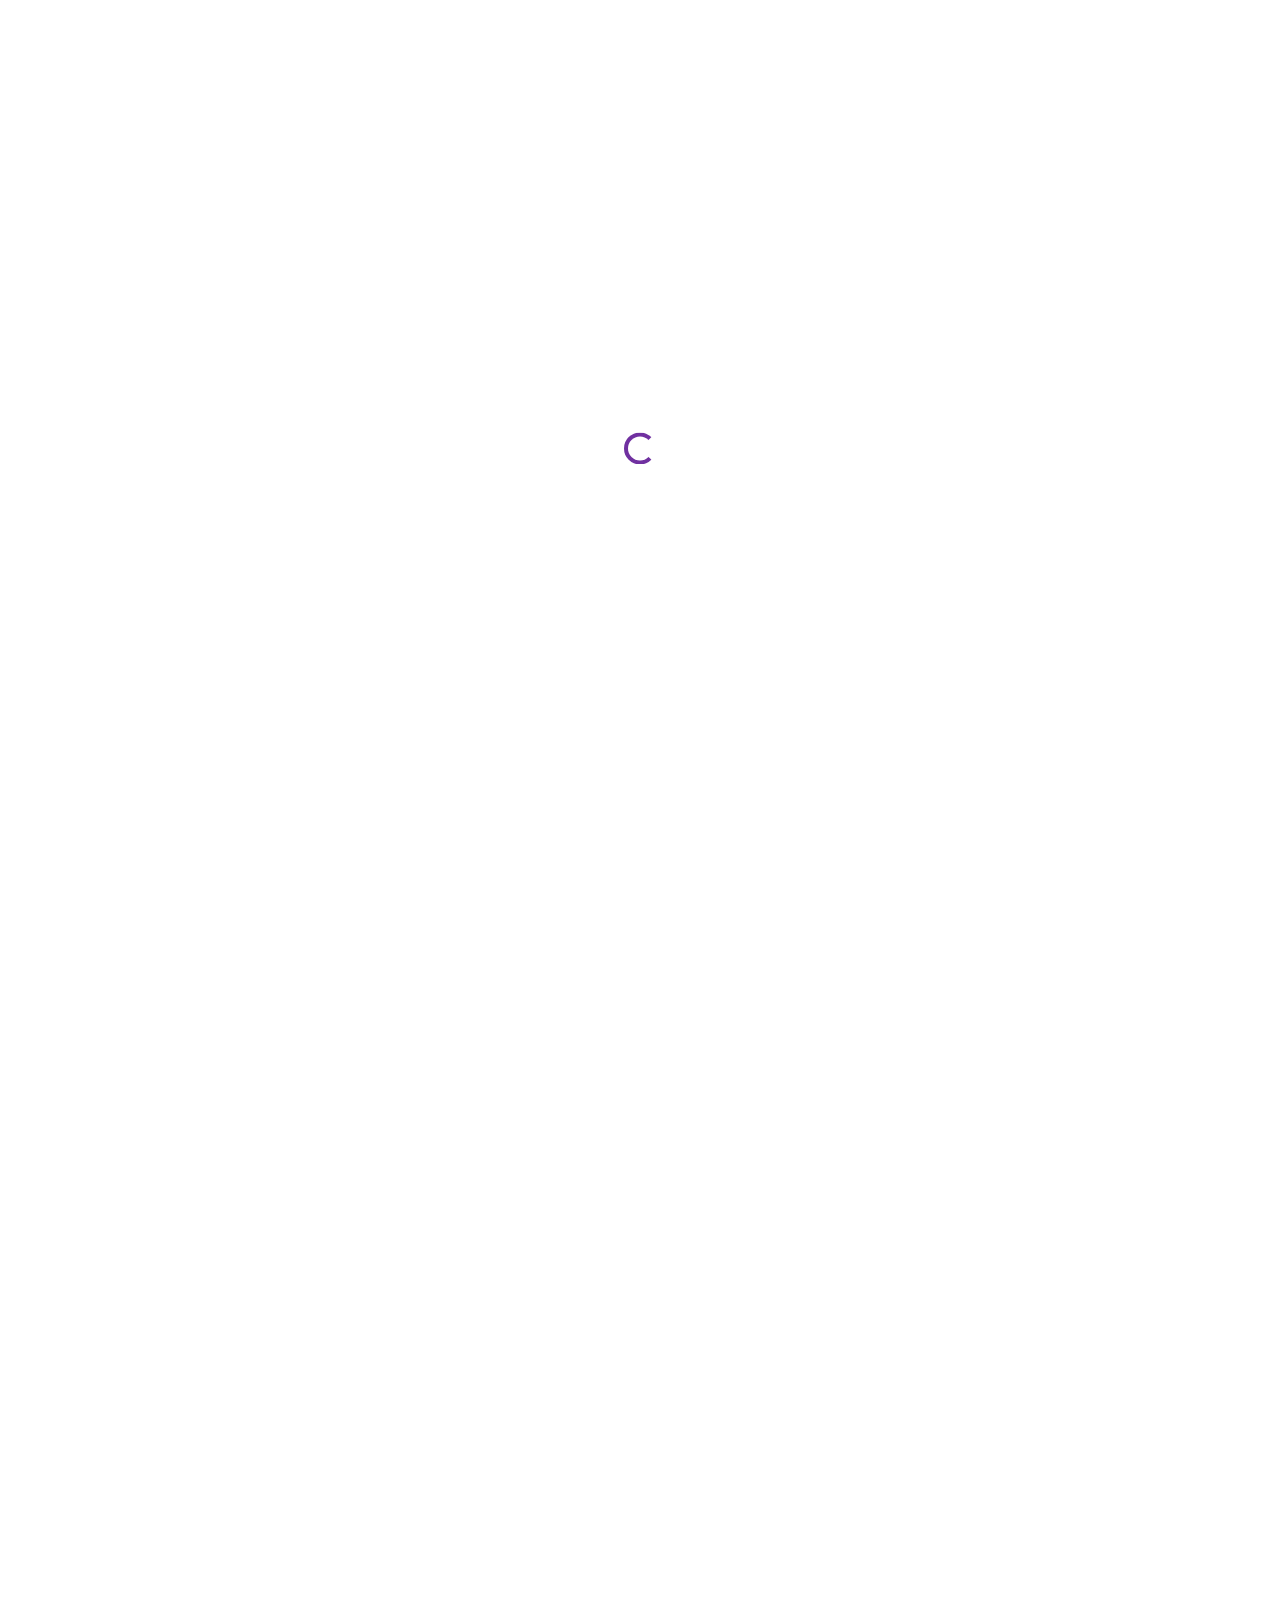
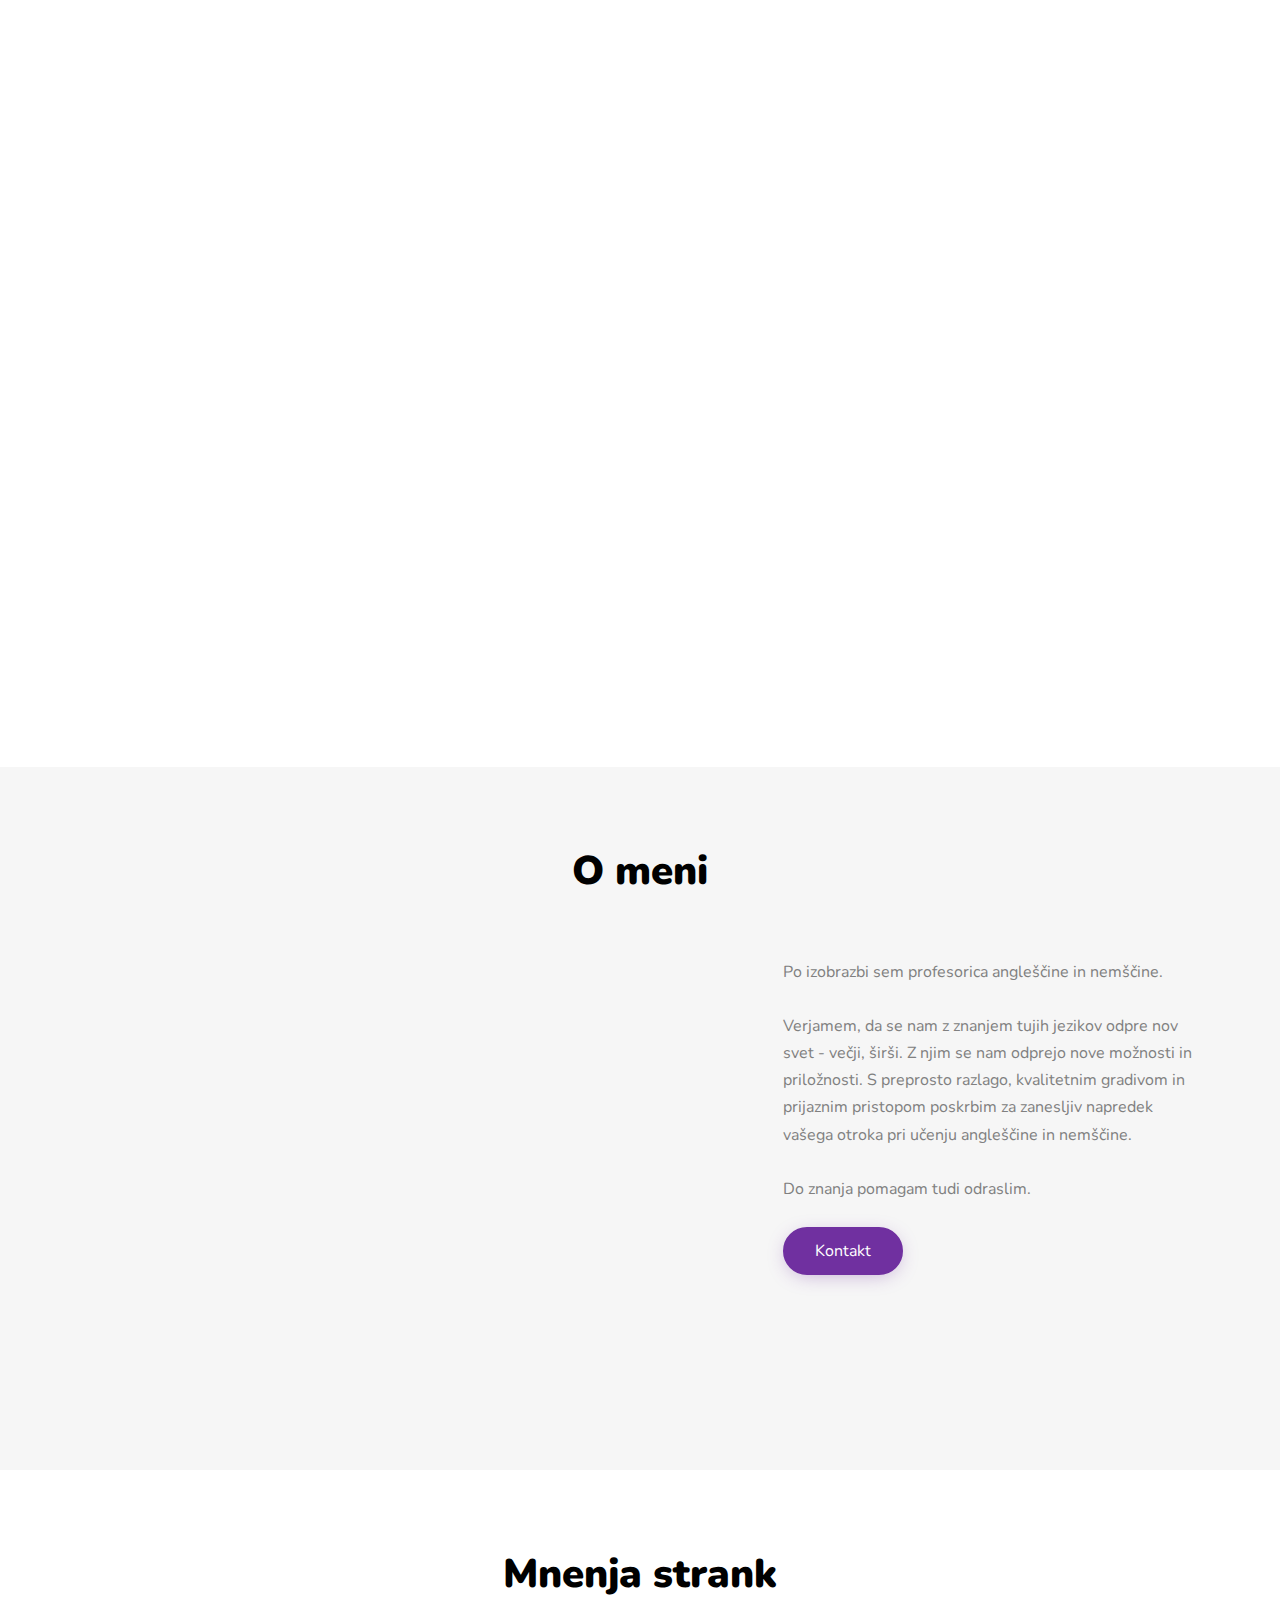
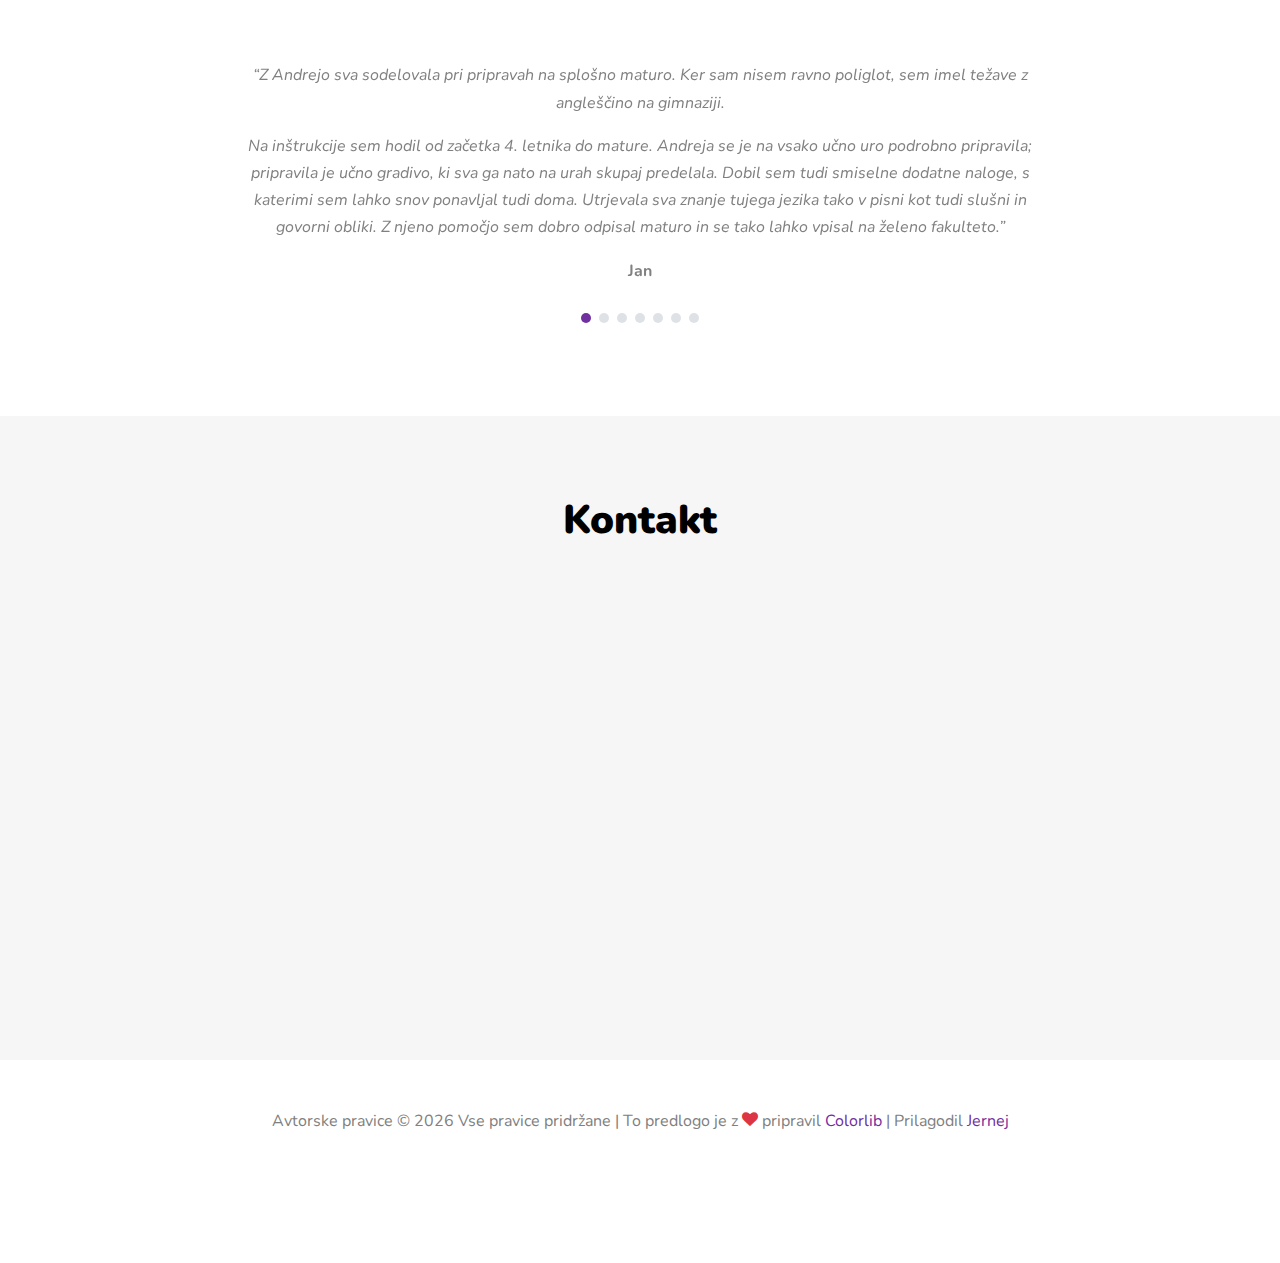
<file: index.html>
<!DOCTYPE html>
<html lang="en">

<head>
  <title>Inštrukcije, lektoriranje, prevajanje - @t jezikovne storitve</title>
  <meta charset="utf-8">
  <meta name="viewport" content="width=device-width, initial-scale=1, shrink-to-fit=no">
  <meta name="description"
    content="AT Inštrukcije, lektoriranje in druge jezikovne storitve Andreja Triler s.p. Inštrukcije nemščine in angleščine, lektoriranje nemških in angleških prevodov, prevajanje iz nemščine, angleščine in slovenščine v angleščino in slovenščino.">

  <meta property="og:title" content="">
  <meta property="og:description"
    content="AT Inštrukcije, lektoriranje in druge jezikovne storitve Andreja Triler s.p. Inštrukcije nemščine in angleščine, lektoriranje nemških in angleških prevodov, prevajanje iz nemščine, angleščine in slovenščine v angleščino in slovenščino.">
  <meta property="og:url"
    content="AT Inštrukcije, lektoriranje in druge jezikovne storitve Andreja Triler s.p. Inštrukcije nemščine in angleščine, lektoriranje nemških in angleških prevodov, prevajanje iz nemščine, angleščine in slovenščine v angleščino in slovenščino.">
  <meta property="og:image" content="images/undraw_freelancer_b0my.svg">
  <meta property="og:site_name" content="atstoritve.si">

  <link rel="apple-touch-icon" sizes="57x57" href="/icons/apple-icon-57x57.png">
  <link rel="apple-touch-icon" sizes="60x60" href="/icons/apple-icon-60x60.png">
  <link rel="apple-touch-icon" sizes="72x72" href="/icons/apple-icon-72x72.png">
  <link rel="apple-touch-icon" sizes="76x76" href="/icons/apple-icon-76x76.png">
  <link rel="apple-touch-icon" sizes="114x114" href="/icons/apple-icon-114x114.png">
  <link rel="apple-touch-icon" sizes="120x120" href="/icons/apple-icon-120x120.png">
  <link rel="apple-touch-icon" sizes="144x144" href="/icons/apple-icon-144x144.png">
  <link rel="apple-touch-icon" sizes="152x152" href="/icons/apple-icon-152x152.png">
  <link rel="apple-touch-icon" sizes="180x180" href="/icons/apple-icon-180x180.png">
  <link rel="icon" type="image/png" sizes="192x192" href="/icons/android-icon-192x192.png">
  <link rel="icon" type="image/png" sizes="32x32" href="/icons/favicon-32x32.png">
  <link rel="icon" type="image/png" sizes="96x96" href="/icons/favicon-96x96.png">
  <link rel="icon" type="image/png" sizes="16x16" href="/icons/favicon-16x16.png">
  <link rel="manifest" href="/icons/manifest.json">
  <meta name="msapplication-TileColor" content="#ffffff">
  <meta name="msapplication-TileImage" content="/icons/ms-icon-144x144.png">
  <meta name="theme-color" content="#ffffff">

  <link href="https://fonts.googleapis.com/css?family=Nunito:300,400,700" rel="stylesheet">
  <link href="https://fonts.googleapis.com/css?family=Courgette&display=swap" rel="stylesheet">
  <link rel="stylesheet" href="fonts/icomoon/style.css">

  <link rel="stylesheet" href="css/bootstrap.min.css">
  <link rel="stylesheet" href="css/jquery-ui.css">
  <link rel="stylesheet" href="css/owl.carousel.min.css">
  <link rel="stylesheet" href="css/owl.theme.default.min.css">
  <link rel="stylesheet" href="css/owl.theme.default.min.css">

  <link rel="stylesheet" href="css/jquery.fancybox.min.css">

  <link rel="stylesheet" href="css/bootstrap-datepicker.css">

  <link rel="stylesheet" href="fonts/flaticon/font/flaticon.css">

  <link rel="stylesheet" href="css/aos.css">

  <link rel="stylesheet" href="css/style.css">


</head>

<body data-spy="scroll" data-target=".site-navbar-target" data-offset="300">


  <div id="overlayer"></div>
  <div class="loader">
    <div class="spinner-border text-spinner" role="status">
      <span class="sr-only">Nalagam...</span>
    </div>
  </div>

  <div class="site-wrap" id="home-section">

    <div class="site-mobile-menu site-navbar-target">
      <div class="site-mobile-menu-header">
        <div class="site-mobile-menu-close mt-3">
          <span class="icon-close2 js-menu-toggle"></span>
        </div>
      </div>
      <div class="site-mobile-menu-body"></div>
    </div>


    <header class="site-navbar py-4 js-sticky-header site-navbar-target" role="banner">

      <div class="container">
        <div class="row align-items-center">

          <div class="col-6 col-md-3 col-xl-4  d-block">
            <h1 class="mb-0 site-logo">
              <a href="/" class="h2 mb-0 text-logo">
                <b>@t</b>
              </a>
            </h1>
          </div>

          <div class="col-12 col-md-9 col-xl-8 main-menu">
            <nav class="site-navigation position-relative text-right" role="navigation">

              <ul class="site-menu main-menu js-clone-nav mr-auto d-none d-lg-block ml-0 pl-0">
                <li><a href="#home-section" class="nav-link">Domov</a></li>
                <li><a href="#features-section" class="nav-link">Storitve</a></li>
                <li><a href="#pricing-section" class="nav-link">Cenik</a></li>
                <li><a href="#about-section" class="nav-link">O meni</a></li>
                <li><a href="#testimonials-section" class="nav-link">Mnenja</a></li>
                <li><a href="#info-card-section" class="nav-link">Kontakt</a></li>
                <!--<li><a href="#info-card-section" class="nav-link">Kontakt</a></li>-->
              </ul>
            </nav>
          </div>


          <div class="col-6 col-md-9 d-inline-block d-lg-none ml-md-0"><a href="#"
              class="site-menu-toggle js-menu-toggle text-black float-right"><span class="icon-menu h3"></span></a>
          </div>

        </div>
      </div>

    </header>


    <div class="site-blocks-cover" style="overflow: hidden;">
      <div class="container">
        <div class="row align-items-center justify-content-center">

          <div class="col-md-12" style="position: relative;" data-aos="fade-up" data-aos-delay="200">

            <img src="images/undraw_things_to_say_ewwb.svg" alt="Dobrodošli" width="50%" class="img-fluid img-absolute">

            <div class="row mb-4" data-aos="fade-up" data-aos-delay="200">
              <div class="col-lg-6 mr-auto">
                <h1>Inštrukcije angleščine in nemščine</br> Individualni tečaji</h1>
                <p class="mb-5">AT Andreja Triler s.p.

                </p>
                <div>
                  <a href="#info-card-section" class="btn btn-primary mr-2 mb-2">Kontakt</a>
                </div>
              </div>


            </div>

          </div>
        </div>
      </div>
    </div>


    <div class="site-section" id="features-section">
      <div class="container">
        <div class="row mb-5 justify-content-center text-center" data-aos="fade-up">
          <div class="col-7 text-center  mb-5">
            <h2 class="section-title">Jezikovne storitve</h2>
            <p class="lead">
              Ima vaš otrok težave pri učenju angleščine ali nemščine? Želite, da odkrije veselje do učenja tujih
              jezikov? Ali pa želite, da znanje nadgradi?</br>
              Lahko pomagam!</br>
              Vodim tudi individualne tečaje za mladino in odrasle.
            </p>
          </div>
        </div>

        <div class="row align-items-stretch">

          <div class="col-md-6 col-lg-4 mb-4 mb-lg-4" data-aos="fade-up">
            <div class="unit-4 d-block">
              <div class="unit-4-icon mb-3">
                <span class="icon-wrap"><span class="text-primary icon-book"></span></span>
              </div>
              <div>
                <h3>Inštrukcije</h3>
                <p>Vašemu otroku ali mladostniku (OŠ, SŠ, priprava na maturo) lahko pomagam pri učenju angleščine ali
                  nemščine.
                  Individualni pristop za izvrstne rezultate!</p>
                <p><a href="#info-card-section">Kontakt</a></p>
              </div>
            </div>
          </div>

          <div class="col-md-6 col-lg-4 mb-4 mb-lg-4" data-aos="fade-up" data-aos-delay="100">
            <div class="unit-4 d-block">
              <div class="unit-4-icon mb-3">
                <span class="icon-wrap"><span class="text-primary icon-school"></span></span>
              </div>
              <div>
                <h3>Jezikovni tečaji</h3>
                <p>Individualno poučevanje angleščine ali nemščine.</p>
                <p><a href="#info-card-section">Kontakt</a></p>
              </div>
            </div>
          </div>

          <div class="col-md-6 col-lg-4 mb-4 mb-lg-4" data-aos="fade-up" data-aos-delay="200">
            <div class="unit-4 d-block">
              <div class="unit-4-icon mb-3">
                <span class="icon-wrap"><span class="text-primary icon-wechat"></span></span>
              </div>
              <div>
                <h3>Konverzacija</h3>
                <p>Vodeni pogovor v angleščini ali nemščini.</p>
                <p><a href="#info-card-section">Kontakt</a></p>
              </div>
            </div>
          </div>

        </div>
      </div>
    </div>

    <!--
    <div class="feature-big">
      <div class="container">

        <div class="row mb-5 site-section">
          <div class="col-lg-7" data-aos="fade-right">
            <img src="images/undraw_gift_card_6ekc.svg" alt="Image" class="img-fluid">
          </div>
          <div class="col-lg-5 pl-lg-5 ml-auto mt-md-5">
            <h2 class="text-black">Tutoring</h2>
            <p class="mb-4">I have tutored several kids already. All of them passed their exams after 10 hours of intense tutoring.</p>
          </div>
        </div>

        <div class="mt-5 row mb-5 site-section ">
          <div class="col-lg-7 order-1 order-lg-2" data-aos="fade-left">
            <img src="images/undraw_metrics_gtu7.svg" alt="Image" class="img-fluid">
          </div>
          <div class="col-lg-5 pr-lg-5 mr-auto mt-5 order-2 order-lg-1">
            <h2 class="text-black">Proofreading</h2>
            <p class="mb-4">I have proofread several diplomas, business flyers, website news, etc. They were lousy when I got the hold of them. After some work, however, everyone thought the text was written by a native speaker.</p>
          </div>
        </div>


        <div class="row mb-5 site-section">
          <div class="col-lg-7" data-aos="fade-right">
            <img src="images/undraw_gift_card_6ekc.svg" alt="Image" class="img-fluid">
          </div>
          <div class="col-lg-5 pl-lg-5 ml-auto mt-md-5">
            <h2 class="text-black">Translation</h2>
            <p class="mb-4">Give me a shorter text (no novel please, however, I may change my mind if you pay me well), and I'll give you back its translation of the highest quality.</p>
          </div>
        </div>

      </div>
    </div>
-->

    <div class="site-section bg-white" id="pricing-section">
      <div class="container">
        <div class="row mb-5 justify-content-center text-center" data-aos="fade-up">
          <div class="col-7 text-center  mb-5">
            <h2 class="section-title">Cenik</h2>
            <p class="lead">Standardne cene za nadstandardno kakovost</p>
          </div>
        </div>

        <div class="container">
          <div class="card-deck mb-5 text-center">

            <div class="card mb-4 box-shadow" data-aos="fade-up">
              <div class="card-header">
                <h3 class="my-0 font-weight-normal">Inštrukcije</h3>
              </div>
              <div class="card-body">
                <h1 class="card-title pricing-card-title">€20 <small class="text-muted">/ 45 min</small></h1>
                <ul class="list-unstyled mt-3 mb-4">
                  <li>Šolska ura (na daljavo)</li>
                  <li>Učno gradivo</li>
                </ul>
                <a href="#info-card-section" class="btn btn-primary mr-2 mb-2">Kontakt</a>
              </div>
            </div>

            <div class="card mb-4 box-shadow" data-aos="fade-up" data-aos-delay="100">
              <div class="card-header">
                <h3 class="my-0 font-weight-normal">Tečaji</h3>
              </div>
              <div class="card-body">
                <h1 class="card-title pricing-card-title">€25 <small class="text-muted">/ 45 min</small></h1>
                <ul class="list-unstyled mt-3 mb-4">
                  <li>Šolska ura (na daljavo)</li>
                  <li>Učno gradivo</li>
                </ul>
                <a href="#info-card-section" class="btn btn-primary mr-2 mb-2">Kontakt</a>
              </div>
            </div>

            <div class="card mb-4 box-shadow" data-aos="fade-up" data-aos-delay="200">
              <div class="card-header">
                <h3 class="my-0 font-weight-normal">Konverzacija</h3>
              </div>
              <div class="card-body">
                <h1 class="card-title pricing-card-title">€25 <small class="text-muted">/ 45 min</small></h1>
                <ul class="list-unstyled mt-3 mb-4">
                  <li>Pogovor v angleščini</li>
                  <li>Pogovor v nemščini</li>
                </ul>
                <a href="#info-card-section" class="btn btn-primary mr-2 mb-2">Kontakt</a>
              </div>
            </div>

          </div>

        </div>
      </div>


      <div class="site-section bg-light" id="about-section">
        <div class="container">
          <div class="row mb-5">
            <div class="col-12 text-center">
              <h2 class="section-title mb-3">O meni</h2>
            </div>
          </div>
          <div class="row mb-5">
            <div class="col-lg-6" data-aos="fade-right">
              <img src="images/undraw_freelancer_b0my.svg" alt="Image" class="img-fluid">
            </div>
            <div class="col-lg-5 ml-auto pl-lg-5">
              <p class="mb-4">
                Po izobrazbi sem profesorica angleščine in nemščine. </br></br>

                Verjamem, da se nam z znanjem tujih jezikov odpre nov svet - večji, širši. Z njim se nam odprejo nove
                možnosti in priložnosti. S preprosto razlago, kvalitetnim gradivom in prijaznim pristopom poskrbim za
                zanesljiv napredek vašega otroka pri učenju angleščine in nemščine.</br></br>

                Do znanja pomagam tudi odraslim.
              </p>
              <p><a href="#info-card-section" class="btn btn-primary">Kontakt</a></p>
            </div>
          </div>


        </div>
      </div>

      <div class="site-section testimonial-wrap" id="testimonials-section">
        <div class="container">
          <div class="row mb-5">
            <div class="col-12 text-center">
              <h2 class="section-title mb-3">Mnenja strank</h2>
            </div>
          </div>
        </div>
        <div class="slide-one-item home-slider owl-carousel">

          <div>
            <div class="testimonial">
              <blockquote class="mb-3">
                <p>&ldquo;Z Andrejo sva sodelovala pri pripravah na splošno maturo. Ker sam nisem ravno poliglot, sem
                  imel težave z angleščino na gimnaziji.
                </p>
                <p>
                  Na inštrukcije sem hodil od začetka 4. letnika do mature. Andreja se je na vsako učno uro podrobno
                  pripravila;
                  pripravila je učno gradivo, ki sva ga nato na urah skupaj predelala. Dobil sem tudi smiselne dodatne
                  naloge, s katerimi
                  sem lahko snov ponavljal tudi doma. Utrjevala sva znanje tujega jezika tako v pisni kot tudi slušni in
                  govorni obliki.
                  Z njeno pomočjo sem dobro odpisal maturo in se tako lahko vpisal na želeno fakulteto.&rdquo;
                </p>
              </blockquote>
              <p class="text-black"><strong>Jan</strong></p>
            </div>
          </div>

          <div>
            <div class="testimonial">
              <blockquote class="mb-3">
                <p>
                  &ldquo;Z inštrukcijami za angleščino sem zelo zadovoljna. 😀 Snov je preprosto razložena, da jo hči
                  razume. Andreja je potrpežljiva, prijazna,...👌 Moja hči rada hodi na učne ure in je navdušena nad
                  napredkom. 👍 &rdquo;
                </p>
              </blockquote>
              <p class="text-black"><strong>Vanja</strong></p>
            </div>
          </div>

          <div>
            <div class="testimonial">
              <blockquote class="mb-3">
                <p>
                  &ldquo;Oči in mami sta me vpisala na angleščino. Učiteljica Andreja je zelo prijazna in me veliko
                  nauči. Zadnjo oceno sem dobil 5. Uči me tudi po mojih šolskih učbenikih. Pogovarjava se in piševa na
                  daljavo.&rdquo;
                </p>
              </blockquote>
              <p class="text-black"><strong>Matic</strong></p>
            </div>
          </div>


          <div>
            <div class="testimonial">
              <blockquote class="mb-3">
                <p>
                  &ldquo;Pri Andreji sem že dober mesec in moje znanje nemščine se izboljšuje. Všeč mi je, ker se na
                  vsako uro pripravi in je dostopna za vsa vprašanja.&rdquo;
                </p>
              </blockquote>
              <p class="text-black"><strong>Tia</strong></p>
            </div>
          </div>


          <div>
            <div class="testimonial">
              <blockquote class="mb-3">
                <p>
                  &ldquo;
                  Za inštrukcije pri Andreji smo se odločili po priporočilu sinove profesorice za nemški jezik. Sin
                  obiskuje srednjo šolo v Avstriji, a kljub temu, da je bilo njegovo znanje nemškega jezika izredno
                  pomanjkljivo, je s pomočjo inštrukcij uspel v relativno kratkem času nadoknaditi vso zamujeno snov.
                  Tudi doma je redno delal dodatne vaje in prenekateri večer je minil v preverjanju spreganja
                  nepravilnih glagolov. Kombinacija pravega načina podajanja znanja in pripravljenost na delo, sta tako
                  rezultirali v zgodbo o uspehu; njegova končna ocena je bila med boljšimi v razredu! Hvaležna sem za
                  trud in skrb, ki ju je Andreja vložila v svoje delo, najine izkušnje z njenim delom so odlične.
                  Priporočam!
                  &rdquo;
                </p>
              </blockquote>
              <p class="text-black"><strong>Nives</strong></p>
            </div>
          </div>


          <div>
            <div class="testimonial">
              <blockquote class="mb-3">
                <p>
                  &ldquo;
                  Na Andrejo sem naletela povsem slučajno na Facebooku, ob iskanju inštrukcij za sina. Zanjo sem se
                  odločila povsem brez priporočil in po občutku. Naj povem, da ima moj sin učne težave, zaradi bolezni
                  se težko skoncentrira in si težko kaj zapomni. Nemščina mu je od vseh predmetov delala največje
                  preglavice. Z inštrukcijami smo začeli že takoj na začetku leta in se je kmalu začelo poznati na
                  njegovem znanju, pa tudi na ocenah! Andreja je z njim zares potrpežljiva in razumevajoča, zato moj sin
                  z njo zelo rad dela in se zaveda svojega napredka, ki ga je dosegel zahvaljujoč Andreji. Neskončno sva
                  ji hvaležna za vso njeno pomoč in upava, da bo vztrajala z njim do konca tega leta, pa še naprej! Ker
                  ne gre se le za eno oceno, za eno stopničko navzgor. Z otroki s posebnimi potrebami je treba ves čas
                  delati in tukaj je Andreja najboljša. Hvala iz srca!
                  &rdquo;
                </p>
              </blockquote>
              <p class="text-black"><strong>Tanja</strong></p>
            </div>
          </div>


          <div>
            <div class="testimonial">
              <blockquote class="mb-3">
                <p>
                  &ldquo;
                  Najlepša hvala za vašo potrpežljivost in profesionalno predajanje znanja.
                  Sin je bil z vami zelo zadovoljen.
                  Želim vam veliko uspeha pri poučevanju še naprej!
                  Če bomo potrebovali še kdaj vašo pomoč, se oglasimo, vsekakor pa vas priporočimo naprej.
                  &rdquo;
                </p>
              </blockquote>
              <p class="text-black"><strong>Barbara</strong></p>
            </div>
          </div>


        </div>
      </div>

      <div class="site-section bg-light" id="info-card-section">

        <div class="row mb-5">
          <div class="col-12 text-center">
            <h2 class="section-title mb-3">Kontakt</h2>
          </div>
        </div>

        <div class="container">
          <div class="row mb-5 justify-content-center text-center" data-aos="fade-up">
            <div class="col-7 text-center  mb-5">
              <h2 class="section-title text-logo">@t</h2>
              <p class="lead">
                AT inštrukcije, lektoriranje in druge jezikovne storitve </br>

                Andreja Triler s.p.</br>

                ANGLEŠČINA, NEMŠČINA</br>

                <a href="tel:+386041609139" rel="noopener">041 609 139</a></br>

                <a href="mailto:at.storitve@gmail.com?subject=Kontakt%20s%20spletne%20strani"
                  rel="noopener">at.storitve@gmail.com</a></br>

                Trebnje</br>

              </p>

            </div>

          </div>

          <!--
        <div class="row justify-content-center text-center">

          <div class="col-lg-4 col-md-6 mb-4" data-aos="fade-up" data-aos-delay="100">
            <div class="person">
              <div class="bio-img">
                <figure>
                  <img src="images/person_1.jpg" alt="Image" class="img-fluid">
                </figure>
                <div class="social">
                  <a href="#"><span class="icon-facebook"></span></a>
                  <a href="#"><span class="icon-twitter"></span></a>
                  <a href="#"><span class="icon-instagram"></span></a>
                </div>
              </div>
              <h2 class="text-black h1">Name Surname</h2>
              <span class="sub-title d-block mb-3">CEO</span>
              <p>
                I am a studious and open person. Always ready for help if you've got money. I enjoy a good read, hot cup of coffee and a cat at my feet. Language and written word are my passion.
              </p>
            </div>
          </div>

        </div>
-->

        </div>

      </div>


      <!--
      <div class="site-section bg-image2 overlay" id="contact-section"
        style="background-image: url('images/dustin-lee-jLwVAUtLOAQ-unsplash.jpg');">
        <div class="container">
          <div class="row mb-5">
            <div class="col-12 text-center">
              <h2 class="section-title mb-3 text-white">Kontakt</h2>
            </div>
          </div>
          <div class="row justify-content-center">
            <div class="col-lg-7 mb-5">



              <form action="https://formsubmit.co/at.storitve@gmail.com" method="POST" enctype="multipart/form-data"
                class="p-5 bg-white">

                <h2 class="h4 text-black mb-5">Kontaktni obrazec</h2>

                <div class="row form-group">
                  <div class="col-md-12">
                    <label class="text-black" for="name">Ime in priimek</label>
                    <input type="text" id="name" name="name" class="form-control rounded-0">
                  </div>
                </div>

                <div class="row form-group">
                  <div class="col-md-12">
                    <label class="text-black" for="email">Vaš E-mail</label>
                    <input type="email" id="email" name="email" class="form-control rounded-0">
                  </div>
                </div>

                <input type="text" name="_honey" style="display:none">
                <input type="hidden" name="_replyto">
                <input type="hidden" name="_next" value="https://atstoritve.si/hvala.html">

                <div class="row form-group">
                  <div class="col-md-12">
                    <label class="text-black" for="subject">Zadeva</label>
                    <input type="subject" id="subject" name="_subject" class="form-control rounded-0">
                  </div>
                </div>

                <div class="row form-group">
                  <div class="col-md-12">
                    <label class="text-black" for="message">Sporočilo</label>
                    <textarea name="message" id="message" cols="30" rows="7" class="form-control rounded-0"
                      placeholder="Vaše sporočilo..."></textarea>
                  </div>
                </div>

                <div class="row form-group">
                  <div class="col-md-12">
                    <label class="text-black" for="file">Primer besedila</label>
                    <input type="file" name="file" id="file" multiple class="form-control rounded-0">
                  </div>
                </div>

                <div class="row form-group">
                  <div class="col-md-12">
                    <input type="submit" value="Pošlji sporočilo" class="btn btn-primary mr-2 mb-2">
                  </div>
                </div>


              </form>
            </div>

          </div>

        </div>
      </div>
-->

      <div class="footer py-5 text-center">
        <div class="container">

          <!--
        <div class="row mb-5">
          <div class="col-12">
            <p class="mb-0">
              <a href="#" class="p-3"><span class="icon-facebook"></span></a>
              <a href="#" class="p-3"><span class="icon-twitter"></span></a>
              <a href="#" class="p-3"><span class="icon-instagram"></span></a>
              <a href="#" class="p-3"><span class="icon-linkedin"></span></a>
              <a href="#" class="p-3"><span class="icon-pinterest"></span></a>
            </p>
          </div>
        </div>
-->

          <div class="row">
            <div class="col-md-12">
              <p class="mb-0">
                <!-- Link back to Colorlib can't be removed. Template is licensed under CC BY 3.0. -->
                Avtorske pravice &copy;
                <script>document.write(new Date().getFullYear());</script> Vse pravice pridržane | To predlogo je z <i
                  class="icon-heart text-danger" aria-hidden="true"></i> pripravil <a href="https://colorlib.com"
                  rel="noopener" target="_blank">Colorlib</a> | Prilagodil <a href="https://jernejzupancic.si"
                  rel="noopener" target="_blank">Jernej</a>
                <!-- Link back to Colorlib can't be removed. Template is licensed under CC BY 3.0. -->
              </p>
            </div>
          </div>
        </div>
      </div>
    </div> <!-- .site-wrap -->

    <script src="js/jquery-3.3.1.min.js"></script>
    <script src="js/jquery-ui.js"></script>
    <script src="js/popper.min.js"></script>
    <script src="js/bootstrap.min.js"></script>
    <script src="js/owl.carousel.min.js"></script>
    <script src="js/jquery.countdown.min.js"></script>
    <script src="js/bootstrap-datepicker.min.js"></script>
    <script src="js/jquery.easing.1.3.js"></script>
    <script src="js/aos.js"></script>
    <script src="js/jquery.fancybox.min.js"></script>
    <script src="js/jquery.sticky.js"></script>


    <script src="js/main.js"></script>

</body>

</html>
</file>
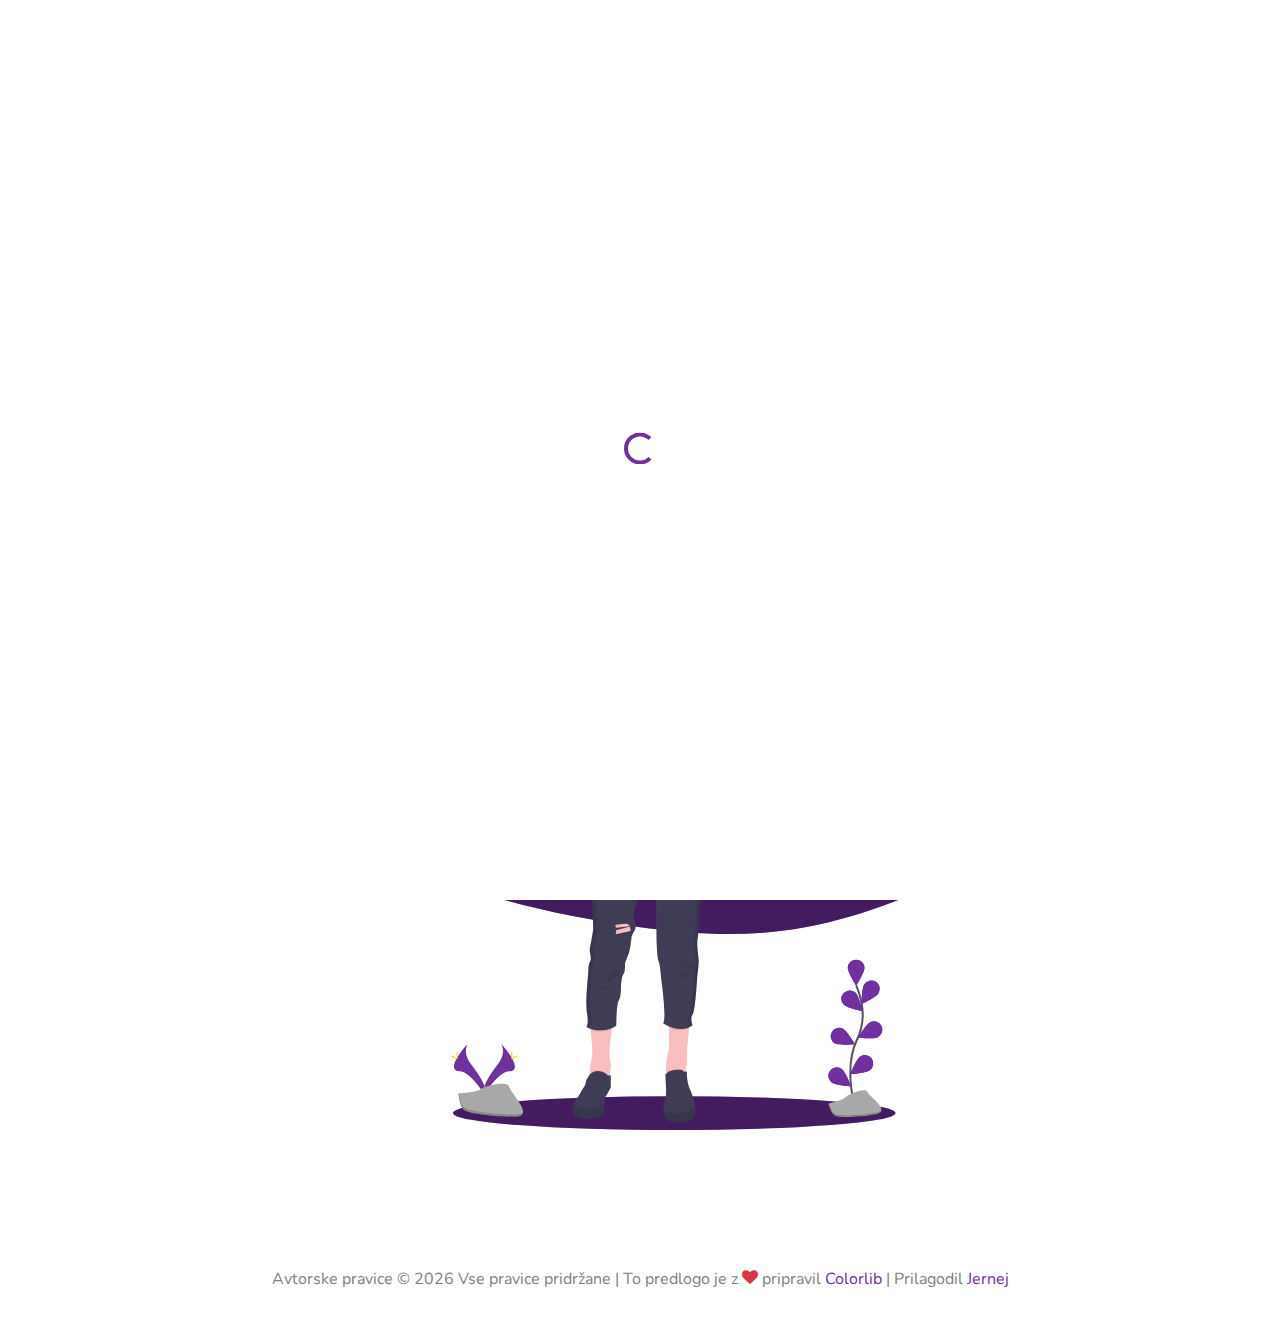
<file: hvala.html>
<!DOCTYPE html>
<html lang="en">

<head>
  <title>@t jezikovne storitve</title>
  <meta charset="utf-8">
  <meta name="viewport" content="width=device-width, initial-scale=1, shrink-to-fit=no">


  <link rel="apple-touch-icon" sizes="57x57" href="/icons/apple-icon-57x57.png">
  <link rel="apple-touch-icon" sizes="60x60" href="/icons/apple-icon-60x60.png">
  <link rel="apple-touch-icon" sizes="72x72" href="/icons/apple-icon-72x72.png">
  <link rel="apple-touch-icon" sizes="76x76" href="/icons/apple-icon-76x76.png">
  <link rel="apple-touch-icon" sizes="114x114" href="/icons/apple-icon-114x114.png">
  <link rel="apple-touch-icon" sizes="120x120" href="/icons/apple-icon-120x120.png">
  <link rel="apple-touch-icon" sizes="144x144" href="/icons/apple-icon-144x144.png">
  <link rel="apple-touch-icon" sizes="152x152" href="/icons/apple-icon-152x152.png">
  <link rel="apple-touch-icon" sizes="180x180" href="/icons/apple-icon-180x180.png">
  <link rel="icon" type="image/png" sizes="192x192" href="/icons/android-icon-192x192.png">
  <link rel="icon" type="image/png" sizes="32x32" href="/icons/favicon-32x32.png">
  <link rel="icon" type="image/png" sizes="96x96" href="/icons/favicon-96x96.png">
  <link rel="icon" type="image/png" sizes="16x16" href="/icons/favicon-16x16.png">
  <link rel="manifest" href="/icons/manifest.json">
  <meta name="msapplication-TileColor" content="#ffffff">
  <meta name="msapplication-TileImage" content="/icons/ms-icon-144x144.png">
  <meta name="theme-color" content="#ffffff">

  <link href="https://fonts.googleapis.com/css?family=Nunito:300,400,700" rel="stylesheet">
  <link href="https://fonts.googleapis.com/css?family=Courgette&display=swap" rel="stylesheet">
  <link rel="stylesheet" href="fonts/icomoon/style.css">

  <link rel="stylesheet" href="css/bootstrap.min.css">
  <link rel="stylesheet" href="css/jquery-ui.css">
  <link rel="stylesheet" href="css/owl.carousel.min.css">
  <link rel="stylesheet" href="css/owl.theme.default.min.css">
  <link rel="stylesheet" href="css/owl.theme.default.min.css">

  <link rel="stylesheet" href="css/jquery.fancybox.min.css">

  <link rel="stylesheet" href="css/bootstrap-datepicker.css">

  <link rel="stylesheet" href="fonts/flaticon/font/flaticon.css">

  <link rel="stylesheet" href="css/aos.css">

  <link rel="stylesheet" href="css/style.css">


</head>

<body data-spy="scroll" data-target=".site-navbar-target" data-offset="300">


  <div id="overlayer"></div>
  <div class="loader">
    <div class="spinner-border text-spinner" role="status">
      <span class="sr-only">Nalagam...</span>
    </div>
  </div>

  <div class="site-wrap">

    <div class="site-mobile-menu site-navbar-target">
      <div class="site-mobile-menu-header">
        <div class="site-mobile-menu-close mt-3">
          <span class="icon-close2 js-menu-toggle"></span>
        </div>
      </div>
    </div>


    <header class="site-navbar py-4 js-sticky-header site-navbar-target" role="banner">

      <div class="container">
        <div class="row align-items-center">

          <div class="col-6 col-md-3 col-xl-4  d-block">
            <h1 class="mb-0 site-logo">
              <a href="/" class="h2 mb-0 text-logo">
                <b>@t</b>
              </a>
            </h1>
          </div>

        </div>
      </div>

    </header>


    <div style="padding: 100px 0 2.5em 0;">
      <div class="container">
        <div class="row mb-5 justify-content-center text-center">

          <div class="col-7 text-center  mb-5">

            <h2 class="section-title">Hvala za povpraševanje!</h2>
            <p class="lead">
              Na vaše sporočilo bom odgovorila v najkrajšem možnem času.
            </p>

            <a href="/">Nazaj na prvo stran...</a>
          </div>


          <img src="images/undraw_super_thank_you_obwk.svg" alt="Image" class="img-fluid">
        </div>
      </div>
    </div>

    <div class="footer py-5 text-center">
      <div class="container">

        <div class="row">
          <div class="col-md-12">
            <p class="mb-0">
              <!-- Link back to Colorlib can't be removed. Template is licensed under CC BY 3.0. -->
              Avtorske pravice &copy;
              <script>document.write(new Date().getFullYear());</script> Vse pravice pridržane | To predlogo je z <i
                class="icon-heart text-danger" aria-hidden="true"></i> pripravil <a href="https://colorlib.com"
                target="_blank">Colorlib</a> | Prilagodil <a href="https://jernejzupancic.si" target="_blank">Jernej</a>
              <!-- Link back to Colorlib can't be removed. Template is licensed under CC BY 3.0. -->
            </p>
          </div>
        </div>
      </div>
    </div>
  </div> <!-- .site-wrap -->

  <script src="js/jquery-3.3.1.min.js"></script>
  <script src="js/jquery-ui.js"></script>
  <script src="js/popper.min.js"></script>
  <script src="js/bootstrap.min.js"></script>
  <script src="js/owl.carousel.min.js"></script>
  <script src="js/jquery.countdown.min.js"></script>
  <script src="js/bootstrap-datepicker.min.js"></script>
  <script src="js/jquery.easing.1.3.js"></script>
  <script src="js/aos.js"></script>
  <script src="js/jquery.fancybox.min.js"></script>
  <script src="js/jquery.sticky.js"></script>


  <script src="js/main.js"></script>

</body>

</html>
</file>
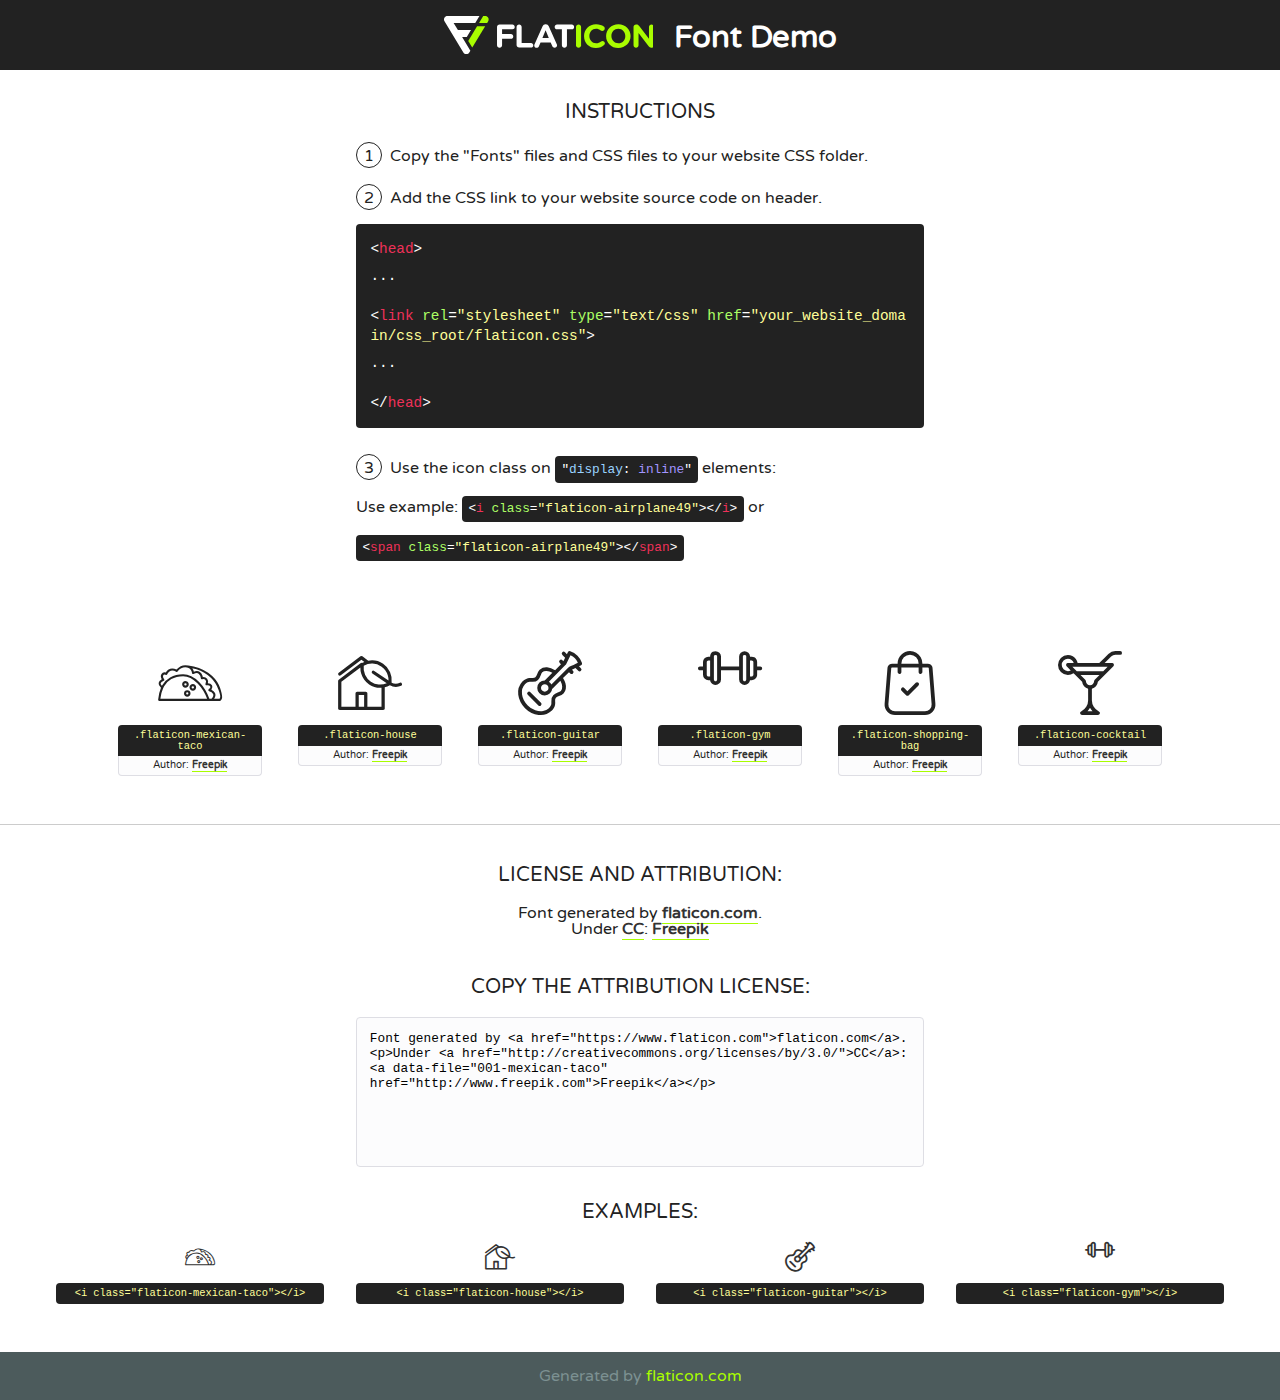
<file: fonts/flaticon/font/flaticon.html>
<!DOCTYPE html>
<!--
  Flaticon icon font: Flaticon
  Creation date: 11/02/2019 11:47
-->
<html>
<!DOCTYPE html>
<html>

<head>
    <title>Flaticon WebFont</title>
    <link href="http://fonts.googleapis.com/css?family=Varela+Round" rel="stylesheet" type="text/css" />
    <link rel="stylesheet" type="text/css" href="flaticon.css">
    <meta charset="UTF-8">
    <style>
    html, body, div, span, applet, object, iframe,
    h1, h2, h3, h4, h5, h6, p, blockquote, pre,
    a, abbr, acronym, address, big, cite, code,
    del, dfn, em, img, ins, kbd, q, s, samp,
    small, strike, strong, sub, sup, tt, var,
    b, u, i, center,
    dl, dt, dd, ol, ul, li,
    fieldset, form, label, legend,
    table, caption, tbody, tfoot, thead, tr, th, td,
    article, aside, canvas, details, embed, 
    figure, figcaption, footer, header, hgroup, 
    menu, nav, output, ruby, section, summary,
    time, mark, audio, video {
        margin: 0;
        padding: 0;
        border: 0;
        font-size: 100%;
        font: inherit;
        vertical-align: baseline;
    }
    /* HTML5 display-role reset for older browsers */
    article, aside, details, figcaption, figure, 
    footer, header, hgroup, menu, nav, section {
        display: block;
    }
    body {
        line-height: 1;
    }
    ol, ul {
        list-style: none;
    }
    blockquote, q {
        quotes: none;
    }
    blockquote:before, blockquote:after,
    q:before, q:after {
        content: '';
        content: none;
    }
    table {
        border-collapse: collapse;
        border-spacing: 0;
    }
    body {
        font-family: 'Varela Round', Helvetica, Arial, sans-serif;
        font-size: 16px;
        color: #222;
    }
    a {
        color: #333;
        border-bottom: 1px solid #a9fd00;
        font-weight: bold;
        text-decoration: none;
    }
    * {
        -moz-box-sizing: border-box;
        -webkit-box-sizing: border-box;
        box-sizing: border-box;
        margin: 0;
        padding: 0;
    }
    [class^="flaticon-"]:before, [class*=" flaticon-"]:before, [class^="flaticon-"]:after, [class*=" flaticon-"]:after {
        font-family: Flaticon;
        font-size: 30px;
        font-style: normal;
        margin-left: 20px;
        color: #333;
    }
    .wrapper {
        max-width: 600px;
        margin: auto;
        padding: 0 1em;
    }
    .title {
        font-size: 1.25em;
        text-align: center;
        margin-bottom: 1em;
        text-transform: uppercase;
    }
    header {
        text-align: center;
        background-color: #222;
        color: #fff;
        padding: 1em;
    }
    header .logo {
        width: 210px;
        height: 38px;
        display: inline-block;
        vertical-align: middle;
        margin-right: 1em;
        border: none;
    }
    header strong {
        font-size: 1.95em;
        font-weight: bold;
        vertical-align: middle;
        margin-top: 5px;
        display: inline-block;
    }
    .demo {
        margin: 2em auto;
        line-height: 1.25em;
    }
    .demo ul li {
        margin-bottom: 1em;
    }
    .demo ul li .num {
        color: #222;
        border-radius: 20px;
        display: inline-block;
        width: 26px;
        padding: 3px;
        height: 26px;
        text-align: center;
        margin-right: 0.5em;
        border: 1px solid #222;
    }
    .demo ul li code {
        background-color: #222;
        border-radius: 4px;
        padding: 0.25em 0.5em;
        display: inline-block;
        color: #fff;
        font-family: Consolas,Monaco,Lucida Console,Liberation Mono,DejaVu Sans Mono,Bitstream Vera Sans Mono,Courier New, monospace;
        font-weight: lighter;
        margin-top: 1em;
        font-size: 0.8em;
        word-break: break-all;
    }
    .demo ul li code.big {
        padding: 1em;
        font-size: 0.9em;
    }
    .demo ul li code .red {
        color: #EF3159;
    }
    .demo ul li code .green {
        color: #ACFF65;
    }
    .demo ul li code .yellow {
        color: #FFFF99;
    }
    .demo ul li code .blue {
        color: #99D3FF;
    }
    .demo ul li code .purple {
        color: #A295FF;
    }
    .demo ul li code .dots {
        margin-top: 0.5em;
        display: block;
    }
    #glyphs {
        border-bottom: 1px solid #ccc;
        padding: 2em 0;
        text-align: center;
    }
    .glyph {
        display: inline-block;
        width: 9em;
        margin: 1em;
        text-align: center;
        vertical-align: top;
        background: #FFF;
    }
    .glyph .glyph-icon {
        padding: 10px;
        display: block;
        font-family:"Flaticon";
        font-size: 64px;
        line-height: 1;
    }
    .glyph .glyph-icon:before {
        font-size: 64px;
        color: #222;
        margin-left: 0;
    }
    .class-name {
        font-size: 0.65em;
        background-color: #222;
        color: #fff;
        border-radius: 4px 4px 0 0;
        padding: 0.5em;
        color: #FFFF99;
        font-family: Consolas,Monaco,Lucida Console,Liberation Mono,DejaVu Sans Mono,Bitstream Vera Sans Mono,Courier New, monospace;
    }
    .author-name {
        font-size: 0.6em;
        background-color: #fcfcfd;
        border: 1px solid #DEDEE4;
        border-top: 0;
        border-radius: 0 0 4px 4px;
        padding: 0.5em;
    }
    .class-name:last-child {
        font-size: 10px;
        color:#888;
    }
    .class-name:last-child a {
        font-size: 10px;
        color:#555;
    }
    .class-name:last-child a:hover {
        color:#a9fd00;
    }
    .glyph > input {
        display: block;
        width: 100px;
        margin: 5px auto;
        text-align: center;
        font-size: 12px;
        cursor: text;
    }
    .glyph > input.icon-input {
        font-family:"Flaticon";
        font-size: 16px;
        margin-bottom: 10px;
    }
    .attribution .title {
        margin-top: 2em;
    }
    .attribution textarea {
        background-color: #fcfcfd;
        padding: 1em;
        border: none;
        box-shadow: none;
        border: 1px solid #DEDEE4;
        border-radius: 4px;
        resize: none;
        width: 100%;
        height: 150px;
        font-size: 0.8em;
        font-family: Consolas,Monaco,Lucida Console,Liberation Mono,DejaVu Sans Mono,Bitstream Vera Sans Mono,Courier New, monospace;
        -webkit-appearance: none;
    }
    .iconsuse {
        margin: 2em auto;
        text-align: center;
        max-width: 1200px;
    }
    .iconsuse:after {
        content: '';
        display: table;
        clear: both;
    }
    .iconsuse .image {
        float: left;
        width: 25%;
        padding: 0 1em;
    }
    .iconsuse .image p {
        margin-bottom: 1em;
    }
    .iconsuse .image span {
        display: block;
        font-size: 0.65em;
        background-color: #222;
        color: #fff;
        border-radius: 4px;
        padding: 0.5em;
        color: #FFFF99;
        margin-top: 1em;
        font-family: Consolas,Monaco,Lucida Console,Liberation Mono,DejaVu Sans Mono,Bitstream Vera Sans Mono,Courier New, monospace;
    }
    #footer {
        text-align: center;
        background-color: #4C5B5C;
        color: #7c9192;
        padding: 1em;
    }
    #footer a {
        border: none;
        color: #a9fd00;
        font-weight: normal;
    }
    @media (max-width: 960px) {
        .iconsuse .image {
            width: 50%;
        }
    }
    @media (max-width: 560px) {
        .iconsuse .image {
            width: 100%;
        }
    }
    </style>
</head>

<body class="characters-off">

    <header>
        <a href="https://www.flaticon.com" target="_blank" class="logo">
            <svg version="1.1" xmlns="http://www.w3.org/2000/svg" xmlns:xlink="http://www.w3.org/1999/xlink" xmlns:a="http://ns.adobe.com/AdobeSVGViewerExtensions/3.0/" viewBox="0 0 560.875 102.036" enable-background="new 0 0 560.875 102.036" xml:space="preserve">
                <defs>
                </defs>
                <g>
                    <g class="letters">
                        <path fill="#ffffff" d="M141.596,29.675c0-3.777,2.985-6.767,6.764-6.767h34.438c3.426,0,6.15,2.728,6.15,6.15
                        c0,3.43-2.724,6.149-6.15,6.149h-27.674v13.091h23.719c3.429,0,6.151,2.724,6.151,6.15c0,3.43-2.723,6.149-6.151,6.149h-23.719
                        v17.574c0,3.773-2.986,6.761-6.764,6.761c-3.779,0-6.764-2.989-6.764-6.761V29.675z"></path>
                        <path fill="#ffffff" d="M193.844,29.149c0-3.781,2.985-6.767,6.764-6.767c3.776,0,6.763,2.985,6.763,6.767v42.957h25.039
                        c3.426,0,6.149,2.726,6.149,6.153c0,3.425-2.723,6.15-6.149,6.15h-31.802c-3.779,0-6.764-2.986-6.764-6.768V29.149z"></path>
                        <path fill="#ffffff" d="M241.891,75.71l21.438-48.407c1.492-3.341,4.215-5.357,7.906-5.357h0.792
                        c3.686,0,6.323,2.017,7.815,5.357l21.439,48.407c0.436,0.967,0.701,1.845,0.701,2.723c0,3.602-2.809,6.501-6.414,6.501
                        c-3.161,0-5.269-1.845-6.499-4.655l-4.132-9.661h-27.059l-4.301,10.102c-1.144,2.631-3.426,4.214-6.237,4.214
                        c-3.517,0-6.24-2.81-6.24-6.325C241.1,77.64,241.451,76.677,241.891,75.71z M279.932,58.666l-8.521-20.297l-8.526,20.297H279.932
                        z"></path>
                        <path fill="#ffffff" d="M314.864,35.387H301.86c-3.429,0-6.239-2.813-6.239-6.238c0-3.429,2.811-6.24,6.239-6.24h39.533
                        c3.426,0,6.237,2.811,6.237,6.24c0,3.425-2.811,6.238-6.237,6.238h-13.001v42.785c0,3.773-2.99,6.761-6.764,6.761
                        c-3.779,0-6.764-2.989-6.764-6.761V35.387z"></path>
                        <path fill="#A9FD00" d="M352.615,29.149c0-3.781,2.985-6.767,6.767-6.767c3.774,0,6.761,2.985,6.761,6.767v49.024
                        c0,3.773-2.987,6.761-6.761,6.761c-3.781,0-6.767-2.989-6.767-6.761V29.149z"></path>
                        <path fill="#A9FD00" d="M374.132,53.836v-0.179c0-17.481,13.178-31.801,32.065-31.801c9.22,0,15.459,2.458,20.557,6.238
                        c1.402,1.054,2.637,2.985,2.637,5.357c0,3.692-2.985,6.59-6.681,6.59c-1.845,0-3.071-0.702-4.044-1.319
                        c-3.776-2.813-7.729-4.393-12.562-4.393c-10.364,0-17.831,8.611-17.831,19.154v0.173c0,10.542,7.291,19.329,17.831,19.329
                        c5.715,0,9.492-1.756,13.359-4.834c1.049-0.874,2.458-1.491,4.039-1.491c3.429,0,6.325,2.813,6.325,6.236
                        c0,2.106-1.056,3.78-2.282,4.834c-5.539,4.834-12.036,7.733-21.878,7.733C387.572,85.464,374.132,71.493,374.132,53.836z"></path>
                        <path fill="#A9FD00" d="M433.009,53.836v-0.179c0-17.481,13.79-31.801,32.766-31.801c18.981,0,32.592,14.143,32.592,31.628v0.173
                        c0,17.483-13.785,31.807-32.769,31.807C446.625,85.464,433.009,71.32,433.009,53.836z M484.224,53.836v-0.179
                        c0-10.539-7.725-19.326-18.626-19.326c-10.893,0-18.449,8.611-18.449,19.154v0.173c0,10.542,7.73,19.329,18.626,19.329
                        C476.676,72.986,484.224,64.378,484.224,53.836z"></path>
                        <path fill="#A9FD00" d="M506.233,29.321c0-3.774,2.99-6.763,6.767-6.763h1.401c3.252,0,5.183,1.583,7.029,3.953l26.093,34.265
                        V29.059c0-3.692,2.99-6.677,6.681-6.677c3.683,0,6.671,2.985,6.671,6.677v48.934c0,3.78-2.987,6.765-6.764,6.765h-0.436
                        c-3.257,0-5.188-1.581-7.034-3.953l-27.056-35.492v32.944c0,3.687-2.985,6.676-6.678,6.676c-3.683,0-6.673-2.989-6.673-6.676
                        V29.321z"></path>
                    </g>
                    <g class="insignia">
                        <path fill="#ffffff" d="M48.372,56.137h12.517l11.156-18.537H37.186L25.688,18.539h57.825L94.668,0H9.271
                        C5.925,0,2.842,1.801,1.198,4.716c-1.644,2.907-1.593,6.482,0.134,9.343l50.38,83.501c1.678,2.781,4.689,4.476,7.938,4.476
                        c3.246,0,6.257-1.695,7.935-4.476l2.898-4.804L48.372,56.137z"></path>
                        <g class="i">
                            <path fill="#A9FD00" d="M93.575,18.539h0.031v0.004l21.652,0.004l2.705-4.488c1.727-2.861,1.778-6.436,0.133-9.343
                            C116.454,1.801,113.371,0,110.026,0h-5.294L93.575,18.539z"></path>
                            <polygon fill="#A9FD00" points="88.291,27.356 64.725,66.486 75.519,84.404 109.942,27.356"></polygon>
                        </g>
                    </g>
                </g>
            </svg>
        </a>
        <strong>Font Demo</strong>
    </header>


    <section class="demo wrapper">

        <p class="title">Instructions</p>

        <ul>
            <li>
                <span class="num">1</span>Copy the "Fonts" files and CSS files to your website CSS folder.
            </li>
            <li>
                <span class="num">2</span>Add the CSS link to your website source code on header.
                <code class="big">
                    &lt;<span class="red">head</span>&gt;
                    <br/><span class="dots">...</span>
                    <br/>&lt;<span class="red">link</span> <span class="green">rel</span>=<span class="yellow">"stylesheet"</span> <span class="green">type</span>=<span class="yellow">"text/css"</span> <span class="green">href</span>=<span class="yellow">"your_website_domain/css_root/flaticon.css"</span>&gt;
                    <br/><span class="dots">...</span>
                    <br/>&lt;/<span class="red">head</span>&gt;
                </code>
            </li>

            <li>
                <p>
                    <span class="num">3</span>Use the icon class on <code>"<span class="blue">display</span>:<span class="purple"> inline</span>"</code> elements:
                    <br />
                    Use example: <code>&lt;<span class="red">i</span> <span class="green">class</span>=<span class="yellow">&quot;flaticon-airplane49&quot;</span>&gt;&lt;/<span class="red">i</span>&gt;</code> or <code>&lt;<span class="red">span</span> <span class="green">class</span>=<span class="yellow">&quot;flaticon-airplane49&quot;</span>&gt;&lt;/<span class="red">span</span>&gt;</code>
            </li>
        </ul>

    </section>




   <section id="glyphs">          
    
      
        <div class="glyph"><div class="glyph-icon flaticon-mexican-taco"></div>
            <div class="class-name">.flaticon-mexican-taco</div>
            <div class="author-name">Author: <a data-file="001-mexican-taco" href="http://www.freepik.com">Freepik</a> </div> 
        </div>        
        
        <div class="glyph"><div class="glyph-icon flaticon-house"></div>
            <div class="class-name">.flaticon-house</div>
            <div class="author-name">Author: <a data-file="002-house" href="http://www.freepik.com">Freepik</a> </div> 
        </div>        
        
        <div class="glyph"><div class="glyph-icon flaticon-guitar"></div>
            <div class="class-name">.flaticon-guitar</div>
            <div class="author-name">Author: <a data-file="003-guitar" href="http://www.freepik.com">Freepik</a> </div> 
        </div>        
        
        <div class="glyph"><div class="glyph-icon flaticon-gym"></div>
            <div class="class-name">.flaticon-gym</div>
            <div class="author-name">Author: <a data-file="004-gym" href="http://www.freepik.com">Freepik</a> </div> 
        </div>        
        
        <div class="glyph"><div class="glyph-icon flaticon-shopping-bag"></div>
            <div class="class-name">.flaticon-shopping-bag</div>
            <div class="author-name">Author: <a data-file="005-shopping-bag" href="http://www.freepik.com">Freepik</a> </div> 
        </div>        
        
        <div class="glyph"><div class="glyph-icon flaticon-cocktail"></div>
            <div class="class-name">.flaticon-cocktail</div>
            <div class="author-name">Author: <a data-file="006-cocktail" href="http://www.freepik.com">Freepik</a> </div> 
        </div>        
        

    </section>



    <section class="attribution wrapper"   style="text-align:center;">

      <div class="title">License and attribution:</div><div class="attrDiv">Font generated by <a href="https://www.flaticon.com">flaticon.com</a>. <div><p>Under <a href="http://creativecommons.org/licenses/by/3.0/">CC</a>: <a data-file="001-mexican-taco" href="http://www.freepik.com">Freepik</a></p>  </div>
      </div>
      <div class="title">Copy the Attribution License:</div>

    <textarea onclick="this.focus();this.select();">Font generated by &lt;a href=&quot;https://www.flaticon.com&quot;&gt;flaticon.com&lt;/a&gt;. <p>Under <a href="http://creativecommons.org/licenses/by/3.0/">CC</a>: <a data-file="001-mexican-taco" href="http://www.freepik.com">Freepik</a></p>  
     </textarea>

    </section>

    <section class="iconsuse">

          <div class="title">Examples:</div>            
             
            <div class="image">
                <p>
                    <i class="glyph-icon flaticon-mexican-taco"></i> 
                    <span>&lt;i class=&quot;flaticon-mexican-taco&quot;&gt;&lt;/i&gt;</span>
                </p>
            </div>
            
            <div class="image">
                <p>
                    <i class="glyph-icon flaticon-house"></i> 
                    <span>&lt;i class=&quot;flaticon-house&quot;&gt;&lt;/i&gt;</span>
                </p>
            </div>
            
            <div class="image">
                <p>
                    <i class="glyph-icon flaticon-guitar"></i> 
                    <span>&lt;i class=&quot;flaticon-guitar&quot;&gt;&lt;/i&gt;</span>
                </p>
            </div>
            
            <div class="image">
                <p>
                    <i class="glyph-icon flaticon-gym"></i> 
                    <span>&lt;i class=&quot;flaticon-gym&quot;&gt;&lt;/i&gt;</span>
                </p>
            </div>
                       
        </div>
                            
    </section>

<div id="footer">
    <div>Generated by <a href="https://www.flaticon.com">flaticon.com</a>
    </div>
</div>



</body>
</html>
</file>
<file: fonts/icomoon/style.css>
@font-face {
  font-family: 'icomoon';
  src:  url('fonts/icomoon.eot?10si43');
  src:  url('fonts/icomoon.eot?10si43#iefix') format('embedded-opentype'),
    url('fonts/icomoon.ttf?10si43') format('truetype'),
    url('fonts/icomoon.woff?10si43') format('woff'),
    url('fonts/icomoon.svg?10si43#icomoon') format('svg');
  font-weight: normal;
  font-style: normal;
}

[class^="icon-"], [class*=" icon-"] {
  /* use !important to prevent issues with browser extensions that change fonts */
  font-family: 'icomoon' !important;
  speak: none;
  font-style: normal;
  font-weight: normal;
  font-variant: normal;
  text-transform: none;
  line-height: 1;

  /* Better Font Rendering =========== */
  -webkit-font-smoothing: antialiased;
  -moz-osx-font-smoothing: grayscale;
}

.icon-asterisk:before {
  content: "\f069";
}
.icon-plus:before {
  content: "\f067";
}
.icon-question:before {
  content: "\f128";
}
.icon-minus:before {
  content: "\f068";
}
.icon-glass:before {
  content: "\f000";
}
.icon-music:before {
  content: "\f001";
}
.icon-search:before {
  content: "\f002";
}
.icon-envelope-o:before {
  content: "\f003";
}
.icon-heart:before {
  content: "\f004";
}
.icon-star:before {
  content: "\f005";
}
.icon-star-o:before {
  content: "\f006";
}
.icon-user:before {
  content: "\f007";
}
.icon-film:before {
  content: "\f008";
}
.icon-th-large:before {
  content: "\f009";
}
.icon-th:before {
  content: "\f00a";
}
.icon-th-list:before {
  content: "\f00b";
}
.icon-check:before {
  content: "\f00c";
}
.icon-close:before {
  content: "\f00d";
}
.icon-remove:before {
  content: "\f00d";
}
.icon-times:before {
  content: "\f00d";
}
.icon-search-plus:before {
  content: "\f00e";
}
.icon-search-minus:before {
  content: "\f010";
}
.icon-power-off:before {
  content: "\f011";
}
.icon-signal:before {
  content: "\f012";
}
.icon-cog:before {
  content: "\f013";
}
.icon-gear:before {
  content: "\f013";
}
.icon-trash-o:before {
  content: "\f014";
}
.icon-home:before {
  content: "\f015";
}
.icon-file-o:before {
  content: "\f016";
}
.icon-clock-o:before {
  content: "\f017";
}
.icon-road:before {
  content: "\f018";
}
.icon-download:before {
  content: "\f019";
}
.icon-arrow-circle-o-down:before {
  content: "\f01a";
}
.icon-arrow-circle-o-up:before {
  content: "\f01b";
}
.icon-inbox:before {
  content: "\f01c";
}
.icon-play-circle-o:before {
  content: "\f01d";
}
.icon-repeat:before {
  content: "\f01e";
}
.icon-rotate-right:before {
  content: "\f01e";
}
.icon-refresh:before {
  content: "\f021";
}
.icon-list-alt:before {
  content: "\f022";
}
.icon-lock:before {
  content: "\f023";
}
.icon-flag:before {
  content: "\f024";
}
.icon-headphones:before {
  content: "\f025";
}
.icon-volume-off:before {
  content: "\f026";
}
.icon-volume-down:before {
  content: "\f027";
}
.icon-volume-up:before {
  content: "\f028";
}
.icon-qrcode:before {
  content: "\f029";
}
.icon-barcode:before {
  content: "\f02a";
}
.icon-tag:before {
  content: "\f02b";
}
.icon-tags:before {
  content: "\f02c";
}
.icon-book:before {
  content: "\f02d";
}
.icon-bookmark:before {
  content: "\f02e";
}
.icon-print:before {
  content: "\f02f";
}
.icon-camera:before {
  content: "\f030";
}
.icon-font:before {
  content: "\f031";
}
.icon-bold:before {
  content: "\f032";
}
.icon-italic:before {
  content: "\f033";
}
.icon-text-height:before {
  content: "\f034";
}
.icon-text-width:before {
  content: "\f035";
}
.icon-align-left:before {
  content: "\f036";
}
.icon-align-center:before {
  content: "\f037";
}
.icon-align-right:before {
  content: "\f038";
}
.icon-align-justify:before {
  content: "\f039";
}
.icon-list:before {
  content: "\f03a";
}
.icon-dedent:before {
  content: "\f03b";
}
.icon-outdent:before {
  content: "\f03b";
}
.icon-indent:before {
  content: "\f03c";
}
.icon-video-camera:before {
  content: "\f03d";
}
.icon-image:before {
  content: "\f03e";
}
.icon-photo:before {
  content: "\f03e";
}
.icon-picture-o:before {
  content: "\f03e";
}
.icon-pencil:before {
  content: "\f040";
}
.icon-map-marker:before {
  content: "\f041";
}
.icon-adjust:before {
  content: "\f042";
}
.icon-tint:before {
  content: "\f043";
}
.icon-edit:before {
  content: "\f044";
}
.icon-pencil-square-o:before {
  content: "\f044";
}
.icon-share-square-o:before {
  content: "\f045";
}
.icon-check-square-o:before {
  content: "\f046";
}
.icon-arrows:before {
  content: "\f047";
}
.icon-step-backward:before {
  content: "\f048";
}
.icon-fast-backward:before {
  content: "\f049";
}
.icon-backward:before {
  content: "\f04a";
}
.icon-play:before {
  content: "\f04b";
}
.icon-pause:before {
  content: "\f04c";
}
.icon-stop:before {
  content: "\f04d";
}
.icon-forward:before {
  content: "\f04e";
}
.icon-fast-forward:before {
  content: "\f050";
}
.icon-step-forward:before {
  content: "\f051";
}
.icon-eject:before {
  content: "\f052";
}
.icon-chevron-left:before {
  content: "\f053";
}
.icon-chevron-right:before {
  content: "\f054";
}
.icon-plus-circle:before {
  content: "\f055";
}
.icon-minus-circle:before {
  content: "\f056";
}
.icon-times-circle:before {
  content: "\f057";
}
.icon-check-circle:before {
  content: "\f058";
}
.icon-question-circle:before {
  content: "\f059";
}
.icon-info-circle:before {
  content: "\f05a";
}
.icon-crosshairs:before {
  content: "\f05b";
}
.icon-times-circle-o:before {
  content: "\f05c";
}
.icon-check-circle-o:before {
  content: "\f05d";
}
.icon-ban:before {
  content: "\f05e";
}
.icon-arrow-left:before {
  content: "\f060";
}
.icon-arrow-right:before {
  content: "\f061";
}
.icon-arrow-up:before {
  content: "\f062";
}
.icon-arrow-down:before {
  content: "\f063";
}
.icon-mail-forward:before {
  content: "\f064";
}
.icon-share:before {
  content: "\f064";
}
.icon-expand:before {
  content: "\f065";
}
.icon-compress:before {
  content: "\f066";
}
.icon-exclamation-circle:before {
  content: "\f06a";
}
.icon-gift:before {
  content: "\f06b";
}
.icon-leaf:before {
  content: "\f06c";
}
.icon-fire:before {
  content: "\f06d";
}
.icon-eye:before {
  content: "\f06e";
}
.icon-eye-slash:before {
  content: "\f070";
}
.icon-exclamation-triangle:before {
  content: "\f071";
}
.icon-warning:before {
  content: "\f071";
}
.icon-plane:before {
  content: "\f072";
}
.icon-calendar:before {
  content: "\f073";
}
.icon-random:before {
  content: "\f074";
}
.icon-comment:before {
  content: "\f075";
}
.icon-magnet:before {
  content: "\f076";
}
.icon-chevron-up:before {
  content: "\f077";
}
.icon-chevron-down:before {
  content: "\f078";
}
.icon-retweet:before {
  content: "\f079";
}
.icon-shopping-cart:before {
  content: "\f07a";
}
.icon-folder:before {
  content: "\f07b";
}
.icon-folder-open:before {
  content: "\f07c";
}
.icon-arrows-v:before {
  content: "\f07d";
}
.icon-arrows-h:before {
  content: "\f07e";
}
.icon-bar-chart:before {
  content: "\f080";
}
.icon-bar-chart-o:before {
  content: "\f080";
}
.icon-twitter-square:before {
  content: "\f081";
}
.icon-facebook-square:before {
  content: "\f082";
}
.icon-camera-retro:before {
  content: "\f083";
}
.icon-key:before {
  content: "\f084";
}
.icon-cogs:before {
  content: "\f085";
}
.icon-gears:before {
  content: "\f085";
}
.icon-comments:before {
  content: "\f086";
}
.icon-thumbs-o-up:before {
  content: "\f087";
}
.icon-thumbs-o-down:before {
  content: "\f088";
}
.icon-star-half:before {
  content: "\f089";
}
.icon-heart-o:before {
  content: "\f08a";
}
.icon-sign-out:before {
  content: "\f08b";
}
.icon-linkedin-square:before {
  content: "\f08c";
}
.icon-thumb-tack:before {
  content: "\f08d";
}
.icon-external-link:before {
  content: "\f08e";
}
.icon-sign-in:before {
  content: "\f090";
}
.icon-trophy:before {
  content: "\f091";
}
.icon-github-square:before {
  content: "\f092";
}
.icon-upload:before {
  content: "\f093";
}
.icon-lemon-o:before {
  content: "\f094";
}
.icon-phone:before {
  content: "\f095";
}
.icon-square-o:before {
  content: "\f096";
}
.icon-bookmark-o:before {
  content: "\f097";
}
.icon-phone-square:before {
  content: "\f098";
}
.icon-twitter:before {
  content: "\f099";
}
.icon-facebook:before {
  content: "\f09a";
}
.icon-facebook-f:before {
  content: "\f09a";
}
.icon-github:before {
  content: "\f09b";
}
.icon-unlock:before {
  content: "\f09c";
}
.icon-credit-card:before {
  content: "\f09d";
}
.icon-feed:before {
  content: "\f09e";
}
.icon-rss:before {
  content: "\f09e";
}
.icon-hdd-o:before {
  content: "\f0a0";
}
.icon-bullhorn:before {
  content: "\f0a1";
}
.icon-bell-o:before {
  content: "\f0a2";
}
.icon-certificate:before {
  content: "\f0a3";
}
.icon-hand-o-right:before {
  content: "\f0a4";
}
.icon-hand-o-left:before {
  content: "\f0a5";
}
.icon-hand-o-up:before {
  content: "\f0a6";
}
.icon-hand-o-down:before {
  content: "\f0a7";
}
.icon-arrow-circle-left:before {
  content: "\f0a8";
}
.icon-arrow-circle-right:before {
  content: "\f0a9";
}
.icon-arrow-circle-up:before {
  content: "\f0aa";
}
.icon-arrow-circle-down:before {
  content: "\f0ab";
}
.icon-globe:before {
  content: "\f0ac";
}
.icon-wrench:before {
  content: "\f0ad";
}
.icon-tasks:before {
  content: "\f0ae";
}
.icon-filter:before {
  content: "\f0b0";
}
.icon-briefcase:before {
  content: "\f0b1";
}
.icon-arrows-alt:before {
  content: "\f0b2";
}
.icon-group:before {
  content: "\f0c0";
}
.icon-users:before {
  content: "\f0c0";
}
.icon-chain:before {
  content: "\f0c1";
}
.icon-link:before {
  content: "\f0c1";
}
.icon-cloud:before {
  content: "\f0c2";
}
.icon-flask:before {
  content: "\f0c3";
}
.icon-cut:before {
  content: "\f0c4";
}
.icon-scissors:before {
  content: "\f0c4";
}
.icon-copy:before {
  content: "\f0c5";
}
.icon-files-o:before {
  content: "\f0c5";
}
.icon-paperclip:before {
  content: "\f0c6";
}
.icon-floppy-o:before {
  content: "\f0c7";
}
.icon-save:before {
  content: "\f0c7";
}
.icon-square:before {
  content: "\f0c8";
}
.icon-bars:before {
  content: "\f0c9";
}
.icon-navicon:before {
  content: "\f0c9";
}
.icon-reorder:before {
  content: "\f0c9";
}
.icon-list-ul:before {
  content: "\f0ca";
}
.icon-list-ol:before {
  content: "\f0cb";
}
.icon-strikethrough:before {
  content: "\f0cc";
}
.icon-underline:before {
  content: "\f0cd";
}
.icon-table:before {
  content: "\f0ce";
}
.icon-magic:before {
  content: "\f0d0";
}
.icon-truck:before {
  content: "\f0d1";
}
.icon-pinterest:before {
  content: "\f0d2";
}
.icon-pinterest-square:before {
  content: "\f0d3";
}
.icon-google-plus-square:before {
  content: "\f0d4";
}
.icon-google-plus:before {
  content: "\f0d5";
}
.icon-money:before {
  content: "\f0d6";
}
.icon-caret-down:before {
  content: "\f0d7";
}
.icon-caret-up:before {
  content: "\f0d8";
}
.icon-caret-left:before {
  content: "\f0d9";
}
.icon-caret-right:before {
  content: "\f0da";
}
.icon-columns:before {
  content: "\f0db";
}
.icon-sort:before {
  content: "\f0dc";
}
.icon-unsorted:before {
  content: "\f0dc";
}
.icon-sort-desc:before {
  content: "\f0dd";
}
.icon-sort-down:before {
  content: "\f0dd";
}
.icon-sort-asc:before {
  content: "\f0de";
}
.icon-sort-up:before {
  content: "\f0de";
}
.icon-envelope:before {
  content: "\f0e0";
}
.icon-linkedin:before {
  content: "\f0e1";
}
.icon-rotate-left:before {
  content: "\f0e2";
}
.icon-undo:before {
  content: "\f0e2";
}
.icon-gavel:before {
  content: "\f0e3";
}
.icon-legal:before {
  content: "\f0e3";
}
.icon-dashboard:before {
  content: "\f0e4";
}
.icon-tachometer:before {
  content: "\f0e4";
}
.icon-comment-o:before {
  content: "\f0e5";
}
.icon-comments-o:before {
  content: "\f0e6";
}
.icon-bolt:before {
  content: "\f0e7";
}
.icon-flash:before {
  content: "\f0e7";
}
.icon-sitemap:before {
  content: "\f0e8";
}
.icon-umbrella:before {
  content: "\f0e9";
}
.icon-clipboard:before {
  content: "\f0ea";
}
.icon-paste:before {
  content: "\f0ea";
}
.icon-lightbulb-o:before {
  content: "\f0eb";
}
.icon-exchange:before {
  content: "\f0ec";
}
.icon-cloud-download:before {
  content: "\f0ed";
}
.icon-cloud-upload:before {
  content: "\f0ee";
}
.icon-user-md:before {
  content: "\f0f0";
}
.icon-stethoscope:before {
  content: "\f0f1";
}
.icon-suitcase:before {
  content: "\f0f2";
}
.icon-bell:before {
  content: "\f0f3";
}
.icon-coffee:before {
  content: "\f0f4";
}
.icon-cutlery:before {
  content: "\f0f5";
}
.icon-file-text-o:before {
  content: "\f0f6";
}
.icon-building-o:before {
  content: "\f0f7";
}
.icon-hospital-o:before {
  content: "\f0f8";
}
.icon-ambulance:before {
  content: "\f0f9";
}
.icon-medkit:before {
  content: "\f0fa";
}
.icon-fighter-jet:before {
  content: "\f0fb";
}
.icon-beer:before {
  content: "\f0fc";
}
.icon-h-square:before {
  content: "\f0fd";
}
.icon-plus-square:before {
  content: "\f0fe";
}
.icon-angle-double-left:before {
  content: "\f100";
}
.icon-angle-double-right:before {
  content: "\f101";
}
.icon-angle-double-up:before {
  content: "\f102";
}
.icon-angle-double-down:before {
  content: "\f103";
}
.icon-angle-left:before {
  content: "\f104";
}
.icon-angle-right:before {
  content: "\f105";
}
.icon-angle-up:before {
  content: "\f106";
}
.icon-angle-down:before {
  content: "\f107";
}
.icon-desktop:before {
  content: "\f108";
}
.icon-laptop:before {
  content: "\f109";
}
.icon-tablet:before {
  content: "\f10a";
}
.icon-mobile:before {
  content: "\f10b";
}
.icon-mobile-phone:before {
  content: "\f10b";
}
.icon-circle-o:before {
  content: "\f10c";
}
.icon-quote-left:before {
  content: "\f10d";
}
.icon-quote-right:before {
  content: "\f10e";
}
.icon-spinner:before {
  content: "\f110";
}
.icon-circle:before {
  content: "\f111";
}
.icon-mail-reply:before {
  content: "\f112";
}
.icon-reply:before {
  content: "\f112";
}
.icon-github-alt:before {
  content: "\f113";
}
.icon-folder-o:before {
  content: "\f114";
}
.icon-folder-open-o:before {
  content: "\f115";
}
.icon-smile-o:before {
  content: "\f118";
}
.icon-frown-o:before {
  content: "\f119";
}
.icon-meh-o:before {
  content: "\f11a";
}
.icon-gamepad:before {
  content: "\f11b";
}
.icon-keyboard-o:before {
  content: "\f11c";
}
.icon-flag-o:before {
  content: "\f11d";
}
.icon-flag-checkered:before {
  content: "\f11e";
}
.icon-terminal:before {
  content: "\f120";
}
.icon-code:before {
  content: "\f121";
}
.icon-mail-reply-all:before {
  content: "\f122";
}
.icon-reply-all:before {
  content: "\f122";
}
.icon-star-half-empty:before {
  content: "\f123";
}
.icon-star-half-full:before {
  content: "\f123";
}
.icon-star-half-o:before {
  content: "\f123";
}
.icon-location-arrow:before {
  content: "\f124";
}
.icon-crop:before {
  content: "\f125";
}
.icon-code-fork:before {
  content: "\f126";
}
.icon-chain-broken:before {
  content: "\f127";
}
.icon-unlink:before {
  content: "\f127";
}
.icon-info:before {
  content: "\f129";
}
.icon-exclamation:before {
  content: "\f12a";
}
.icon-superscript:before {
  content: "\f12b";
}
.icon-subscript:before {
  content: "\f12c";
}
.icon-eraser:before {
  content: "\f12d";
}
.icon-puzzle-piece:before {
  content: "\f12e";
}
.icon-microphone:before {
  content: "\f130";
}
.icon-microphone-slash:before {
  content: "\f131";
}
.icon-shield:before {
  content: "\f132";
}
.icon-calendar-o:before {
  content: "\f133";
}
.icon-fire-extinguisher:before {
  content: "\f134";
}
.icon-rocket:before {
  content: "\f135";
}
.icon-maxcdn:before {
  content: "\f136";
}
.icon-chevron-circle-left:before {
  content: "\f137";
}
.icon-chevron-circle-right:before {
  content: "\f138";
}
.icon-chevron-circle-up:before {
  content: "\f139";
}
.icon-chevron-circle-down:before {
  content: "\f13a";
}
.icon-html5:before {
  content: "\f13b";
}
.icon-css3:before {
  content: "\f13c";
}
.icon-anchor:before {
  content: "\f13d";
}
.icon-unlock-alt:before {
  content: "\f13e";
}
.icon-bullseye:before {
  content: "\f140";
}
.icon-ellipsis-h:before {
  content: "\f141";
}
.icon-ellipsis-v:before {
  content: "\f142";
}
.icon-rss-square:before {
  content: "\f143";
}
.icon-play-circle:before {
  content: "\f144";
}
.icon-ticket:before {
  content: "\f145";
}
.icon-minus-square:before {
  content: "\f146";
}
.icon-minus-square-o:before {
  content: "\f147";
}
.icon-level-up:before {
  content: "\f148";
}
.icon-level-down:before {
  content: "\f149";
}
.icon-check-square:before {
  content: "\f14a";
}
.icon-pencil-square:before {
  content: "\f14b";
}
.icon-external-link-square:before {
  content: "\f14c";
}
.icon-share-square:before {
  content: "\f14d";
}
.icon-compass:before {
  content: "\f14e";
}
.icon-caret-square-o-down:before {
  content: "\f150";
}
.icon-toggle-down:before {
  content: "\f150";
}
.icon-caret-square-o-up:before {
  content: "\f151";
}
.icon-toggle-up:before {
  content: "\f151";
}
.icon-caret-square-o-right:before {
  content: "\f152";
}
.icon-toggle-right:before {
  content: "\f152";
}
.icon-eur:before {
  content: "\f153";
}
.icon-euro:before {
  content: "\f153";
}
.icon-gbp:before {
  content: "\f154";
}
.icon-dollar:before {
  content: "\f155";
}
.icon-usd:before {
  content: "\f155";
}
.icon-inr:before {
  content: "\f156";
}
.icon-rupee:before {
  content: "\f156";
}
.icon-cny:before {
  content: "\f157";
}
.icon-jpy:before {
  content: "\f157";
}
.icon-rmb:before {
  content: "\f157";
}
.icon-yen:before {
  content: "\f157";
}
.icon-rouble:before {
  content: "\f158";
}
.icon-rub:before {
  content: "\f158";
}
.icon-ruble:before {
  content: "\f158";
}
.icon-krw:before {
  content: "\f159";
}
.icon-won:before {
  content: "\f159";
}
.icon-bitcoin:before {
  content: "\f15a";
}
.icon-btc:before {
  content: "\f15a";
}
.icon-file:before {
  content: "\f15b";
}
.icon-file-text:before {
  content: "\f15c";
}
.icon-sort-alpha-asc:before {
  content: "\f15d";
}
.icon-sort-alpha-desc:before {
  content: "\f15e";
}
.icon-sort-amount-asc:before {
  content: "\f160";
}
.icon-sort-amount-desc:before {
  content: "\f161";
}
.icon-sort-numeric-asc:before {
  content: "\f162";
}
.icon-sort-numeric-desc:before {
  content: "\f163";
}
.icon-thumbs-up:before {
  content: "\f164";
}
.icon-thumbs-down:before {
  content: "\f165";
}
.icon-youtube-square:before {
  content: "\f166";
}
.icon-youtube:before {
  content: "\f167";
}
.icon-xing:before {
  content: "\f168";
}
.icon-xing-square:before {
  content: "\f169";
}
.icon-youtube-play:before {
  content: "\f16a";
}
.icon-dropbox:before {
  content: "\f16b";
}
.icon-stack-overflow:before {
  content: "\f16c";
}
.icon-instagram:before {
  content: "\f16d";
}
.icon-flickr:before {
  content: "\f16e";
}
.icon-adn:before {
  content: "\f170";
}
.icon-bitbucket:before {
  content: "\f171";
}
.icon-bitbucket-square:before {
  content: "\f172";
}
.icon-tumblr:before {
  content: "\f173";
}
.icon-tumblr-square:before {
  content: "\f174";
}
.icon-long-arrow-down:before {
  content: "\f175";
}
.icon-long-arrow-up:before {
  content: "\f176";
}
.icon-long-arrow-left:before {
  content: "\f177";
}
.icon-long-arrow-right:before {
  content: "\f178";
}
.icon-apple:before {
  content: "\f179";
}
.icon-windows:before {
  content: "\f17a";
}
.icon-android:before {
  content: "\f17b";
}
.icon-linux:before {
  content: "\f17c";
}
.icon-dribbble:before {
  content: "\f17d";
}
.icon-skype:before {
  content: "\f17e";
}
.icon-foursquare:before {
  content: "\f180";
}
.icon-trello:before {
  content: "\f181";
}
.icon-female:before {
  content: "\f182";
}
.icon-male:before {
  content: "\f183";
}
.icon-gittip:before {
  content: "\f184";
}
.icon-gratipay:before {
  content: "\f184";
}
.icon-sun-o:before {
  content: "\f185";
}
.icon-moon-o:before {
  content: "\f186";
}
.icon-archive:before {
  content: "\f187";
}
.icon-bug:before {
  content: "\f188";
}
.icon-vk:before {
  content: "\f189";
}
.icon-weibo:before {
  content: "\f18a";
}
.icon-renren:before {
  content: "\f18b";
}
.icon-pagelines:before {
  content: "\f18c";
}
.icon-stack-exchange:before {
  content: "\f18d";
}
.icon-arrow-circle-o-right:before {
  content: "\f18e";
}
.icon-arrow-circle-o-left:before {
  content: "\f190";
}
.icon-caret-square-o-left:before {
  content: "\f191";
}
.icon-toggle-left:before {
  content: "\f191";
}
.icon-dot-circle-o:before {
  content: "\f192";
}
.icon-wheelchair:before {
  content: "\f193";
}
.icon-vimeo-square:before {
  content: "\f194";
}
.icon-try:before {
  content: "\f195";
}
.icon-turkish-lira:before {
  content: "\f195";
}
.icon-plus-square-o:before {
  content: "\f196";
}
.icon-space-shuttle:before {
  content: "\f197";
}
.icon-slack:before {
  content: "\f198";
}
.icon-envelope-square:before {
  content: "\f199";
}
.icon-wordpress:before {
  content: "\f19a";
}
.icon-openid:before {
  content: "\f19b";
}
.icon-bank:before {
  content: "\f19c";
}
.icon-institution:before {
  content: "\f19c";
}
.icon-university:before {
  content: "\f19c";
}
.icon-graduation-cap:before {
  content: "\f19d";
}
.icon-mortar-board:before {
  content: "\f19d";
}
.icon-yahoo:before {
  content: "\f19e";
}
.icon-google:before {
  content: "\f1a0";
}
.icon-reddit:before {
  content: "\f1a1";
}
.icon-reddit-square:before {
  content: "\f1a2";
}
.icon-stumbleupon-circle:before {
  content: "\f1a3";
}
.icon-stumbleupon:before {
  content: "\f1a4";
}
.icon-delicious:before {
  content: "\f1a5";
}
.icon-digg:before {
  content: "\f1a6";
}
.icon-pied-piper-pp:before {
  content: "\f1a7";
}
.icon-pied-piper-alt:before {
  content: "\f1a8";
}
.icon-drupal:before {
  content: "\f1a9";
}
.icon-joomla:before {
  content: "\f1aa";
}
.icon-language:before {
  content: "\f1ab";
}
.icon-fax:before {
  content: "\f1ac";
}
.icon-building:before {
  content: "\f1ad";
}
.icon-child:before {
  content: "\f1ae";
}
.icon-paw:before {
  content: "\f1b0";
}
.icon-spoon:before {
  content: "\f1b1";
}
.icon-cube:before {
  content: "\f1b2";
}
.icon-cubes:before {
  content: "\f1b3";
}
.icon-behance:before {
  content: "\f1b4";
}
.icon-behance-square:before {
  content: "\f1b5";
}
.icon-steam:before {
  content: "\f1b6";
}
.icon-steam-square:before {
  content: "\f1b7";
}
.icon-recycle:before {
  content: "\f1b8";
}
.icon-automobile:before {
  content: "\f1b9";
}
.icon-car:before {
  content: "\f1b9";
}
.icon-cab:before {
  content: "\f1ba";
}
.icon-taxi:before {
  content: "\f1ba";
}
.icon-tree:before {
  content: "\f1bb";
}
.icon-spotify:before {
  content: "\f1bc";
}
.icon-deviantart:before {
  content: "\f1bd";
}
.icon-soundcloud:before {
  content: "\f1be";
}
.icon-database:before {
  content: "\f1c0";
}
.icon-file-pdf-o:before {
  content: "\f1c1";
}
.icon-file-word-o:before {
  content: "\f1c2";
}
.icon-file-excel-o:before {
  content: "\f1c3";
}
.icon-file-powerpoint-o:before {
  content: "\f1c4";
}
.icon-file-image-o:before {
  content: "\f1c5";
}
.icon-file-photo-o:before {
  content: "\f1c5";
}
.icon-file-picture-o:before {
  content: "\f1c5";
}
.icon-file-archive-o:before {
  content: "\f1c6";
}
.icon-file-zip-o:before {
  content: "\f1c6";
}
.icon-file-audio-o:before {
  content: "\f1c7";
}
.icon-file-sound-o:before {
  content: "\f1c7";
}
.icon-file-movie-o:before {
  content: "\f1c8";
}
.icon-file-video-o:before {
  content: "\f1c8";
}
.icon-file-code-o:before {
  content: "\f1c9";
}
.icon-vine:before {
  content: "\f1ca";
}
.icon-codepen:before {
  content: "\f1cb";
}
.icon-jsfiddle:before {
  content: "\f1cc";
}
.icon-life-bouy:before {
  content: "\f1cd";
}
.icon-life-buoy:before {
  content: "\f1cd";
}
.icon-life-ring:before {
  content: "\f1cd";
}
.icon-life-saver:before {
  content: "\f1cd";
}
.icon-support:before {
  content: "\f1cd";
}
.icon-circle-o-notch:before {
  content: "\f1ce";
}
.icon-ra:before {
  content: "\f1d0";
}
.icon-rebel:before {
  content: "\f1d0";
}
.icon-resistance:before {
  content: "\f1d0";
}
.icon-empire:before {
  content: "\f1d1";
}
.icon-ge:before {
  content: "\f1d1";
}
.icon-git-square:before {
  content: "\f1d2";
}
.icon-git:before {
  content: "\f1d3";
}
.icon-hacker-news:before {
  content: "\f1d4";
}
.icon-y-combinator-square:before {
  content: "\f1d4";
}
.icon-yc-square:before {
  content: "\f1d4";
}
.icon-tencent-weibo:before {
  content: "\f1d5";
}
.icon-qq:before {
  content: "\f1d6";
}
.icon-wechat:before {
  content: "\f1d7";
}
.icon-weixin:before {
  content: "\f1d7";
}
.icon-paper-plane:before {
  content: "\f1d8";
}
.icon-send:before {
  content: "\f1d8";
}
.icon-paper-plane-o:before {
  content: "\f1d9";
}
.icon-send-o:before {
  content: "\f1d9";
}
.icon-history:before {
  content: "\f1da";
}
.icon-circle-thin:before {
  content: "\f1db";
}
.icon-header:before {
  content: "\f1dc";
}
.icon-paragraph:before {
  content: "\f1dd";
}
.icon-sliders:before {
  content: "\f1de";
}
.icon-share-alt:before {
  content: "\f1e0";
}
.icon-share-alt-square:before {
  content: "\f1e1";
}
.icon-bomb:before {
  content: "\f1e2";
}
.icon-futbol-o:before {
  content: "\f1e3";
}
.icon-soccer-ball-o:before {
  content: "\f1e3";
}
.icon-tty:before {
  content: "\f1e4";
}
.icon-binoculars:before {
  content: "\f1e5";
}
.icon-plug:before {
  content: "\f1e6";
}
.icon-slideshare:before {
  content: "\f1e7";
}
.icon-twitch:before {
  content: "\f1e8";
}
.icon-yelp:before {
  content: "\f1e9";
}
.icon-newspaper-o:before {
  content: "\f1ea";
}
.icon-wifi:before {
  content: "\f1eb";
}
.icon-calculator:before {
  content: "\f1ec";
}
.icon-paypal:before {
  content: "\f1ed";
}
.icon-google-wallet:before {
  content: "\f1ee";
}
.icon-cc-visa:before {
  content: "\f1f0";
}
.icon-cc-mastercard:before {
  content: "\f1f1";
}
.icon-cc-discover:before {
  content: "\f1f2";
}
.icon-cc-amex:before {
  content: "\f1f3";
}
.icon-cc-paypal:before {
  content: "\f1f4";
}
.icon-cc-stripe:before {
  content: "\f1f5";
}
.icon-bell-slash:before {
  content: "\f1f6";
}
.icon-bell-slash-o:before {
  content: "\f1f7";
}
.icon-trash:before {
  content: "\f1f8";
}
.icon-copyright:before {
  content: "\f1f9";
}
.icon-at:before {
  content: "\f1fa";
}
.icon-eyedropper:before {
  content: "\f1fb";
}
.icon-paint-brush:before {
  content: "\f1fc";
}
.icon-birthday-cake:before {
  content: "\f1fd";
}
.icon-area-chart:before {
  content: "\f1fe";
}
.icon-pie-chart:before {
  content: "\f200";
}
.icon-line-chart:before {
  content: "\f201";
}
.icon-lastfm:before {
  content: "\f202";
}
.icon-lastfm-square:before {
  content: "\f203";
}
.icon-toggle-off:before {
  content: "\f204";
}
.icon-toggle-on:before {
  content: "\f205";
}
.icon-bicycle:before {
  content: "\f206";
}
.icon-bus:before {
  content: "\f207";
}
.icon-ioxhost:before {
  content: "\f208";
}
.icon-angellist:before {
  content: "\f209";
}
.icon-cc:before {
  content: "\f20a";
}
.icon-ils:before {
  content: "\f20b";
}
.icon-shekel:before {
  content: "\f20b";
}
.icon-sheqel:before {
  content: "\f20b";
}
.icon-meanpath:before {
  content: "\f20c";
}
.icon-buysellads:before {
  content: "\f20d";
}
.icon-connectdevelop:before {
  content: "\f20e";
}
.icon-dashcube:before {
  content: "\f210";
}
.icon-forumbee:before {
  content: "\f211";
}
.icon-leanpub:before {
  content: "\f212";
}
.icon-sellsy:before {
  content: "\f213";
}
.icon-shirtsinbulk:before {
  content: "\f214";
}
.icon-simplybuilt:before {
  content: "\f215";
}
.icon-skyatlas:before {
  content: "\f216";
}
.icon-cart-plus:before {
  content: "\f217";
}
.icon-cart-arrow-down:before {
  content: "\f218";
}
.icon-diamond:before {
  content: "\f219";
}
.icon-ship:before {
  content: "\f21a";
}
.icon-user-secret:before {
  content: "\f21b";
}
.icon-motorcycle:before {
  content: "\f21c";
}
.icon-street-view:before {
  content: "\f21d";
}
.icon-heartbeat:before {
  content: "\f21e";
}
.icon-venus:before {
  content: "\f221";
}
.icon-mars:before {
  content: "\f222";
}
.icon-mercury:before {
  content: "\f223";
}
.icon-intersex:before {
  content: "\f224";
}
.icon-transgender:before {
  content: "\f224";
}
.icon-transgender-alt:before {
  content: "\f225";
}
.icon-venus-double:before {
  content: "\f226";
}
.icon-mars-double:before {
  content: "\f227";
}
.icon-venus-mars:before {
  content: "\f228";
}
.icon-mars-stroke:before {
  content: "\f229";
}
.icon-mars-stroke-v:before {
  content: "\f22a";
}
.icon-mars-stroke-h:before {
  content: "\f22b";
}
.icon-neuter:before {
  content: "\f22c";
}
.icon-genderless:before {
  content: "\f22d";
}
.icon-facebook-official:before {
  content: "\f230";
}
.icon-pinterest-p:before {
  content: "\f231";
}
.icon-whatsapp:before {
  content: "\f232";
}
.icon-server:before {
  content: "\f233";
}
.icon-user-plus:before {
  content: "\f234";
}
.icon-user-times:before {
  content: "\f235";
}
.icon-bed:before {
  content: "\f236";
}
.icon-hotel:before {
  content: "\f236";
}
.icon-viacoin:before {
  content: "\f237";
}
.icon-train:before {
  content: "\f238";
}
.icon-subway:before {
  content: "\f239";
}
.icon-medium:before {
  content: "\f23a";
}
.icon-y-combinator:before {
  content: "\f23b";
}
.icon-yc:before {
  content: "\f23b";
}
.icon-optin-monster:before {
  content: "\f23c";
}
.icon-opencart:before {
  content: "\f23d";
}
.icon-expeditedssl:before {
  content: "\f23e";
}
.icon-battery:before {
  content: "\f240";
}
.icon-battery-4:before {
  content: "\f240";
}
.icon-battery-full:before {
  content: "\f240";
}
.icon-battery-3:before {
  content: "\f241";
}
.icon-battery-three-quarters:before {
  content: "\f241";
}
.icon-battery-2:before {
  content: "\f242";
}
.icon-battery-half:before {
  content: "\f242";
}
.icon-battery-1:before {
  content: "\f243";
}
.icon-battery-quarter:before {
  content: "\f243";
}
.icon-battery-0:before {
  content: "\f244";
}
.icon-battery-empty:before {
  content: "\f244";
}
.icon-mouse-pointer:before {
  content: "\f245";
}
.icon-i-cursor:before {
  content: "\f246";
}
.icon-object-group:before {
  content: "\f247";
}
.icon-object-ungroup:before {
  content: "\f248";
}
.icon-sticky-note:before {
  content: "\f249";
}
.icon-sticky-note-o:before {
  content: "\f24a";
}
.icon-cc-jcb:before {
  content: "\f24b";
}
.icon-cc-diners-club:before {
  content: "\f24c";
}
.icon-clone:before {
  content: "\f24d";
}
.icon-balance-scale:before {
  content: "\f24e";
}
.icon-hourglass-o:before {
  content: "\f250";
}
.icon-hourglass-1:before {
  content: "\f251";
}
.icon-hourglass-start:before {
  content: "\f251";
}
.icon-hourglass-2:before {
  content: "\f252";
}
.icon-hourglass-half:before {
  content: "\f252";
}
.icon-hourglass-3:before {
  content: "\f253";
}
.icon-hourglass-end:before {
  content: "\f253";
}
.icon-hourglass:before {
  content: "\f254";
}
.icon-hand-grab-o:before {
  content: "\f255";
}
.icon-hand-rock-o:before {
  content: "\f255";
}
.icon-hand-paper-o:before {
  content: "\f256";
}
.icon-hand-stop-o:before {
  content: "\f256";
}
.icon-hand-scissors-o:before {
  content: "\f257";
}
.icon-hand-lizard-o:before {
  content: "\f258";
}
.icon-hand-spock-o:before {
  content: "\f259";
}
.icon-hand-pointer-o:before {
  content: "\f25a";
}
.icon-hand-peace-o:before {
  content: "\f25b";
}
.icon-trademark:before {
  content: "\f25c";
}
.icon-registered:before {
  content: "\f25d";
}
.icon-creative-commons:before {
  content: "\f25e";
}
.icon-gg:before {
  content: "\f260";
}
.icon-gg-circle:before {
  content: "\f261";
}
.icon-tripadvisor:before {
  content: "\f262";
}
.icon-odnoklassniki:before {
  content: "\f263";
}
.icon-odnoklassniki-square:before {
  content: "\f264";
}
.icon-get-pocket:before {
  content: "\f265";
}
.icon-wikipedia-w:before {
  content: "\f266";
}
.icon-safari:before {
  content: "\f267";
}
.icon-chrome:before {
  content: "\f268";
}
.icon-firefox:before {
  content: "\f269";
}
.icon-opera:before {
  content: "\f26a";
}
.icon-internet-explorer:before {
  content: "\f26b";
}
.icon-television:before {
  content: "\f26c";
}
.icon-tv:before {
  content: "\f26c";
}
.icon-contao:before {
  content: "\f26d";
}
.icon-500px:before {
  content: "\f26e";
}
.icon-amazon:before {
  content: "\f270";
}
.icon-calendar-plus-o:before {
  content: "\f271";
}
.icon-calendar-minus-o:before {
  content: "\f272";
}
.icon-calendar-times-o:before {
  content: "\f273";
}
.icon-calendar-check-o:before {
  content: "\f274";
}
.icon-industry:before {
  content: "\f275";
}
.icon-map-pin:before {
  content: "\f276";
}
.icon-map-signs:before {
  content: "\f277";
}
.icon-map-o:before {
  content: "\f278";
}
.icon-map:before {
  content: "\f279";
}
.icon-commenting:before {
  content: "\f27a";
}
.icon-commenting-o:before {
  content: "\f27b";
}
.icon-houzz:before {
  content: "\f27c";
}
.icon-vimeo:before {
  content: "\f27d";
}
.icon-black-tie:before {
  content: "\f27e";
}
.icon-fonticons:before {
  content: "\f280";
}
.icon-reddit-alien:before {
  content: "\f281";
}
.icon-edge:before {
  content: "\f282";
}
.icon-credit-card-alt:before {
  content: "\f283";
}
.icon-codiepie:before {
  content: "\f284";
}
.icon-modx:before {
  content: "\f285";
}
.icon-fort-awesome:before {
  content: "\f286";
}
.icon-usb:before {
  content: "\f287";
}
.icon-product-hunt:before {
  content: "\f288";
}
.icon-mixcloud:before {
  content: "\f289";
}
.icon-scribd:before {
  content: "\f28a";
}
.icon-pause-circle:before {
  content: "\f28b";
}
.icon-pause-circle-o:before {
  content: "\f28c";
}
.icon-stop-circle:before {
  content: "\f28d";
}
.icon-stop-circle-o:before {
  content: "\f28e";
}
.icon-shopping-bag:before {
  content: "\f290";
}
.icon-shopping-basket:before {
  content: "\f291";
}
.icon-hashtag:before {
  content: "\f292";
}
.icon-bluetooth:before {
  content: "\f293";
}
.icon-bluetooth-b:before {
  content: "\f294";
}
.icon-percent:before {
  content: "\f295";
}
.icon-gitlab:before {
  content: "\f296";
}
.icon-wpbeginner:before {
  content: "\f297";
}
.icon-wpforms:before {
  content: "\f298";
}
.icon-envira:before {
  content: "\f299";
}
.icon-universal-access:before {
  content: "\f29a";
}
.icon-wheelchair-alt:before {
  content: "\f29b";
}
.icon-question-circle-o:before {
  content: "\f29c";
}
.icon-blind:before {
  content: "\f29d";
}
.icon-audio-description:before {
  content: "\f29e";
}
.icon-volume-control-phone:before {
  content: "\f2a0";
}
.icon-braille:before {
  content: "\f2a1";
}
.icon-assistive-listening-systems:before {
  content: "\f2a2";
}
.icon-american-sign-language-interpreting:before {
  content: "\f2a3";
}
.icon-asl-interpreting:before {
  content: "\f2a3";
}
.icon-deaf:before {
  content: "\f2a4";
}
.icon-deafness:before {
  content: "\f2a4";
}
.icon-hard-of-hearing:before {
  content: "\f2a4";
}
.icon-glide:before {
  content: "\f2a5";
}
.icon-glide-g:before {
  content: "\f2a6";
}
.icon-sign-language:before {
  content: "\f2a7";
}
.icon-signing:before {
  content: "\f2a7";
}
.icon-low-vision:before {
  content: "\f2a8";
}
.icon-viadeo:before {
  content: "\f2a9";
}
.icon-viadeo-square:before {
  content: "\f2aa";
}
.icon-snapchat:before {
  content: "\f2ab";
}
.icon-snapchat-ghost:before {
  content: "\f2ac";
}
.icon-snapchat-square:before {
  content: "\f2ad";
}
.icon-pied-piper:before {
  content: "\f2ae";
}
.icon-first-order:before {
  content: "\f2b0";
}
.icon-yoast:before {
  content: "\f2b1";
}
.icon-themeisle:before {
  content: "\f2b2";
}
.icon-google-plus-circle:before {
  content: "\f2b3";
}
.icon-google-plus-official:before {
  content: "\f2b3";
}
.icon-fa:before {
  content: "\f2b4";
}
.icon-font-awesome:before {
  content: "\f2b4";
}
.icon-handshake-o:before {
  content: "\f2b5";
}
.icon-envelope-open:before {
  content: "\f2b6";
}
.icon-envelope-open-o:before {
  content: "\f2b7";
}
.icon-linode:before {
  content: "\f2b8";
}
.icon-address-book:before {
  content: "\f2b9";
}
.icon-address-book-o:before {
  content: "\f2ba";
}
.icon-address-card:before {
  content: "\f2bb";
}
.icon-vcard:before {
  content: "\f2bb";
}
.icon-address-card-o:before {
  content: "\f2bc";
}
.icon-vcard-o:before {
  content: "\f2bc";
}
.icon-user-circle:before {
  content: "\f2bd";
}
.icon-user-circle-o:before {
  content: "\f2be";
}
.icon-user-o:before {
  content: "\f2c0";
}
.icon-id-badge:before {
  content: "\f2c1";
}
.icon-drivers-license:before {
  content: "\f2c2";
}
.icon-id-card:before {
  content: "\f2c2";
}
.icon-drivers-license-o:before {
  content: "\f2c3";
}
.icon-id-card-o:before {
  content: "\f2c3";
}
.icon-quora:before {
  content: "\f2c4";
}
.icon-free-code-camp:before {
  content: "\f2c5";
}
.icon-telegram:before {
  content: "\f2c6";
}
.icon-thermometer:before {
  content: "\f2c7";
}
.icon-thermometer-4:before {
  content: "\f2c7";
}
.icon-thermometer-full:before {
  content: "\f2c7";
}
.icon-thermometer-3:before {
  content: "\f2c8";
}
.icon-thermometer-three-quarters:before {
  content: "\f2c8";
}
.icon-thermometer-2:before {
  content: "\f2c9";
}
.icon-thermometer-half:before {
  content: "\f2c9";
}
.icon-thermometer-1:before {
  content: "\f2ca";
}
.icon-thermometer-quarter:before {
  content: "\f2ca";
}
.icon-thermometer-0:before {
  content: "\f2cb";
}
.icon-thermometer-empty:before {
  content: "\f2cb";
}
.icon-shower:before {
  content: "\f2cc";
}
.icon-bath:before {
  content: "\f2cd";
}
.icon-bathtub:before {
  content: "\f2cd";
}
.icon-s15:before {
  content: "\f2cd";
}
.icon-podcast:before {
  content: "\f2ce";
}
.icon-window-maximize:before {
  content: "\f2d0";
}
.icon-window-minimize:before {
  content: "\f2d1";
}
.icon-window-restore:before {
  content: "\f2d2";
}
.icon-times-rectangle:before {
  content: "\f2d3";
}
.icon-window-close:before {
  content: "\f2d3";
}
.icon-times-rectangle-o:before {
  content: "\f2d4";
}
.icon-window-close-o:before {
  content: "\f2d4";
}
.icon-bandcamp:before {
  content: "\f2d5";
}
.icon-grav:before {
  content: "\f2d6";
}
.icon-etsy:before {
  content: "\f2d7";
}
.icon-imdb:before {
  content: "\f2d8";
}
.icon-ravelry:before {
  content: "\f2d9";
}
.icon-eercast:before {
  content: "\f2da";
}
.icon-microchip:before {
  content: "\f2db";
}
.icon-snowflake-o:before {
  content: "\f2dc";
}
.icon-superpowers:before {
  content: "\f2dd";
}
.icon-wpexplorer:before {
  content: "\f2de";
}
.icon-meetup:before {
  content: "\f2e0";
}
.icon-3d_rotation:before {
  content: "\e84d";
}
.icon-ac_unit:before {
  content: "\eb3b";
}
.icon-alarm:before {
  content: "\e855";
}
.icon-access_alarms:before {
  content: "\e191";
}
.icon-schedule:before {
  content: "\e8b5";
}
.icon-accessibility:before {
  content: "\e84e";
}
.icon-accessible:before {
  content: "\e914";
}
.icon-account_balance:before {
  content: "\e84f";
}
.icon-account_balance_wallet:before {
  content: "\e850";
}
.icon-account_box:before {
  content: "\e851";
}
.icon-account_circle:before {
  content: "\e853";
}
.icon-adb:before {
  content: "\e60e";
}
.icon-add:before {
  content: "\e145";
}
.icon-add_a_photo:before {
  content: "\e439";
}
.icon-alarm_add:before {
  content: "\e856";
}
.icon-add_alert:before {
  content: "\e003";
}
.icon-add_box:before {
  content: "\e146";
}
.icon-add_circle:before {
  content: "\e147";
}
.icon-control_point:before {
  content: "\e3ba";
}
.icon-add_location:before {
  content: "\e567";
}
.icon-add_shopping_cart:before {
  content: "\e854";
}
.icon-queue:before {
  content: "\e03c";
}
.icon-add_to_queue:before {
  content: "\e05c";
}
.icon-adjust2:before {
  content: "\e39e";
}
.icon-airline_seat_flat:before {
  content: "\e630";
}
.icon-airline_seat_flat_angled:before {
  content: "\e631";
}
.icon-airline_seat_individual_suite:before {
  content: "\e632";
}
.icon-airline_seat_legroom_extra:before {
  content: "\e633";
}
.icon-airline_seat_legroom_normal:before {
  content: "\e634";
}
.icon-airline_seat_legroom_reduced:before {
  content: "\e635";
}
.icon-airline_seat_recline_extra:before {
  content: "\e636";
}
.icon-airline_seat_recline_normal:before {
  content: "\e637";
}
.icon-flight:before {
  content: "\e539";
}
.icon-airplanemode_inactive:before {
  content: "\e194";
}
.icon-airplay:before {
  content: "\e055";
}
.icon-airport_shuttle:before {
  content: "\eb3c";
}
.icon-alarm_off:before {
  content: "\e857";
}
.icon-alarm_on:before {
  content: "\e858";
}
.icon-album:before {
  content: "\e019";
}
.icon-all_inclusive:before {
  content: "\eb3d";
}
.icon-all_out:before {
  content: "\e90b";
}
.icon-android2:before {
  content: "\e859";
}
.icon-announcement:before {
  content: "\e85a";
}
.icon-apps:before {
  content: "\e5c3";
}
.icon-archive2:before {
  content: "\e149";
}
.icon-arrow_back:before {
  content: "\e5c4";
}
.icon-arrow_downward:before {
  content: "\e5db";
}
.icon-arrow_drop_down:before {
  content: "\e5c5";
}
.icon-arrow_drop_down_circle:before {
  content: "\e5c6";
}
.icon-arrow_drop_up:before {
  content: "\e5c7";
}
.icon-arrow_forward:before {
  content: "\e5c8";
}
.icon-arrow_upward:before {
  content: "\e5d8";
}
.icon-art_track:before {
  content: "\e060";
}
.icon-aspect_ratio:before {
  content: "\e85b";
}
.icon-poll:before {
  content: "\e801";
}
.icon-assignment:before {
  content: "\e85d";
}
.icon-assignment_ind:before {
  content: "\e85e";
}
.icon-assignment_late:before {
  content: "\e85f";
}
.icon-assignment_return:before {
  content: "\e860";
}
.icon-assignment_returned:before {
  content: "\e861";
}
.icon-assignment_turned_in:before {
  content: "\e862";
}
.icon-assistant:before {
  content: "\e39f";
}
.icon-flag2:before {
  content: "\e153";
}
.icon-attach_file:before {
  content: "\e226";
}
.icon-attach_money:before {
  content: "\e227";
}
.icon-attachment:before {
  content: "\e2bc";
}
.icon-audiotrack:before {
  content: "\e3a1";
}
.icon-autorenew:before {
  content: "\e863";
}
.icon-av_timer:before {
  content: "\e01b";
}
.icon-backspace:before {
  content: "\e14a";
}
.icon-cloud_upload:before {
  content: "\e2c3";
}
.icon-battery_alert:before {
  content: "\e19c";
}
.icon-battery_charging_full:before {
  content: "\e1a3";
}
.icon-battery_std:before {
  content: "\e1a5";
}
.icon-battery_unknown:before {
  content: "\e1a6";
}
.icon-beach_access:before {
  content: "\eb3e";
}
.icon-beenhere:before {
  content: "\e52d";
}
.icon-block:before {
  content: "\e14b";
}
.icon-bluetooth2:before {
  content: "\e1a7";
}
.icon-bluetooth_searching:before {
  content: "\e1aa";
}
.icon-bluetooth_connected:before {
  content: "\e1a8";
}
.icon-bluetooth_disabled:before {
  content: "\e1a9";
}
.icon-blur_circular:before {
  content: "\e3a2";
}
.icon-blur_linear:before {
  content: "\e3a3";
}
.icon-blur_off:before {
  content: "\e3a4";
}
.icon-blur_on:before {
  content: "\e3a5";
}
.icon-class:before {
  content: "\e86e";
}
.icon-turned_in:before {
  content: "\e8e6";
}
.icon-turned_in_not:before {
  content: "\e8e7";
}
.icon-border_all:before {
  content: "\e228";
}
.icon-border_bottom:before {
  content: "\e229";
}
.icon-border_clear:before {
  content: "\e22a";
}
.icon-border_color:before {
  content: "\e22b";
}
.icon-border_horizontal:before {
  content: "\e22c";
}
.icon-border_inner:before {
  content: "\e22d";
}
.icon-border_left:before {
  content: "\e22e";
}
.icon-border_outer:before {
  content: "\e22f";
}
.icon-border_right:before {
  content: "\e230";
}
.icon-border_style:before {
  content: "\e231";
}
.icon-border_top:before {
  content: "\e232";
}
.icon-border_vertical:before {
  content: "\e233";
}
.icon-branding_watermark:before {
  content: "\e06b";
}
.icon-brightness_1:before {
  content: "\e3a6";
}
.icon-brightness_2:before {
  content: "\e3a7";
}
.icon-brightness_3:before {
  content: "\e3a8";
}
.icon-brightness_4:before {
  content: "\e3a9";
}
.icon-brightness_low:before {
  content: "\e1ad";
}
.icon-brightness_medium:before {
  content: "\e1ae";
}
.icon-brightness_high:before {
  content: "\e1ac";
}
.icon-brightness_auto:before {
  content: "\e1ab";
}
.icon-broken_image:before {
  content: "\e3ad";
}
.icon-brush:before {
  content: "\e3ae";
}
.icon-bubble_chart:before {
  content: "\e6dd";
}
.icon-bug_report:before {
  content: "\e868";
}
.icon-build:before {
  content: "\e869";
}
.icon-burst_mode:before {
  content: "\e43c";
}
.icon-domain:before {
  content: "\e7ee";
}
.icon-business_center:before {
  content: "\eb3f";
}
.icon-cached:before {
  content: "\e86a";
}
.icon-cake:before {
  content: "\e7e9";
}
.icon-phone2:before {
  content: "\e0cd";
}
.icon-call_end:before {
  content: "\e0b1";
}
.icon-call_made:before {
  content: "\e0b2";
}
.icon-merge_type:before {
  content: "\e252";
}
.icon-call_missed:before {
  content: "\e0b4";
}
.icon-call_missed_outgoing:before {
  content: "\e0e4";
}
.icon-call_received:before {
  content: "\e0b5";
}
.icon-call_split:before {
  content: "\e0b6";
}
.icon-call_to_action:before {
  content: "\e06c";
}
.icon-camera2:before {
  content: "\e3af";
}
.icon-photo_camera:before {
  content: "\e412";
}
.icon-camera_enhance:before {
  content: "\e8fc";
}
.icon-camera_front:before {
  content: "\e3b1";
}
.icon-camera_rear:before {
  content: "\e3b2";
}
.icon-camera_roll:before {
  content: "\e3b3";
}
.icon-cancel:before {
  content: "\e5c9";
}
.icon-redeem:before {
  content: "\e8b1";
}
.icon-card_membership:before {
  content: "\e8f7";
}
.icon-card_travel:before {
  content: "\e8f8";
}
.icon-casino:before {
  content: "\eb40";
}
.icon-cast:before {
  content: "\e307";
}
.icon-cast_connected:before {
  content: "\e308";
}
.icon-center_focus_strong:before {
  content: "\e3b4";
}
.icon-center_focus_weak:before {
  content: "\e3b5";
}
.icon-change_history:before {
  content: "\e86b";
}
.icon-chat:before {
  content: "\e0b7";
}
.icon-chat_bubble:before {
  content: "\e0ca";
}
.icon-chat_bubble_outline:before {
  content: "\e0cb";
}
.icon-check2:before {
  content: "\e5ca";
}
.icon-check_box:before {
  content: "\e834";
}
.icon-check_box_outline_blank:before {
  content: "\e835";
}
.icon-check_circle:before {
  content: "\e86c";
}
.icon-navigate_before:before {
  content: "\e408";
}
.icon-navigate_next:before {
  content: "\e409";
}
.icon-child_care:before {
  content: "\eb41";
}
.icon-child_friendly:before {
  content: "\eb42";
}
.icon-chrome_reader_mode:before {
  content: "\e86d";
}
.icon-close2:before {
  content: "\e5cd";
}
.icon-clear_all:before {
  content: "\e0b8";
}
.icon-closed_caption:before {
  content: "\e01c";
}
.icon-wb_cloudy:before {
  content: "\e42d";
}
.icon-cloud_circle:before {
  content: "\e2be";
}
.icon-cloud_done:before {
  content: "\e2bf";
}
.icon-cloud_download:before {
  content: "\e2c0";
}
.icon-cloud_off:before {
  content: "\e2c1";
}
.icon-cloud_queue:before {
  content: "\e2c2";
}
.icon-code2:before {
  content: "\e86f";
}
.icon-photo_library:before {
  content: "\e413";
}
.icon-collections_bookmark:before {
  content: "\e431";
}
.icon-palette:before {
  content: "\e40a";
}
.icon-colorize:before {
  content: "\e3b8";
}
.icon-comment2:before {
  content: "\e0b9";
}
.icon-compare:before {
  content: "\e3b9";
}
.icon-compare_arrows:before {
  content: "\e915";
}
.icon-laptop2:before {
  content: "\e31e";
}
.icon-confirmation_number:before {
  content: "\e638";
}
.icon-contact_mail:before {
  content: "\e0d0";
}
.icon-contact_phone:before {
  content: "\e0cf";
}
.icon-contacts:before {
  content: "\e0ba";
}
.icon-content_copy:before {
  content: "\e14d";
}
.icon-content_cut:before {
  content: "\e14e";
}
.icon-content_paste:before {
  content: "\e14f";
}
.icon-control_point_duplicate:before {
  content: "\e3bb";
}
.icon-copyright2:before {
  content: "\e90c";
}
.icon-mode_edit:before {
  content: "\e254";
}
.icon-create_new_folder:before {
  content: "\e2cc";
}
.icon-payment:before {
  content: "\e8a1";
}
.icon-crop2:before {
  content: "\e3be";
}
.icon-crop_16_9:before {
  content: "\e3bc";
}
.icon-crop_3_2:before {
  content: "\e3bd";
}
.icon-crop_landscape:before {
  content: "\e3c3";
}
.icon-crop_7_5:before {
  content: "\e3c0";
}
.icon-crop_din:before {
  content: "\e3c1";
}
.icon-crop_free:before {
  content: "\e3c2";
}
.icon-crop_original:before {
  content: "\e3c4";
}
.icon-crop_portrait:before {
  content: "\e3c5";
}
.icon-crop_rotate:before {
  content: "\e437";
}
.icon-crop_square:before {
  content: "\e3c6";
}
.icon-dashboard2:before {
  content: "\e871";
}
.icon-data_usage:before {
  content: "\e1af";
}
.icon-date_range:before {
  content: "\e916";
}
.icon-dehaze:before {
  content: "\e3c7";
}
.icon-delete:before {
  content: "\e872";
}
.icon-delete_forever:before {
  content: "\e92b";
}
.icon-delete_sweep:before {
  content: "\e16c";
}
.icon-description:before {
  content: "\e873";
}
.icon-desktop_mac:before {
  content: "\e30b";
}
.icon-desktop_windows:before {
  content: "\e30c";
}
.icon-details:before {
  content: "\e3c8";
}
.icon-developer_board:before {
  content: "\e30d";
}
.icon-developer_mode:before {
  content: "\e1b0";
}
.icon-device_hub:before {
  content: "\e335";
}
.icon-phonelink:before {
  content: "\e326";
}
.icon-devices_other:before {
  content: "\e337";
}
.icon-dialer_sip:before {
  content: "\e0bb";
}
.icon-dialpad:before {
  content: "\e0bc";
}
.icon-directions:before {
  content: "\e52e";
}
.icon-directions_bike:before {
  content: "\e52f";
}
.icon-directions_boat:before {
  content: "\e532";
}
.icon-directions_bus:before {
  content: "\e530";
}
.icon-directions_car:before {
  content: "\e531";
}
.icon-directions_railway:before {
  content: "\e534";
}
.icon-directions_run:before {
  content: "\e566";
}
.icon-directions_transit:before {
  content: "\e535";
}
.icon-directions_walk:before {
  content: "\e536";
}
.icon-disc_full:before {
  content: "\e610";
}
.icon-dns:before {
  content: "\e875";
}
.icon-not_interested:before {
  content: "\e033";
}
.icon-do_not_disturb_alt:before {
  content: "\e611";
}
.icon-do_not_disturb_off:before {
  content: "\e643";
}
.icon-remove_circle:before {
  content: "\e15c";
}
.icon-dock:before {
  content: "\e30e";
}
.icon-done:before {
  content: "\e876";
}
.icon-done_all:before {
  content: "\e877";
}
.icon-donut_large:before {
  content: "\e917";
}
.icon-donut_small:before {
  content: "\e918";
}
.icon-drafts:before {
  content: "\e151";
}
.icon-drag_handle:before {
  content: "\e25d";
}
.icon-time_to_leave:before {
  content: "\e62c";
}
.icon-dvr:before {
  content: "\e1b2";
}
.icon-edit_location:before {
  content: "\e568";
}
.icon-eject2:before {
  content: "\e8fb";
}
.icon-markunread:before {
  content: "\e159";
}
.icon-enhanced_encryption:before {
  content: "\e63f";
}
.icon-equalizer:before {
  content: "\e01d";
}
.icon-error:before {
  content: "\e000";
}
.icon-error_outline:before {
  content: "\e001";
}
.icon-euro_symbol:before {
  content: "\e926";
}
.icon-ev_station:before {
  content: "\e56d";
}
.icon-insert_invitation:before {
  content: "\e24f";
}
.icon-event_available:before {
  content: "\e614";
}
.icon-event_busy:before {
  content: "\e615";
}
.icon-event_note:before {
  content: "\e616";
}
.icon-event_seat:before {
  content: "\e903";
}
.icon-exit_to_app:before {
  content: "\e879";
}
.icon-expand_less:before {
  content: "\e5ce";
}
.icon-expand_more:before {
  content: "\e5cf";
}
.icon-explicit:before {
  content: "\e01e";
}
.icon-explore:before {
  content: "\e87a";
}
.icon-exposure:before {
  content: "\e3ca";
}
.icon-exposure_neg_1:before {
  content: "\e3cb";
}
.icon-exposure_neg_2:before {
  content: "\e3cc";
}
.icon-exposure_plus_1:before {
  content: "\e3cd";
}
.icon-exposure_plus_2:before {
  content: "\e3ce";
}
.icon-exposure_zero:before {
  content: "\e3cf";
}
.icon-extension:before {
  content: "\e87b";
}
.icon-face:before {
  content: "\e87c";
}
.icon-fast_forward:before {
  content: "\e01f";
}
.icon-fast_rewind:before {
  content: "\e020";
}
.icon-favorite:before {
  content: "\e87d";
}
.icon-favorite_border:before {
  content: "\e87e";
}
.icon-featured_play_list:before {
  content: "\e06d";
}
.icon-featured_video:before {
  content: "\e06e";
}
.icon-sms_failed:before {
  content: "\e626";
}
.icon-fiber_dvr:before {
  content: "\e05d";
}
.icon-fiber_manual_record:before {
  content: "\e061";
}
.icon-fiber_new:before {
  content: "\e05e";
}
.icon-fiber_pin:before {
  content: "\e06a";
}
.icon-fiber_smart_record:before {
  content: "\e062";
}
.icon-get_app:before {
  content: "\e884";
}
.icon-file_upload:before {
  content: "\e2c6";
}
.icon-filter2:before {
  content: "\e3d3";
}
.icon-filter_1:before {
  content: "\e3d0";
}
.icon-filter_2:before {
  content: "\e3d1";
}
.icon-filter_3:before {
  content: "\e3d2";
}
.icon-filter_4:before {
  content: "\e3d4";
}
.icon-filter_5:before {
  content: "\e3d5";
}
.icon-filter_6:before {
  content: "\e3d6";
}
.icon-filter_7:before {
  content: "\e3d7";
}
.icon-filter_8:before {
  content: "\e3d8";
}
.icon-filter_9:before {
  content: "\e3d9";
}
.icon-filter_9_plus:before {
  content: "\e3da";
}
.icon-filter_b_and_w:before {
  content: "\e3db";
}
.icon-filter_center_focus:before {
  content: "\e3dc";
}
.icon-filter_drama:before {
  content: "\e3dd";
}
.icon-filter_frames:before {
  content: "\e3de";
}
.icon-terrain:before {
  content: "\e564";
}
.icon-filter_list:before {
  content: "\e152";
}
.icon-filter_none:before {
  content: "\e3e0";
}
.icon-filter_tilt_shift:before {
  content: "\e3e2";
}
.icon-filter_vintage:before {
  content: "\e3e3";
}
.icon-find_in_page:before {
  content: "\e880";
}
.icon-find_replace:before {
  content: "\e881";
}
.icon-fingerprint:before {
  content: "\e90d";
}
.icon-first_page:before {
  content: "\e5dc";
}
.icon-fitness_center:before {
  content: "\eb43";
}
.icon-flare:before {
  content: "\e3e4";
}
.icon-flash_auto:before {
  content: "\e3e5";
}
.icon-flash_off:before {
  content: "\e3e6";
}
.icon-flash_on:before {
  content: "\e3e7";
}
.icon-flight_land:before {
  content: "\e904";
}
.icon-flight_takeoff:before {
  content: "\e905";
}
.icon-flip:before {
  content: "\e3e8";
}
.icon-flip_to_back:before {
  content: "\e882";
}
.icon-flip_to_front:before {
  content: "\e883";
}
.icon-folder2:before {
  content: "\e2c7";
}
.icon-folder_open:before {
  content: "\e2c8";
}
.icon-folder_shared:before {
  content: "\e2c9";
}
.icon-folder_special:before {
  content: "\e617";
}
.icon-font_download:before {
  content: "\e167";
}
.icon-format_align_center:before {
  content: "\e234";
}
.icon-format_align_justify:before {
  content: "\e235";
}
.icon-format_align_left:before {
  content: "\e236";
}
.icon-format_align_right:before {
  content: "\e237";
}
.icon-format_bold:before {
  content: "\e238";
}
.icon-format_clear:before {
  content: "\e239";
}
.icon-format_color_fill:before {
  content: "\e23a";
}
.icon-format_color_reset:before {
  content: "\e23b";
}
.icon-format_color_text:before {
  content: "\e23c";
}
.icon-format_indent_decrease:before {
  content: "\e23d";
}
.icon-format_indent_increase:before {
  content: "\e23e";
}
.icon-format_italic:before {
  content: "\e23f";
}
.icon-format_line_spacing:before {
  content: "\e240";
}
.icon-format_list_bulleted:before {
  content: "\e241";
}
.icon-format_list_numbered:before {
  content: "\e242";
}
.icon-format_paint:before {
  content: "\e243";
}
.icon-format_quote:before {
  content: "\e244";
}
.icon-format_shapes:before {
  content: "\e25e";
}
.icon-format_size:before {
  content: "\e245";
}
.icon-format_strikethrough:before {
  content: "\e246";
}
.icon-format_textdirection_l_to_r:before {
  content: "\e247";
}
.icon-format_textdirection_r_to_l:before {
  content: "\e248";
}
.icon-format_underlined:before {
  content: "\e249";
}
.icon-question_answer:before {
  content: "\e8af";
}
.icon-forward2:before {
  content: "\e154";
}
.icon-forward_10:before {
  content: "\e056";
}
.icon-forward_30:before {
  content: "\e057";
}
.icon-forward_5:before {
  content: "\e058";
}
.icon-free_breakfast:before {
  content: "\eb44";
}
.icon-fullscreen:before {
  content: "\e5d0";
}
.icon-fullscreen_exit:before {
  content: "\e5d1";
}
.icon-functions:before {
  content: "\e24a";
}
.icon-g_translate:before {
  content: "\e927";
}
.icon-games:before {
  content: "\e021";
}
.icon-gavel2:before {
  content: "\e90e";
}
.icon-gesture:before {
  content: "\e155";
}
.icon-gif:before {
  content: "\e908";
}
.icon-goat:before {
  content: "\e900";
}
.icon-golf_course:before {
  content: "\eb45";
}
.icon-my_location:before {
  content: "\e55c";
}
.icon-location_searching:before {
  content: "\e1b7";
}
.icon-location_disabled:before {
  content: "\e1b6";
}
.icon-star2:before {
  content: "\e838";
}
.icon-gradient:before {
  content: "\e3e9";
}
.icon-grain:before {
  content: "\e3ea";
}
.icon-graphic_eq:before {
  content: "\e1b8";
}
.icon-grid_off:before {
  content: "\e3eb";
}
.icon-grid_on:before {
  content: "\e3ec";
}
.icon-people:before {
  content: "\e7fb";
}
.icon-group_add:before {
  content: "\e7f0";
}
.icon-group_work:before {
  content: "\e886";
}
.icon-hd:before {
  content: "\e052";
}
.icon-hdr_off:before {
  content: "\e3ed";
}
.icon-hdr_on:before {
  content: "\e3ee";
}
.icon-hdr_strong:before {
  content: "\e3f1";
}
.icon-hdr_weak:before {
  content: "\e3f2";
}
.icon-headset:before {
  content: "\e310";
}
.icon-headset_mic:before {
  content: "\e311";
}
.icon-healing:before {
  content: "\e3f3";
}
.icon-hearing:before {
  content: "\e023";
}
.icon-help:before {
  content: "\e887";
}
.icon-help_outline:before {
  content: "\e8fd";
}
.icon-high_quality:before {
  content: "\e024";
}
.icon-highlight:before {
  content: "\e25f";
}
.icon-highlight_off:before {
  content: "\e888";
}
.icon-restore:before {
  content: "\e8b3";
}
.icon-home2:before {
  content: "\e88a";
}
.icon-hot_tub:before {
  content: "\eb46";
}
.icon-local_hotel:before {
  content: "\e549";
}
.icon-hourglass_empty:before {
  content: "\e88b";
}
.icon-hourglass_full:before {
  content: "\e88c";
}
.icon-http:before {
  content: "\e902";
}
.icon-lock2:before {
  content: "\e897";
}
.icon-photo2:before {
  content: "\e410";
}
.icon-image_aspect_ratio:before {
  content: "\e3f5";
}
.icon-import_contacts:before {
  content: "\e0e0";
}
.icon-import_export:before {
  content: "\e0c3";
}
.icon-important_devices:before {
  content: "\e912";
}
.icon-inbox2:before {
  content: "\e156";
}
.icon-indeterminate_check_box:before {
  content: "\e909";
}
.icon-info2:before {
  content: "\e88e";
}
.icon-info_outline:before {
  content: "\e88f";
}
.icon-input:before {
  content: "\e890";
}
.icon-insert_comment:before {
  content: "\e24c";
}
.icon-insert_drive_file:before {
  content: "\e24d";
}
.icon-tag_faces:before {
  content: "\e420";
}
.icon-link2:before {
  content: "\e157";
}
.icon-invert_colors:before {
  content: "\e891";
}
.icon-invert_colors_off:before {
  content: "\e0c4";
}
.icon-iso:before {
  content: "\e3f6";
}
.icon-keyboard:before {
  content: "\e312";
}
.icon-keyboard_arrow_down:before {
  content: "\e313";
}
.icon-keyboard_arrow_left:before {
  content: "\e314";
}
.icon-keyboard_arrow_right:before {
  content: "\e315";
}
.icon-keyboard_arrow_up:before {
  content: "\e316";
}
.icon-keyboard_backspace:before {
  content: "\e317";
}
.icon-keyboard_capslock:before {
  content: "\e318";
}
.icon-keyboard_hide:before {
  content: "\e31a";
}
.icon-keyboard_return:before {
  content: "\e31b";
}
.icon-keyboard_tab:before {
  content: "\e31c";
}
.icon-keyboard_voice:before {
  content: "\e31d";
}
.icon-kitchen:before {
  content: "\eb47";
}
.icon-label:before {
  content: "\e892";
}
.icon-label_outline:before {
  content: "\e893";
}
.icon-language2:before {
  content: "\e894";
}
.icon-laptop_chromebook:before {
  content: "\e31f";
}
.icon-laptop_mac:before {
  content: "\e320";
}
.icon-laptop_windows:before {
  content: "\e321";
}
.icon-last_page:before {
  content: "\e5dd";
}
.icon-open_in_new:before {
  content: "\e89e";
}
.icon-layers:before {
  content: "\e53b";
}
.icon-layers_clear:before {
  content: "\e53c";
}
.icon-leak_add:before {
  content: "\e3f8";
}
.icon-leak_remove:before {
  content: "\e3f9";
}
.icon-lens:before {
  content: "\e3fa";
}
.icon-library_books:before {
  content: "\e02f";
}
.icon-library_music:before {
  content: "\e030";
}
.icon-lightbulb_outline:before {
  content: "\e90f";
}
.icon-line_style:before {
  content: "\e919";
}
.icon-line_weight:before {
  content: "\e91a";
}
.icon-linear_scale:before {
  content: "\e260";
}
.icon-linked_camera:before {
  content: "\e438";
}
.icon-list2:before {
  content: "\e896";
}
.icon-live_help:before {
  content: "\e0c6";
}
.icon-live_tv:before {
  content: "\e639";
}
.icon-local_play:before {
  content: "\e553";
}
.icon-local_airport:before {
  content: "\e53d";
}
.icon-local_atm:before {
  content: "\e53e";
}
.icon-local_bar:before {
  content: "\e540";
}
.icon-local_cafe:before {
  content: "\e541";
}
.icon-local_car_wash:before {
  content: "\e542";
}
.icon-local_convenience_store:before {
  content: "\e543";
}
.icon-restaurant_menu:before {
  content: "\e561";
}
.icon-local_drink:before {
  content: "\e544";
}
.icon-local_florist:before {
  content: "\e545";
}
.icon-local_gas_station:before {
  content: "\e546";
}
.icon-shopping_cart:before {
  content: "\e8cc";
}
.icon-local_hospital:before {
  content: "\e548";
}
.icon-local_laundry_service:before {
  content: "\e54a";
}
.icon-local_library:before {
  content: "\e54b";
}
.icon-local_mall:before {
  content: "\e54c";
}
.icon-theaters:before {
  content: "\e8da";
}
.icon-local_offer:before {
  content: "\e54e";
}
.icon-local_parking:before {
  content: "\e54f";
}
.icon-local_pharmacy:before {
  content: "\e550";
}
.icon-local_pizza:before {
  content: "\e552";
}
.icon-print2:before {
  content: "\e8ad";
}
.icon-local_shipping:before {
  content: "\e558";
}
.icon-local_taxi:before {
  content: "\e559";
}
.icon-location_city:before {
  content: "\e7f1";
}
.icon-location_off:before {
  content: "\e0c7";
}
.icon-room:before {
  content: "\e8b4";
}
.icon-lock_open:before {
  content: "\e898";
}
.icon-lock_outline:before {
  content: "\e899";
}
.icon-looks:before {
  content: "\e3fc";
}
.icon-looks_3:before {
  content: "\e3fb";
}
.icon-looks_4:before {
  content: "\e3fd";
}
.icon-looks_5:before {
  content: "\e3fe";
}
.icon-looks_6:before {
  content: "\e3ff";
}
.icon-looks_one:before {
  content: "\e400";
}
.icon-looks_two:before {
  content: "\e401";
}
.icon-sync:before {
  content: "\e627";
}
.icon-loupe:before {
  content: "\e402";
}
.icon-low_priority:before {
  content: "\e16d";
}
.icon-loyalty:before {
  content: "\e89a";
}
.icon-mail_outline:before {
  content: "\e0e1";
}
.icon-map2:before {
  content: "\e55b";
}
.icon-markunread_mailbox:before {
  content: "\e89b";
}
.icon-memory:before {
  content: "\e322";
}
.icon-menu:before {
  content: "\e5d2";
}
.icon-message:before {
  content: "\e0c9";
}
.icon-mic:before {
  content: "\e029";
}
.icon-mic_none:before {
  content: "\e02a";
}
.icon-mic_off:before {
  content: "\e02b";
}
.icon-mms:before {
  content: "\e618";
}
.icon-mode_comment:before {
  content: "\e253";
}
.icon-monetization_on:before {
  content: "\e263";
}
.icon-money_off:before {
  content: "\e25c";
}
.icon-monochrome_photos:before {
  content: "\e403";
}
.icon-mood_bad:before {
  content: "\e7f3";
}
.icon-more:before {
  content: "\e619";
}
.icon-more_horiz:before {
  content: "\e5d3";
}
.icon-more_vert:before {
  content: "\e5d4";
}
.icon-motorcycle2:before {
  content: "\e91b";
}
.icon-mouse:before {
  content: "\e323";
}
.icon-move_to_inbox:before {
  content: "\e168";
}
.icon-movie_creation:before {
  content: "\e404";
}
.icon-movie_filter:before {
  content: "\e43a";
}
.icon-multiline_chart:before {
  content: "\e6df";
}
.icon-music_note:before {
  content: "\e405";
}
.icon-music_video:before {
  content: "\e063";
}
.icon-nature:before {
  content: "\e406";
}
.icon-nature_people:before {
  content: "\e407";
}
.icon-navigation:before {
  content: "\e55d";
}
.icon-near_me:before {
  content: "\e569";
}
.icon-network_cell:before {
  content: "\e1b9";
}
.icon-network_check:before {
  content: "\e640";
}
.icon-network_locked:before {
  content: "\e61a";
}
.icon-network_wifi:before {
  content: "\e1ba";
}
.icon-new_releases:before {
  content: "\e031";
}
.icon-next_week:before {
  content: "\e16a";
}
.icon-nfc:before {
  content: "\e1bb";
}
.icon-no_encryption:before {
  content: "\e641";
}
.icon-signal_cellular_no_sim:before {
  content: "\e1ce";
}
.icon-note:before {
  content: "\e06f";
}
.icon-note_add:before {
  content: "\e89c";
}
.icon-notifications:before {
  content: "\e7f4";
}
.icon-notifications_active:before {
  content: "\e7f7";
}
.icon-notifications_none:before {
  content: "\e7f5";
}
.icon-notifications_off:before {
  content: "\e7f6";
}
.icon-notifications_paused:before {
  content: "\e7f8";
}
.icon-offline_pin:before {
  content: "\e90a";
}
.icon-ondemand_video:before {
  content: "\e63a";
}
.icon-opacity:before {
  content: "\e91c";
}
.icon-open_in_browser:before {
  content: "\e89d";
}
.icon-open_with:before {
  content: "\e89f";
}
.icon-pages:before {
  content: "\e7f9";
}
.icon-pageview:before {
  content: "\e8a0";
}
.icon-pan_tool:before {
  content: "\e925";
}
.icon-panorama:before {
  content: "\e40b";
}
.icon-radio_button_unchecked:before {
  content: "\e836";
}
.icon-panorama_horizontal:before {
  content: "\e40d";
}
.icon-panorama_vertical:before {
  content: "\e40e";
}
.icon-panorama_wide_angle:before {
  content: "\e40f";
}
.icon-party_mode:before {
  content: "\e7fa";
}
.icon-pause2:before {
  content: "\e034";
}
.icon-pause_circle_filled:before {
  content: "\e035";
}
.icon-pause_circle_outline:before {
  content: "\e036";
}
.icon-people_outline:before {
  content: "\e7fc";
}
.icon-perm_camera_mic:before {
  content: "\e8a2";
}
.icon-perm_contact_calendar:before {
  content: "\e8a3";
}
.icon-perm_data_setting:before {
  content: "\e8a4";
}
.icon-perm_device_information:before {
  content: "\e8a5";
}
.icon-person_outline:before {
  content: "\e7ff";
}
.icon-perm_media:before {
  content: "\e8a7";
}
.icon-perm_phone_msg:before {
  content: "\e8a8";
}
.icon-perm_scan_wifi:before {
  content: "\e8a9";
}
.icon-person:before {
  content: "\e7fd";
}
.icon-person_add:before {
  content: "\e7fe";
}
.icon-person_pin:before {
  content: "\e55a";
}
.icon-person_pin_circle:before {
  content: "\e56a";
}
.icon-personal_video:before {
  content: "\e63b";
}
.icon-pets:before {
  content: "\e91d";
}
.icon-phone_android:before {
  content: "\e324";
}
.icon-phone_bluetooth_speaker:before {
  content: "\e61b";
}
.icon-phone_forwarded:before {
  content: "\e61c";
}
.icon-phone_in_talk:before {
  content: "\e61d";
}
.icon-phone_iphone:before {
  content: "\e325";
}
.icon-phone_locked:before {
  content: "\e61e";
}
.icon-phone_missed:before {
  content: "\e61f";
}
.icon-phone_paused:before {
  content: "\e620";
}
.icon-phonelink_erase:before {
  content: "\e0db";
}
.icon-phonelink_lock:before {
  content: "\e0dc";
}
.icon-phonelink_off:before {
  content: "\e327";
}
.icon-phonelink_ring:before {
  content: "\e0dd";
}
.icon-phonelink_setup:before {
  content: "\e0de";
}
.icon-photo_album:before {
  content: "\e411";
}
.icon-photo_filter:before {
  content: "\e43b";
}
.icon-photo_size_select_actual:before {
  content: "\e432";
}
.icon-photo_size_select_large:before {
  content: "\e433";
}
.icon-photo_size_select_small:before {
  content: "\e434";
}
.icon-picture_as_pdf:before {
  content: "\e415";
}
.icon-picture_in_picture:before {
  content: "\e8aa";
}
.icon-picture_in_picture_alt:before {
  content: "\e911";
}
.icon-pie_chart:before {
  content: "\e6c4";
}
.icon-pie_chart_outlined:before {
  content: "\e6c5";
}
.icon-pin_drop:before {
  content: "\e55e";
}
.icon-play_arrow:before {
  content: "\e037";
}
.icon-play_circle_filled:before {
  content: "\e038";
}
.icon-play_circle_outline:before {
  content: "\e039";
}
.icon-play_for_work:before {
  content: "\e906";
}
.icon-playlist_add:before {
  content: "\e03b";
}
.icon-playlist_add_check:before {
  content: "\e065";
}
.icon-playlist_play:before {
  content: "\e05f";
}
.icon-plus_one:before {
  content: "\e800";
}
.icon-polymer:before {
  content: "\e8ab";
}
.icon-pool:before {
  content: "\eb48";
}
.icon-portable_wifi_off:before {
  content: "\e0ce";
}
.icon-portrait:before {
  content: "\e416";
}
.icon-power:before {
  content: "\e63c";
}
.icon-power_input:before {
  content: "\e336";
}
.icon-power_settings_new:before {
  content: "\e8ac";
}
.icon-pregnant_woman:before {
  content: "\e91e";
}
.icon-present_to_all:before {
  content: "\e0df";
}
.icon-priority_high:before {
  content: "\e645";
}
.icon-public:before {
  content: "\e80b";
}
.icon-publish:before {
  content: "\e255";
}
.icon-queue_music:before {
  content: "\e03d";
}
.icon-queue_play_next:before {
  content: "\e066";
}
.icon-radio:before {
  content: "\e03e";
}
.icon-radio_button_checked:before {
  content: "\e837";
}
.icon-rate_review:before {
  content: "\e560";
}
.icon-receipt:before {
  content: "\e8b0";
}
.icon-recent_actors:before {
  content: "\e03f";
}
.icon-record_voice_over:before {
  content: "\e91f";
}
.icon-redo:before {
  content: "\e15a";
}
.icon-refresh2:before {
  content: "\e5d5";
}
.icon-remove2:before {
  content: "\e15b";
}
.icon-remove_circle_outline:before {
  content: "\e15d";
}
.icon-remove_from_queue:before {
  content: "\e067";
}
.icon-visibility:before {
  content: "\e8f4";
}
.icon-remove_shopping_cart:before {
  content: "\e928";
}
.icon-reorder2:before {
  content: "\e8fe";
}
.icon-repeat2:before {
  content: "\e040";
}
.icon-repeat_one:before {
  content: "\e041";
}
.icon-replay:before {
  content: "\e042";
}
.icon-replay_10:before {
  content: "\e059";
}
.icon-replay_30:before {
  content: "\e05a";
}
.icon-replay_5:before {
  content: "\e05b";
}
.icon-reply2:before {
  content: "\e15e";
}
.icon-reply_all:before {
  content: "\e15f";
}
.icon-report:before {
  content: "\e160";
}
.icon-warning2:before {
  content: "\e002";
}
.icon-restaurant:before {
  content: "\e56c";
}
.icon-restore_page:before {
  content: "\e929";
}
.icon-ring_volume:before {
  content: "\e0d1";
}
.icon-room_service:before {
  content: "\eb49";
}
.icon-rotate_90_degrees_ccw:before {
  content: "\e418";
}
.icon-rotate_left:before {
  content: "\e419";
}
.icon-rotate_right:before {
  content: "\e41a";
}
.icon-rounded_corner:before {
  content: "\e920";
}
.icon-router:before {
  content: "\e328";
}
.icon-rowing:before {
  content: "\e921";
}
.icon-rss_feed:before {
  content: "\e0e5";
}
.icon-rv_hookup:before {
  content: "\e642";
}
.icon-satellite:before {
  content: "\e562";
}
.icon-save2:before {
  content: "\e161";
}
.icon-scanner:before {
  content: "\e329";
}
.icon-school:before {
  content: "\e80c";
}
.icon-screen_lock_landscape:before {
  content: "\e1be";
}
.icon-screen_lock_portrait:before {
  content: "\e1bf";
}
.icon-screen_lock_rotation:before {
  content: "\e1c0";
}
.icon-screen_rotation:before {
  content: "\e1c1";
}
.icon-screen_share:before {
  content: "\e0e2";
}
.icon-sd_storage:before {
  content: "\e1c2";
}
.icon-search2:before {
  content: "\e8b6";
}
.icon-security:before {
  content: "\e32a";
}
.icon-select_all:before {
  content: "\e162";
}
.icon-send2:before {
  content: "\e163";
}
.icon-sentiment_dissatisfied:before {
  content: "\e811";
}
.icon-sentiment_neutral:before {
  content: "\e812";
}
.icon-sentiment_satisfied:before {
  content: "\e813";
}
.icon-sentiment_very_dissatisfied:before {
  content: "\e814";
}
.icon-sentiment_very_satisfied:before {
  content: "\e815";
}
.icon-settings:before {
  content: "\e8b8";
}
.icon-settings_applications:before {
  content: "\e8b9";
}
.icon-settings_backup_restore:before {
  content: "\e8ba";
}
.icon-settings_bluetooth:before {
  content: "\e8bb";
}
.icon-settings_brightness:before {
  content: "\e8bd";
}
.icon-settings_cell:before {
  content: "\e8bc";
}
.icon-settings_ethernet:before {
  content: "\e8be";
}
.icon-settings_input_antenna:before {
  content: "\e8bf";
}
.icon-settings_input_composite:before {
  content: "\e8c1";
}
.icon-settings_input_hdmi:before {
  content: "\e8c2";
}
.icon-settings_input_svideo:before {
  content: "\e8c3";
}
.icon-settings_overscan:before {
  content: "\e8c4";
}
.icon-settings_phone:before {
  content: "\e8c5";
}
.icon-settings_power:before {
  content: "\e8c6";
}
.icon-settings_remote:before {
  content: "\e8c7";
}
.icon-settings_system_daydream:before {
  content: "\e1c3";
}
.icon-settings_voice:before {
  content: "\e8c8";
}
.icon-share2:before {
  content: "\e80d";
}
.icon-shop:before {
  content: "\e8c9";
}
.icon-shop_two:before {
  content: "\e8ca";
}
.icon-shopping_basket:before {
  content: "\e8cb";
}
.icon-short_text:before {
  content: "\e261";
}
.icon-show_chart:before {
  content: "\e6e1";
}
.icon-shuffle:before {
  content: "\e043";
}
.icon-signal_cellular_4_bar:before {
  content: "\e1c8";
}
.icon-signal_cellular_connected_no_internet_4_bar:before {
  content: "\e1cd";
}
.icon-signal_cellular_null:before {
  content: "\e1cf";
}
.icon-signal_cellular_off:before {
  content: "\e1d0";
}
.icon-signal_wifi_4_bar:before {
  content: "\e1d8";
}
.icon-signal_wifi_4_bar_lock:before {
  content: "\e1d9";
}
.icon-signal_wifi_off:before {
  content: "\e1da";
}
.icon-sim_card:before {
  content: "\e32b";
}
.icon-sim_card_alert:before {
  content: "\e624";
}
.icon-skip_next:before {
  content: "\e044";
}
.icon-skip_previous:before {
  content: "\e045";
}
.icon-slideshow:before {
  content: "\e41b";
}
.icon-slow_motion_video:before {
  content: "\e068";
}
.icon-stay_primary_portrait:before {
  content: "\e0d6";
}
.icon-smoke_free:before {
  content: "\eb4a";
}
.icon-smoking_rooms:before {
  content: "\eb4b";
}
.icon-textsms:before {
  content: "\e0d8";
}
.icon-snooze:before {
  content: "\e046";
}
.icon-sort2:before {
  content: "\e164";
}
.icon-sort_by_alpha:before {
  content: "\e053";
}
.icon-spa:before {
  content: "\eb4c";
}
.icon-space_bar:before {
  content: "\e256";
}
.icon-speaker:before {
  content: "\e32d";
}
.icon-speaker_group:before {
  content: "\e32e";
}
.icon-speaker_notes:before {
  content: "\e8cd";
}
.icon-speaker_notes_off:before {
  content: "\e92a";
}
.icon-speaker_phone:before {
  content: "\e0d2";
}
.icon-spellcheck:before {
  content: "\e8ce";
}
.icon-star_border:before {
  content: "\e83a";
}
.icon-star_half:before {
  content: "\e839";
}
.icon-stars:before {
  content: "\e8d0";
}
.icon-stay_primary_landscape:before {
  content: "\e0d5";
}
.icon-stop2:before {
  content: "\e047";
}
.icon-stop_screen_share:before {
  content: "\e0e3";
}
.icon-storage:before {
  content: "\e1db";
}
.icon-store_mall_directory:before {
  content: "\e563";
}
.icon-straighten:before {
  content: "\e41c";
}
.icon-streetview:before {
  content: "\e56e";
}
.icon-strikethrough_s:before {
  content: "\e257";
}
.icon-style:before {
  content: "\e41d";
}
.icon-subdirectory_arrow_left:before {
  content: "\e5d9";
}
.icon-subdirectory_arrow_right:before {
  content: "\e5da";
}
.icon-subject:before {
  content: "\e8d2";
}
.icon-subscriptions:before {
  content: "\e064";
}
.icon-subtitles:before {
  content: "\e048";
}
.icon-subway2:before {
  content: "\e56f";
}
.icon-supervisor_account:before {
  content: "\e8d3";
}
.icon-surround_sound:before {
  content: "\e049";
}
.icon-swap_calls:before {
  content: "\e0d7";
}
.icon-swap_horiz:before {
  content: "\e8d4";
}
.icon-swap_vert:before {
  content: "\e8d5";
}
.icon-swap_vertical_circle:before {
  content: "\e8d6";
}
.icon-switch_camera:before {
  content: "\e41e";
}
.icon-switch_video:before {
  content: "\e41f";
}
.icon-sync_disabled:before {
  content: "\e628";
}
.icon-sync_problem:before {
  content: "\e629";
}
.icon-system_update:before {
  content: "\e62a";
}
.icon-system_update_alt:before {
  content: "\e8d7";
}
.icon-tab:before {
  content: "\e8d8";
}
.icon-tab_unselected:before {
  content: "\e8d9";
}
.icon-tablet2:before {
  content: "\e32f";
}
.icon-tablet_android:before {
  content: "\e330";
}
.icon-tablet_mac:before {
  content: "\e331";
}
.icon-tap_and_play:before {
  content: "\e62b";
}
.icon-text_fields:before {
  content: "\e262";
}
.icon-text_format:before {
  content: "\e165";
}
.icon-texture:before {
  content: "\e421";
}
.icon-thumb_down:before {
  content: "\e8db";
}
.icon-thumb_up:before {
  content: "\e8dc";
}
.icon-thumbs_up_down:before {
  content: "\e8dd";
}
.icon-timelapse:before {
  content: "\e422";
}
.icon-timeline:before {
  content: "\e922";
}
.icon-timer:before {
  content: "\e425";
}
.icon-timer_10:before {
  content: "\e423";
}
.icon-timer_3:before {
  content: "\e424";
}
.icon-timer_off:before {
  content: "\e426";
}
.icon-title:before {
  content: "\e264";
}
.icon-toc:before {
  content: "\e8de";
}
.icon-today:before {
  content: "\e8df";
}
.icon-toll:before {
  content: "\e8e0";
}
.icon-tonality:before {
  content: "\e427";
}
.icon-touch_app:before {
  content: "\e913";
}
.icon-toys:before {
  content: "\e332";
}
.icon-track_changes:before {
  content: "\e8e1";
}
.icon-traffic:before {
  content: "\e565";
}
.icon-train2:before {
  content: "\e570";
}
.icon-tram:before {
  content: "\e571";
}
.icon-transfer_within_a_station:before {
  content: "\e572";
}
.icon-transform:before {
  content: "\e428";
}
.icon-translate:before {
  content: "\e8e2";
}
.icon-trending_down:before {
  content: "\e8e3";
}
.icon-trending_flat:before {
  content: "\e8e4";
}
.icon-trending_up:before {
  content: "\e8e5";
}
.icon-tune:before {
  content: "\e429";
}
.icon-tv2:before {
  content: "\e333";
}
.icon-unarchive:before {
  content: "\e169";
}
.icon-undo2:before {
  content: "\e166";
}
.icon-unfold_less:before {
  content: "\e5d6";
}
.icon-unfold_more:before {
  content: "\e5d7";
}
.icon-update:before {
  content: "\e923";
}
.icon-usb2:before {
  content: "\e1e0";
}
.icon-verified_user:before {
  content: "\e8e8";
}
.icon-vertical_align_bottom:before {
  content: "\e258";
}
.icon-vertical_align_center:before {
  content: "\e259";
}
.icon-vertical_align_top:before {
  content: "\e25a";
}
.icon-vibration:before {
  content: "\e62d";
}
.icon-video_call:before {
  content: "\e070";
}
.icon-video_label:before {
  content: "\e071";
}
.icon-video_library:before {
  content: "\e04a";
}
.icon-videocam:before {
  content: "\e04b";
}
.icon-videocam_off:before {
  content: "\e04c";
}
.icon-videogame_asset:before {
  content: "\e338";
}
.icon-view_agenda:before {
  content: "\e8e9";
}
.icon-view_array:before {
  content: "\e8ea";
}
.icon-view_carousel:before {
  content: "\e8eb";
}
.icon-view_column:before {
  content: "\e8ec";
}
.icon-view_comfy:before {
  content: "\e42a";
}
.icon-view_compact:before {
  content: "\e42b";
}
.icon-view_day:before {
  content: "\e8ed";
}
.icon-view_headline:before {
  content: "\e8ee";
}
.icon-view_list:before {
  content: "\e8ef";
}
.icon-view_module:before {
  content: "\e8f0";
}
.icon-view_quilt:before {
  content: "\e8f1";
}
.icon-view_stream:before {
  content: "\e8f2";
}
.icon-view_week:before {
  content: "\e8f3";
}
.icon-vignette:before {
  content: "\e435";
}
.icon-visibility_off:before {
  content: "\e8f5";
}
.icon-voice_chat:before {
  content: "\e62e";
}
.icon-voicemail:before {
  content: "\e0d9";
}
.icon-volume_down:before {
  content: "\e04d";
}
.icon-volume_mute:before {
  content: "\e04e";
}
.icon-volume_off:before {
  content: "\e04f";
}
.icon-volume_up:before {
  content: "\e050";
}
.icon-vpn_key:before {
  content: "\e0da";
}
.icon-vpn_lock:before {
  content: "\e62f";
}
.icon-wallpaper:before {
  content: "\e1bc";
}
.icon-watch:before {
  content: "\e334";
}
.icon-watch_later:before {
  content: "\e924";
}
.icon-wb_auto:before {
  content: "\e42c";
}
.icon-wb_incandescent:before {
  content: "\e42e";
}
.icon-wb_iridescent:before {
  content: "\e436";
}
.icon-wb_sunny:before {
  content: "\e430";
}
.icon-wc:before {
  content: "\e63d";
}
.icon-web:before {
  content: "\e051";
}
.icon-web_asset:before {
  content: "\e069";
}
.icon-weekend:before {
  content: "\e16b";
}
.icon-whatshot:before {
  content: "\e80e";
}
.icon-widgets:before {
  content: "\e1bd";
}
.icon-wifi2:before {
  content: "\e63e";
}
.icon-wifi_lock:before {
  content: "\e1e1";
}
.icon-wifi_tethering:before {
  content: "\e1e2";
}
.icon-work:before {
  content: "\e8f9";
}
.icon-wrap_text:before {
  content: "\e25b";
}
.icon-youtube_searched_for:before {
  content: "\e8fa";
}
.icon-zoom_in:before {
  content: "\e8ff";
}
.icon-zoom_out:before {
  content: "\e901";
}
.icon-zoom_out_map:before {
  content: "\e56b";
}
</file>
<file: fonts/flaticon/font/flaticon.css>
/*
  	Flaticon icon font: Flaticon
  	Creation date: 11/02/2019 11:47
  	*/

@font-face {
  font-family: "Flaticon";
  src: url("./Flaticon.eot");
  src: url("./Flaticon.eot?#iefix") format("embedded-opentype"),
       url("./Flaticon.woff2") format("woff2"),
       url("./Flaticon.woff") format("woff"),
       url("./Flaticon.ttf") format("truetype"),
       url("./Flaticon.svg#Flaticon") format("svg");
  font-weight: normal;
  font-style: normal;
}

@media screen and (-webkit-min-device-pixel-ratio:0) {
  @font-face {
    font-family: "Flaticon";
    src: url("./Flaticon.svg#Flaticon") format("svg");
  }
}

[class^="flaticon-"]:before, [class*=" flaticon-"]:before,
[class^="flaticon-"]:after, [class*=" flaticon-"]:after {   
  font-family: Flaticon;
        font-style: normal;
  font-weight: normal;
  font-variant: normal;
  text-transform: none;
  line-height: 1;

  /* Better Font Rendering =========== */
  -webkit-font-smoothing: antialiased;
  -moz-osx-font-smoothing: grayscale;
}

.flaticon-mexican-taco:before { content: "\f100"; }
.flaticon-house:before { content: "\f101"; }
.flaticon-guitar:before { content: "\f102"; }
.flaticon-gym:before { content: "\f103"; }
.flaticon-shopping-bag:before { content: "\f104"; }
.flaticon-cocktail:before { content: "\f105"; }
</file>
<file: css/style.css>
/* Base */
body {
  line-height: 1.7;
  color: gray;
  font-weight: 400;
  font-size: 1rem; }

::-moz-selection {
  background: #000;
  color: #fff; }

::selection {
  background: #000;
  color: #fff; }

a {
  -webkit-transition: .3s all ease;
  -o-transition: .3s all ease;
  transition: .3s all ease; }
  a:hover {
    text-decoration: none; }

h1, h2, h3, h4, h5,
.h1, .h2, .h3, .h4, .h5 {
  font-family: "Nunito", -apple-system, BlinkMacSystemFont, "Segoe UI", Roboto, "Helvetica Neue", Arial, sans-serif, "Apple Color Emoji", "Segoe UI Emoji", "Segoe UI Symbol", "Noto Color Emoji"; }

.bg-light {
  background: #f6f6f6 !important; }

.border-2 {
  border-width: 2px; }

.text-logo {
  color: #7030A0 !important; 
  font-family: 'Courgette';
}

.bg-black {
  background: #000 !important; }

.color-black-opacity-5 {
  color: rgba(0, 0, 0, 0.5); }

.color-white-opacity-5 {
  color: rgba(255, 255, 255, 0.5); }

.site-wrap:before {
  -webkit-transition: .3s all ease-in-out;
  -o-transition: .3s all ease-in-out;
  transition: .3s all ease-in-out;
  background: rgba(0, 0, 0, 0.6);
  content: "";
  position: absolute;
  z-index: 2000;
  top: 0;
  left: 0;
  right: 0;
  bottom: 0;
  opacity: 0;
  visibility: hidden; }

.offcanvas-menu .site-wrap {
  height: 100%;
  width: 100%;
  z-index: 2;
  overflow: hidden; }
  .offcanvas-menu .site-wrap:before {
    opacity: 1;
    visibility: visible; }

.offcanvas-menu {
  position: relative; }
  .offcanvas-menu:after {
    position: absolute;
    content: "";
    top: 0;
    left: 0;
    top: 0;
    right: 0;
    z-index: 21;
    background: rgba(0, 0, 0, 0.2); }

.btn {
  font-size: 16px;
  border-radius: 30px;
  padding: 10px 30px; }
  .btn:hover, .btn:active, .btn:focus {
    outline: none;
    -webkit-box-shadow: none !important;
    box-shadow: none !important; }
  .btn.btn-primary {
    border-width: 2px;
    background: #7030A0;
    border-color: #7030A0;
    color: #fff;
    position: relative;
    top: 0;
    -webkit-transition: .3s all ease;
    -o-transition: .3s all ease;
    transition: .3s all ease;
    -webkit-box-shadow: 0 4px 20px -5px rgba(112, 48, 160, 0.4);
    box-shadow: 0 4px 20px -5px rgba(112, 48, 160, 0.4); }
    .btn.btn-primary:hover {
      top: -2px;
      background: #7030A0;
      border-color: #7030A0;
      color: #fff;
      -webkit-box-shadow: 0 5px 30px -5px rgba(112, 48, 160, 0.7) !important;
      box-shadow: 0 5px 30px -5px rgba(112, 48, 160, 0.7) !important; }

.line-height-1 {
  line-height: 1 !important; }

.bg-black {
  background: #000; }

.form-control {
  height: 43px;
  border-radius: 30px;
  font-family: "Nunito", -apple-system, BlinkMacSystemFont, "Segoe UI", Roboto, "Helvetica Neue", Arial, sans-serif, "Apple Color Emoji", "Segoe UI Emoji", "Segoe UI Symbol", "Noto Color Emoji"; }
  .form-control:active, .form-control:focus {
    border-color: #7030A0; }
  .form-control:hover, .form-control:active, .form-control:focus {
    -webkit-box-shadow: none !important;
    box-shadow: none !important; }

.site-section {
  padding: 2.5em 0; }
  @media (min-width: 768px) {
    .site-section {
      padding: 5em 0; } }
  .site-section.site-section-sm {
    padding: 4em 0; }

.site-section-heading {
  padding-bottom: 20px;
  margin-bottom: 0px;
  position: relative;
  font-size: 2.5rem; }
  @media (min-width: 768px) {
    .site-section-heading {
      font-size: 3rem; } }

.border-top {
  border-top: 1px solid #edf0f5 !important; }

.site-footer {
  padding: 4em 0;
  background: #333333; }
  @media (min-width: 768px) {
    .site-footer {
      padding: 8em 0; } }
  .site-footer .border-top {
    border-top: 1px solid rgba(255, 255, 255, 0.1) !important; }
  .site-footer p {
    color: #737373; }
  .site-footer h2, .site-footer h3, .site-footer h4, .site-footer h5 {
    color: #fff; }
  .site-footer a {
    color: #999999; }
    .site-footer a:hover {
      color: white; }
  .site-footer ul li {
    margin-bottom: 10px; }
  .site-footer .footer-heading {
    font-size: 16px;
    color: #fff; }

.bg-text-line {
  display: inline;
  background: #000;
  -webkit-box-shadow: 20px 0 0 #000, -20px 0 0 #000;
  box-shadow: 20px 0 0 #000, -20px 0 0 #000; }

.text-white-opacity-05 {
  color: rgba(255, 255, 255, 0.5); }

.text-black-opacity-05 {
  color: rgba(0, 0, 0, 0.5); }

.hover-bg-enlarge {
  overflow: hidden;
  position: relative; }
  @media (max-width: 991.98px) {
    .hover-bg-enlarge {
      height: auto !important; } }
  .hover-bg-enlarge > div {
    -webkit-transform: scale(1);
    -ms-transform: scale(1);
    transform: scale(1);
    -webkit-transition: .8s all ease-in-out;
    -o-transition: .8s all ease-in-out;
    transition: .8s all ease-in-out; }
  .hover-bg-enlarge:hover > div, .hover-bg-enlarge:focus > div, .hover-bg-enlarge:active > div {
    -webkit-transform: scale(1.2);
    -ms-transform: scale(1.2);
    transform: scale(1.2); }
  @media (max-width: 991.98px) {
    .hover-bg-enlarge .bg-image-md-height {
      height: 300px !important; } }

.bg-image {
  background-size: cover;
  background-position: center center;
  background-repeat: no-repeat;
  background-attachment: fixed; }
  .bg-image.overlay {
    position: relative; }
    .bg-image.overlay:after {
      position: absolute;
      content: "";
      top: 0;
      left: 0;
      right: 0;
      bottom: 0;
      z-index: 0;
      width: 100%;
      background: rgba(0, 0, 0, 0.7); }
  .bg-image > .container {
    position: relative;
    z-index: 1; }

@media (max-width: 991.98px) {
  .img-md-fluid {
    max-width: 100%; } }

@media (max-width: 991.98px) {
  .display-1, .display-3 {
    font-size: 3rem; } }

.play-single-big {
  width: 90px;
  height: 90px;
  display: inline-block;
  border: 2px solid #fff;
  color: #fff !important;
  border-radius: 50%;
  position: relative;
  -webkit-transition: .3s all ease-in-out;
  -o-transition: .3s all ease-in-out;
  transition: .3s all ease-in-out; }
  .play-single-big > span {
    font-size: 50px;
    position: absolute;
    top: 50%;
    left: 50%;
    -webkit-transform: translate(-40%, -50%);
    -ms-transform: translate(-40%, -50%);
    transform: translate(-40%, -50%); }
  .play-single-big:hover {
    width: 120px;
    height: 120px; }

.overlap-to-top {
  margin-top: -150px; }

.ul-check {
  margin-bottom: 50px; }
  .ul-check li {
    position: relative;
    padding-left: 35px;
    margin-bottom: 15px;
    line-height: 1.5; }
    .ul-check li:before {
      left: 0;
      font-size: 20px;
      top: -.3rem;
      font-family: "icomoon";
      content: "\e5ca";
      position: absolute; }
  .ul-check.white li:before {
    color: #fff; }
  .ul-check.success li:before {
    color: #8bc34a; }
  .ul-check.primary li:before {
    color: #7030A0; }

.select-wrap, .wrap-icon {
  position: relative; }
  .select-wrap .icon, .wrap-icon .icon {
    position: absolute;
    right: 10px;
    top: 50%;
    -webkit-transform: translateY(-50%);
    -ms-transform: translateY(-50%);
    transform: translateY(-50%);
    font-size: 22px; }
  .select-wrap select, .wrap-icon select {
    -webkit-appearance: none;
    -moz-appearance: none;
    appearance: none;
    width: 100%; }

/* Navbar */
.site-navbar {
  margin-bottom: 0px;
  z-index: 1999;
  position: absolute;
  width: 100%;
  background: #fff; }
  .site-navbar .site-logo {
    position: relative;
    left: 0;
    top: -5px; }
  .site-navbar .site-navigation.border-bottom {
    border-bottom: 1px solid #f3f3f4 !important; }
  .site-navbar .site-navigation .site-menu {
    margin-bottom: 0; }
    .site-navbar .site-navigation .site-menu .active {
      color: #7030A0;
      display: inline-block;
      padding: 15px 20px; }
    .site-navbar .site-navigation .site-menu a {
      text-decoration: none !important;
      display: inline-block; }
    .site-navbar .site-navigation .site-menu > li {
      display: inline-block; }
      .site-navbar .site-navigation .site-menu > li > a {
        padding: 15px 20px;
        color: #000;
        display: inline-block;
        text-decoration: none !important; }
        .site-navbar .site-navigation .site-menu > li > a:hover {
          color: #7030A0; }
    .site-navbar .site-navigation .site-menu .has-children {
      position: relative; }
      .site-navbar .site-navigation .site-menu .has-children > a {
        position: relative;
        padding-right: 20px; }
        .site-navbar .site-navigation .site-menu .has-children > a:before {
          position: absolute;
          content: "\e313";
          font-size: 16px;
          top: 50%;
          right: 0;
          -webkit-transform: translateY(-50%);
          -ms-transform: translateY(-50%);
          transform: translateY(-50%);
          font-family: 'icomoon'; }
      .site-navbar .site-navigation .site-menu .has-children .dropdown {
        visibility: hidden;
        opacity: 0;
        top: 100%;
        position: absolute;
        text-align: left;
        border-top: 2px solid #7030A0;
        -webkit-box-shadow: 0 2px 10px -2px rgba(0, 0, 0, 0.1);
        box-shadow: 0 2px 10px -2px rgba(0, 0, 0, 0.1);
        border-left: 1px solid #edf0f5;
        border-right: 1px solid #edf0f5;
        border-bottom: 1px solid #edf0f5;
        padding: 0px 0;
        margin-top: 20px;
        margin-left: 0px;
        background: #fff;
        -webkit-transition: 0.2s 0s;
        -o-transition: 0.2s 0s;
        transition: 0.2s 0s; }
        .site-navbar .site-navigation .site-menu .has-children .dropdown.arrow-top {
          position: absolute; }
          .site-navbar .site-navigation .site-menu .has-children .dropdown.arrow-top:before {
            bottom: 100%;
            display: none;
            left: 20%;
            border: solid transparent;
            content: " ";
            height: 0;
            width: 0;
            position: absolute;
            pointer-events: none; }
          .site-navbar .site-navigation .site-menu .has-children .dropdown.arrow-top:before {
            border-color: rgba(136, 183, 213, 0);
            border-bottom-color: #fff;
            border-width: 10px;
            margin-left: -10px; }
        .site-navbar .site-navigation .site-menu .has-children .dropdown a {
          text-transform: none;
          letter-spacing: normal;
          -webkit-transition: 0s all;
          -o-transition: 0s all;
          transition: 0s all;
          color: #343a40; }
        .site-navbar .site-navigation .site-menu .has-children .dropdown .active > a {
          color: #7030A0 !important; }
        .site-navbar .site-navigation .site-menu .has-children .dropdown > li {
          list-style: none;
          padding: 0;
          margin: 0;
          min-width: 200px; }
          .site-navbar .site-navigation .site-menu .has-children .dropdown > li > a {
            padding: 9px 20px;
            display: block; }
            .site-navbar .site-navigation .site-menu .has-children .dropdown > li > a:hover {
              background: #f4f5f9;
              color: #25262a; }
          .site-navbar .site-navigation .site-menu .has-children .dropdown > li.has-children > a:before {
            content: "\e315";
            right: 20px; }
          .site-navbar .site-navigation .site-menu .has-children .dropdown > li.has-children > .dropdown, .site-navbar .site-navigation .site-menu .has-children .dropdown > li.has-children > ul {
            left: 100%;
            top: 0; }
          .site-navbar .site-navigation .site-menu .has-children .dropdown > li.has-children:hover > a, .site-navbar .site-navigation .site-menu .has-children .dropdown > li.has-children:active > a, .site-navbar .site-navigation .site-menu .has-children .dropdown > li.has-children:focus > a {
            background: #f4f5f9;
            color: #25262a; }
      .site-navbar .site-navigation .site-menu .has-children:hover > a, .site-navbar .site-navigation .site-menu .has-children:focus > a, .site-navbar .site-navigation .site-menu .has-children:active > a {
        color: #7030A0; }
      .site-navbar .site-navigation .site-menu .has-children:hover, .site-navbar .site-navigation .site-menu .has-children:focus, .site-navbar .site-navigation .site-menu .has-children:active {
        cursor: pointer; }
        .site-navbar .site-navigation .site-menu .has-children:hover > .dropdown, .site-navbar .site-navigation .site-menu .has-children:focus > .dropdown, .site-navbar .site-navigation .site-menu .has-children:active > .dropdown {
          -webkit-transition-delay: 0s;
          -o-transition-delay: 0s;
          transition-delay: 0s;
          margin-top: 0px;
          visibility: visible;
          opacity: 1; }

.site-mobile-menu {
  width: 300px;
  position: fixed;
  right: 0;
  z-index: 2000;
  padding-top: 20px;
  background: #fff;
  height: calc(100vh);
  -webkit-transform: translateX(110%);
  -ms-transform: translateX(110%);
  transform: translateX(110%);
  -webkit-box-shadow: -10px 0 20px -10px rgba(0, 0, 0, 0.1);
  box-shadow: -10px 0 20px -10px rgba(0, 0, 0, 0.1);
  -webkit-transition: .3s all ease-in-out;
  -o-transition: .3s all ease-in-out;
  transition: .3s all ease-in-out; }
  .offcanvas-menu .site-mobile-menu {
    -webkit-transform: translateX(0%);
    -ms-transform: translateX(0%);
    transform: translateX(0%); }
  .site-mobile-menu .site-mobile-menu-header {
    width: 100%;
    float: left;
    padding-left: 20px;
    padding-right: 20px; }
    .site-mobile-menu .site-mobile-menu-header .site-mobile-menu-close {
      float: right;
      margin-top: 8px; }
      .site-mobile-menu .site-mobile-menu-header .site-mobile-menu-close span {
        font-size: 30px;
        display: inline-block;
        padding-left: 10px;
        padding-right: 0px;
        line-height: 1;
        cursor: pointer;
        -webkit-transition: .3s all ease;
        -o-transition: .3s all ease;
        transition: .3s all ease; }
        .site-mobile-menu .site-mobile-menu-header .site-mobile-menu-close span:hover {
          color: #25262a; }
    .site-mobile-menu .site-mobile-menu-header .site-mobile-menu-logo {
      float: left;
      margin-top: 10px;
      margin-left: 0px; }
      .site-mobile-menu .site-mobile-menu-header .site-mobile-menu-logo a {
        display: inline-block;
        text-transform: uppercase; }
        .site-mobile-menu .site-mobile-menu-header .site-mobile-menu-logo a img {
          max-width: 70px; }
        .site-mobile-menu .site-mobile-menu-header .site-mobile-menu-logo a:hover {
          text-decoration: none; }
  .site-mobile-menu .site-mobile-menu-body {
    overflow-y: scroll;
    -webkit-overflow-scrolling: touch;
    position: relative;
    padding: 0 20px 20px 20px;
    height: calc(100vh - 52px);
    padding-bottom: 150px; }
  .site-mobile-menu .site-nav-wrap {
    padding: 0;
    margin: 0;
    list-style: none;
    position: relative; }
    .site-mobile-menu .site-nav-wrap a {
      padding: 10px 20px;
      display: block;
      position: relative;
      color: #212529; }
      .site-mobile-menu .site-nav-wrap a:hover {
        color: #7030A0; }
    .site-mobile-menu .site-nav-wrap li {
      position: relative;
      display: block; }
      .site-mobile-menu .site-nav-wrap li .active {
        color: #7030A0; }
    .site-mobile-menu .site-nav-wrap .arrow-collapse {
      position: absolute;
      right: 0px;
      top: 10px;
      z-index: 20;
      width: 36px;
      height: 36px;
      text-align: center;
      cursor: pointer;
      border-radius: 50%; }
      .site-mobile-menu .site-nav-wrap .arrow-collapse:hover {
        background: #f8f9fa; }
      .site-mobile-menu .site-nav-wrap .arrow-collapse:before {
        font-size: 12px;
        z-index: 20;
        font-family: "icomoon";
        content: "\f078";
        position: absolute;
        top: 50%;
        left: 50%;
        -webkit-transform: translate(-50%, -50%) rotate(-180deg);
        -ms-transform: translate(-50%, -50%) rotate(-180deg);
        transform: translate(-50%, -50%) rotate(-180deg);
        -webkit-transition: .3s all ease;
        -o-transition: .3s all ease;
        transition: .3s all ease; }
      .site-mobile-menu .site-nav-wrap .arrow-collapse.collapsed:before {
        -webkit-transform: translate(-50%, -50%);
        -ms-transform: translate(-50%, -50%);
        transform: translate(-50%, -50%); }
    .site-mobile-menu .site-nav-wrap > li {
      display: block;
      position: relative;
      float: left;
      width: 100%; }
      .site-mobile-menu .site-nav-wrap > li > a {
        padding-left: 20px;
        font-size: 20px; }
      .site-mobile-menu .site-nav-wrap > li > ul {
        padding: 0;
        margin: 0;
        list-style: none; }
        .site-mobile-menu .site-nav-wrap > li > ul > li {
          display: block; }
          .site-mobile-menu .site-nav-wrap > li > ul > li > a {
            padding-left: 40px;
            font-size: 16px; }
          .site-mobile-menu .site-nav-wrap > li > ul > li > ul {
            padding: 0;
            margin: 0; }
            .site-mobile-menu .site-nav-wrap > li > ul > li > ul > li {
              display: block; }
              .site-mobile-menu .site-nav-wrap > li > ul > li > ul > li > a {
                font-size: 16px;
                padding-left: 60px; }
    .site-mobile-menu .site-nav-wrap[data-class="social"] {
      float: left;
      width: 100%;
      margin-top: 30px;
      padding-bottom: 5em; }
      .site-mobile-menu .site-nav-wrap[data-class="social"] > li {
        width: auto; }
        .site-mobile-menu .site-nav-wrap[data-class="social"] > li:first-child a {
          padding-left: 15px !important; }

.sticky-wrapper {
  position: absolute;
  z-index: 100;
  width: 100%; }
  .sticky-wrapper .site-navbar {
    -webkit-transition: .3s all ease;
    -o-transition: .3s all ease;
    transition: .3s all ease; }
  .sticky-wrapper.is-sticky .site-navbar {
    -webkit-box-shadow: 4px 0 20px -10px rgba(0, 0, 0, 0.2);
    box-shadow: 4px 0 20px -10px rgba(0, 0, 0, 0.2); }
  .sticky-wrapper .shrink {
    padding-top: 10px !important;
    padding-bottom: 10px !important; }

/* Blocks */
.primary-gradient, .bg-image2.overlay:before {
  background: #7030A0;
  background: -moz-linear-gradient(left, #7030A0 0%, #BA87E1 100%);
  background: -webkit-gradient(left top, right top, color-stop(0%, #7030A0), color-stop(100%, #BA87E1));
  background: -webkit-linear-gradient(left, #7030A0 0%, #BA87E1 100%);
  background: -o-linear-gradient(left, #7030A0 0%, #BA87E1 100%);
  background: -ms-linear-gradient(left, #7030A0 0%, #BA87E1 100%);
  background: -webkit-gradient(linear, left top, right top, from(#7030A0), to(#BA87E1));
  background: linear-gradient(to right, #7030A0 0%, #BA87E1 100%);
  filter: progid:DXImageTransform.Microsoft.gradient( startColorstr='#7030A0', endColorstr='#BA87E1', GradientType=1 ); }

.site-blocks-cover {
  background-size: cover;
  background-size: 120% 200%;
  background-repeat: no-repeat;
  background-position: top;
  position: relative; }
  .site-blocks-cover:after {
    position: absolute;
    background-image: url("../images/svg_1.svg");
    content: "";
    right: 0; }
  .site-blocks-cover.overlay {
    position: relative; }
    .site-blocks-cover.overlay:before {
      position: absolute;
      content: "";
      left: 0;
      bottom: 0;
      right: 0;
      top: 0;
      background: rgba(0, 0, 0, 0.2); }
  .site-blocks-cover .player {
    position: absolute;
    bottom: -250px;
    width: 100%; }
  .site-blocks-cover, .site-blocks-cover > .container > .row {
    min-height: 600px;
    height: calc(100vh); }
  .site-blocks-cover.inner-page-cover, .site-blocks-cover.inner-page-cover > .container > .row {
    min-height: 400px;
    height: calc(20vh); }
  .site-blocks-cover h1 {
    font-size: 3.5rem;
    font-weight: 400;
    color: #000;
    font-weight: 900; }
    @media (max-width: 991.98px) {
      .site-blocks-cover h1 {
        font-size: 2rem; } }
  .site-blocks-cover p {
    color: #6c757d;
    font-size: 1rem;
    font-weight: 300; }
  .site-blocks-cover .intro-text {
    font-size: 16px;
    line-height: 1.5; }
  @media (max-width: 991.98px) {
    .site-blocks-cover .display-1 {
      font-size: 3rem; } }

.img-absolute {
  position: absolute;
  bottom: 0;
  top: 60%;
  -webkit-transform: translateY(-50%) translateX(30%);
  -ms-transform: translateY(-50%) translateX(30%);
  transform: translateY(-50%) translateX(30%); }
  .img-absolute img {
    max-width: 100%; }

  @media (max-width: 991.98px) {
    .img-absolute {
      position: relative;
      right: 0;
      margin-top: 50px;
      top: auto;
      -webkit-transform: translateY(0%) translateX(0%);
      -ms-transform: translateY(0%) translateX(0%);
      transform: translateY(0%) translateX(0%);
      margin-bottom: 30px; } }

  @media (min-width: 991.99px) {
    .img-absolute {
      left: 30%;} }

.site-block-subscribe .btn {
  padding-left: 20px;
  padding-right: 20px; }

.site-block-subscribe .form-control {
  font-weight: 300;
  border-color: #fff !important;
  height: 80px;
  font-size: 22px;
  color: #fff;
  padding-left: 30px;
  padding-right: 30px; }
  .site-block-subscribe .form-control::-webkit-input-placeholder {
    /* Chrome/Opera/Safari */
    color: rgba(255, 255, 255, 0.5);
    font-weight: 200;
    font-style: italic; }
  .site-block-subscribe .form-control::-moz-placeholder {
    /* Firefox 19+ */
    color: rgba(255, 255, 255, 0.5);
    font-weight: 200;
    font-style: italic; }
  .site-block-subscribe .form-control:-ms-input-placeholder {
    /* IE 10+ */
    color: rgba(255, 255, 255, 0.5);
    font-weight: 200;
    font-style: italic; }
  .site-block-subscribe .form-control:-moz-placeholder {
    /* Firefox 18- */
    color: rgba(255, 255, 255, 0.5);
    font-weight: 200;
    font-style: italic; }

.bg-light {
  background: #ccc; }

.team-member {
  position: relative;
  float: left;
  width: 100%;
  overflow: hidden; }
  .team-member img {
    -webkit-transition: .3s all ease;
    -o-transition: .3s all ease;
    transition: .3s all ease;
    -webkit-transform: scale(1);
    -ms-transform: scale(1);
    transform: scale(1); }
  .team-member:before {
    position: absolute;
    content: "";
    top: 0;
    left: 0;
    right: 0;
    bottom: 0;
    background: rgba(112, 48, 160, 0.8);
    z-index: 2;
    height: 100%;
    width: 100%;
    opacity: 0;
    visibility: hidden;
    -webkit-transition: .3s all ease;
    -o-transition: .3s all ease;
    transition: .3s all ease; }
  .team-member .text {
    top: 50%;
    text-align: center;
    position: absolute;
    padding: 20px;
    -webkit-transform: translateY(-30%);
    -ms-transform: translateY(-30%);
    transform: translateY(-30%);
    -webkit-transition: .5s all ease;
    -o-transition: .5s all ease;
    transition: .5s all ease;
    opacity: 0;
    visibility: hidden;
    color: #fff; }
  .team-member:hover:before, .team-member:focus:before, .team-member:active:before {
    opacity: 1;
    visibility: visible; }
  .team-member:hover img, .team-member:focus img, .team-member:active img {
    -webkit-transform: scale(1.1);
    -ms-transform: scale(1.1);
    transform: scale(1.1); }
  .team-member:hover .text, .team-member:focus .text, .team-member:active .text {
    -webkit-transform: translateY(-50%);
    -ms-transform: translateY(-50%);
    transform: translateY(-50%);
    -webkit-transition-delay: .2s;
    -o-transition-delay: .2s;
    transition-delay: .2s;
    opacity: 1;
    visibility: visible;
    z-index: 4; }

.feature-blocks-1 {
  position: relative;
  margin-top: -70px;
  z-index: 2;
  color: #999999; }
  .feature-blocks-1.no-margin-top {
    margin-top: 0px; }
  .feature-blocks-1 .feature-block-1 {
    position: relative;
    top: 0;
    -webkit-transition: .3s all ease;
    -o-transition: .3s all ease;
    transition: .3s all ease;
    overflow: hidden;
    z-index: 1; }
    .feature-blocks-1 .feature-block-1.bg {
      position: relative;
      background-size: cover;
      -webkit-transform: scale(1);
      -ms-transform: scale(1);
      transform: scale(1);
      -webkit-transition: .3s all ease-in-out;
      -o-transition: .3s all ease-in-out;
      transition: .3s all ease-in-out; }
    .feature-blocks-1 .feature-block-1 .text {
      z-index: 10;
      position: relative;
      opacity: 0;
      visibility: hidden;
      -webkit-transition: .3s all ease-in-out;
      -o-transition: .3s all ease-in-out;
      transition: .3s all ease-in-out; }
    .feature-blocks-1 .feature-block-1:before {
      content: "";
      position: absolute;
      top: 0;
      z-index: 1;
      bottom: 0;
      left: 0;
      right: 0;
      background: transparent;
      -webkit-transition: .3s all ease-in-out;
      -o-transition: .3s all ease-in-out;
      transition: .3s all ease-in-out; }
    .feature-blocks-1 .feature-block-1 p {
      color: #cccccc; }
    .feature-blocks-1 .feature-block-1:hover, .feature-blocks-1 .feature-block-1:focus, .feature-blocks-1 .feature-block-1:active {
      top: -10px;
      -webkit-box-shadow: 0 10px 40px -5px rgba(0, 0, 0, 0.4);
      box-shadow: 0 10px 40px -5px rgba(0, 0, 0, 0.4); }
      .feature-blocks-1 .feature-block-1:hover .text, .feature-blocks-1 .feature-block-1:focus .text, .feature-blocks-1 .feature-block-1:active .text {
        opacity: 1;
        visibility: visible; }
      .feature-blocks-1 .feature-block-1:hover.bg, .feature-blocks-1 .feature-block-1:focus.bg, .feature-blocks-1 .feature-block-1:active.bg {
        position: relative;
        background-size: cover;
        -webkit-transform: scale(1.1);
        -ms-transform: scale(1.1);
        transform: scale(1.1);
        z-index: 2; }
      .feature-blocks-1 .feature-block-1:hover:before, .feature-blocks-1 .feature-block-1:focus:before, .feature-blocks-1 .feature-block-1:active:before {
        background: rgba(0, 0, 0, 0.9); }

.site-blocks-vs .bg-image {
  padding-top: 3em;
  padding-bottom: 3em; }
  @media (min-width: 992px) {
    .site-blocks-vs .bg-image {
      padding-top: 5em;
      padding-bottom: 5em; } }

.site-blocks-vs .image {
  width: 80px;
  -webkit-box-flex: 0;
  -ms-flex: 0 0 80px;
  flex: 0 0 80px; }
  @media (max-width: 991.98px) {
    .site-blocks-vs .image {
      margin-left: auto !important;
      margin-right: auto !important; } }
  .site-blocks-vs .image img {
    border-radius: 50%; }
  .site-blocks-vs .image.image-small {
    width: 50px;
    -webkit-box-flex: 0;
    -ms-flex: 0 0 50px;
    flex: 0 0 50px; }

.site-blocks-vs .country {
  color: rgba(255, 255, 255, 0.7); }

.match-entry {
  position: relative;
  -webkit-transition: .2s all ease-in-out;
  -o-transition: .2s all ease-in-out;
  transition: .2s all ease-in-out;
  border-bottom: 1px solid rgba(0, 0, 0, 0.05); }
  .match-entry .small {
    color: #ccc;
    font-weight: normal;
    letter-spacing: .15em; }
  .match-entry:hover {
    -webkit-transform: scale(1.05);
    -ms-transform: scale(1.05);
    transform: scale(1.05);
    z-index: 90;
    -webkit-box-shadow: 0 5px 40px -5px rgba(0, 0, 0, 0.1);
    box-shadow: 0 5px 40px -5px rgba(0, 0, 0, 0.1); }

.post-entry {
  position: relative;
  overflow: hidden;
  border: 1px solid #e6e6e6; }
  .post-entry, .post-entry .text {
    border-radius: 4px;
    border-top: none !important; }
  .post-entry .date {
    color: #ccc;
    font-weight: normal;
    letter-spacing: .1em; }
  .post-entry .image {
    overflow: hidden;
    position: relative; }
    .post-entry .image img {
      -webkit-transition: .3s all ease;
      -o-transition: .3s all ease;
      transition: .3s all ease;
      -webkit-transform: scale(1);
      -ms-transform: scale(1);
      transform: scale(1); }
  .post-entry:hover .image img, .post-entry:active .image img, .post-entry:focus .image img {
    -webkit-transform: scale(1.2);
    -ms-transform: scale(1.2);
    transform: scale(1.2); }

.site-block-tab .nav-item {
  text-transform: uppercase;
  font-size: 0.8rem;
  margin: 0 20px; }
  .site-block-tab .nav-item:first-child {
    margin-left: 0 !important; }
  .site-block-tab .nav-item > a {
    padding-left: 0 !important;
    background: none !important;
    padding-right: 0 !important;
    border-bottom: 2px solid transparent;
    border-radius: 0 !important;
    font-weight: bold;
    color: #cccccc; }
    .site-block-tab .nav-item > a:hover, .site-block-tab .nav-item > a.active {
      border-bottom: 2px solid #7030A0;
      color: #000; }

.block-13, .slide-one-item {
  position: relative;
  z-index: 1; }
  .block-13 .owl-nav, .slide-one-item .owl-nav {
    position: relative;
    position: absolute;
    bottom: -90px;
    left: 50%;
    -webkit-transform: translateX(-50%);
    -ms-transform: translateX(-50%);
    transform: translateX(-50%); }
    .block-13 .owl-nav .owl-prev, .block-13 .owl-nav .owl-next, .slide-one-item .owl-nav .owl-prev, .slide-one-item .owl-nav .owl-next {
      position: relative;
      display: inline-block;
      padding: 20px;
      font-size: 30px;
      color: #000; }
      .block-13 .owl-nav .owl-prev.disabled, .block-13 .owl-nav .owl-next.disabled, .slide-one-item .owl-nav .owl-prev.disabled, .slide-one-item .owl-nav .owl-next.disabled {
        opacity: .2; }

.slide-one-item.home-slider .owl-nav {
  position: absolute !important;
  top: 50% !important;
  bottom: auto !important;
  width: 100%; }
  @media (max-width: 991.98px) {
    .slide-one-item.home-slider .owl-nav {
      display: none; } }

.slide-one-item.home-slider .owl-prev {
  left: 10px !important; }

.slide-one-item.home-slider .owl-next {
  right: 10px !important; }

.slide-one-item.home-slider .owl-prev, .slide-one-item.home-slider .owl-next {
  color: #fff;
  position: absolute !important;
  top: 50%;
  padding: 0px;
  height: 50px;
  width: 50px;
  border-radius: 50%;
  -webkit-transform: translateY(-50%);
  -ms-transform: translateY(-50%);
  transform: translateY(-50%);
  background: rgba(0, 0, 0, 0.2);
  -webkit-transition: .3s all ease-in-out;
  -o-transition: .3s all ease-in-out;
  transition: .3s all ease-in-out;
  line-height: 0;
  text-align: center;
  font-size: 25px; }
  @media (min-width: 768px) {
    .slide-one-item.home-slider .owl-prev, .slide-one-item.home-slider .owl-next {
      font-size: 25px; } }
  .slide-one-item.home-slider .owl-prev > span, .slide-one-item.home-slider .owl-next > span {
    position: absolute;
    line-height: 0;
    top: 50%;
    left: 50%;
    -webkit-transform: translate(-50%, -50%);
    -ms-transform: translate(-50%, -50%);
    transform: translate(-50%, -50%); }
  .slide-one-item.home-slider .owl-prev:hover, .slide-one-item.home-slider .owl-prev:focus, .slide-one-item.home-slider .owl-next:hover, .slide-one-item.home-slider .owl-next:focus {
    background: black; }

.slide-one-item.home-slider:hover .owl-nav, .slide-one-item.home-slider:focus .owl-nav, .slide-one-item.home-slider:active .owl-nav {
  opacity: 10;
  visibility: visible; }

.slide-one-item .owl-dots {
  text-align: center; }
  .slide-one-item .owl-dots .owl-dot {
    display: inline-block;
    margin: 4px; }
    .slide-one-item .owl-dots .owl-dot span {
      display: inline-block;
      width: 10px;
      height: 10px;
      border-radius: 50%;
      background: #dee2e6; }
    .slide-one-item .owl-dots .owl-dot.active span {
      background: #7030A0; }

.block-12 {
  position: relative; }
  .block-12 figure {
    position: relative; }
    .block-12 figure:before {
      content: '';
      position: absolute;
      top: 0;
      right: 0;
      bottom: 0;
      left: 0;
      background: -moz-linear-gradient(top, transparent 0%, transparent 18%, rgba(0, 0, 0, 0.8) 99%, rgba(0, 0, 0, 0.8) 100%);
      background: -webkit-linear-gradient(top, transparent 0%, transparent 18%, rgba(0, 0, 0, 0.8) 99%, rgba(0, 0, 0, 0.8) 100%);
      background: -webkit-gradient(linear, left top, left bottom, from(transparent), color-stop(18%, transparent), color-stop(99%, rgba(0, 0, 0, 0.8)), to(rgba(0, 0, 0, 0.8)));
      background: -o-linear-gradient(top, transparent 0%, transparent 18%, rgba(0, 0, 0, 0.8) 99%, rgba(0, 0, 0, 0.8) 100%);
      background: linear-gradient(to bottom, transparent 0%, transparent 18%, rgba(0, 0, 0, 0.8) 99%, rgba(0, 0, 0, 0.8) 100%);
      filter: progid:DXImageTransform.Microsoft.gradient( startColorstr='#00000000', endColorstr='#cc000000',GradientType=0 ); }
  .block-12 .text-overlay {
    position: absolute;
    bottom: 20px;
    left: 20px;
    right: 20px;
    z-index: 10; }
    .block-12 .text-overlay h2 {
      color: #fff; }
  .block-12 .text {
    position: relative;
    top: -100px; }
    .block-12 .text .meta {
      text-transform: uppercase;
      padding-left: 40px;
      color: #fff;
      display: block;
      margin-bottom: 20px; }
    .block-12 .text .text-inner {
      -webkit-box-shadow: 0 0 20px -5px rgba(0, 0, 0, 0.3);
      box-shadow: 0 0 20px -5px rgba(0, 0, 0, 0.3);
      background: #fff;
      padding: 10px;
      margin-right: 30px;
      position: relative; }
      @media (min-width: 576px) {
        .block-12 .text .text-inner {
          padding: 20px; } }
      @media (min-width: 768px) {
        .block-12 .text .text-inner {
          padding: 30px 40px; } }
      .block-12 .text .text-inner:before {
        position: absolute;
        content: "";
        width: 80px;
        height: 4px;
        margin-top: -4px;
        background: #7030A0;
        top: 0; }
      .block-12 .text .text-inner .heading {
        font-size: 20px;
        margin: 0;
        padding: 0; }

.block-16 figure {
  position: relative; }
  .block-16 figure .play-button {
    position: absolute;
    top: 50%;
    left: 50%;
    -webkit-transform: translate(-50%, -50%);
    -ms-transform: translate(-50%, -50%);
    transform: translate(-50%, -50%);
    font-size: 20px;
    width: 70px;
    height: 70px;
    background: #fff;
    display: block;
    border-radius: 50%;
    opacity: 1;
    color: #7030A0 !important; }
    .block-16 figure .play-button:hover {
      opacity: 1; }
    .block-16 figure .play-button > span {
      position: absolute;
      left: 55%;
      top: 50%;
      -webkit-transform: translate(-60%, -50%);
      -ms-transform: translate(-60%, -50%);
      transform: translate(-60%, -50%); }

.block-25 ul, .block-25 ul li {
  padding: 0;
  margin: 0; }

.block-25 ul li a .image {
  -webkit-box-flex: 0;
  -ms-flex: 0 0 90px;
  flex: 0 0 90px; }
  .block-25 ul li a .image img {
    border-radius: 4px;
    max-width: 100%;
    opacity: 1;
    -webkit-transition: .3s all ease-in-out;
    -o-transition: .3s all ease-in-out;
    transition: .3s all ease-in-out; }

.block-25 ul li a .text .heading {
  font-size: 18px;
  line-height: 1.5;
  margin: 0;
  padding: 0;
  -webkit-transition: .3s all ease;
  -o-transition: .3s all ease;
  transition: .3s all ease;
  color: #999999; }

.block-25 ul li a .meta {
  color: #7030A0; }

.block-25 ul li a:hover img {
  opacity: .5; }

.block-25 ul li a:hover .text .heading {
  color: #fff; }

#date-countdown .countdown-block {
  color: #b3b3b3; }

#date-countdown .label {
  font-size: 40px;
  color: #000; }

.next-match .image {
  width: 50px;
  border-radius: 50%; }

.player {
  position: relative; }
  .player img {
    max-width: 100px;
    border-radius: 50%;
    margin-bottom: 20px; }
  .player .team-number {
    position: absolute;
    width: 30px;
    height: 30px;
    background: #7030A0;
    border-radius: 50%;
    color: #fff; }
    .player .team-number > span {
      position: absolute;
      -webkit-transform: translate(-50%, -50%);
      -ms-transform: translate(-50%, -50%);
      transform: translate(-50%, -50%);
      left: 50%;
      top: 50%; }
  .player h2 {
    font-size: 20px;
    letter-spacing: .2em;
    text-transform: uppercase; }
  .player .position {
    font-size: 14px;
    color: #b3b3b3;
    text-transform: uppercase; }

.site-block-27 ul, .site-block-27 ul li {
  padding: 0;
  margin: 0; }

.site-block-27 ul li {
  display: inline-block;
  margin-bottom: 4px; }
  .site-block-27 ul li a, .site-block-27 ul li span {
    text-align: center;
    display: inline-block;
    width: 40px;
    height: 40px;
    line-height: 40px;
    border-radius: 50%;
    border: 1px solid #ccc; }
  .site-block-27 ul li.active a, .site-block-27 ul li.active span {
    background: #7030A0;
    color: #fff;
    border: 1px solid transparent; }

.site-block-feature-7 .icon {
  -webkit-transition: .2s all ease-in-out;
  -o-transition: .2s all ease-in-out;
  transition: .2s all ease-in-out;
  position: relative;
  -webkit-transform: scale(1);
  -ms-transform: scale(1);
  transform: scale(1); }

.site-block-feature-7:hover .icon, .site-block-feature-7:focus .icon, .site-block-feature-7:active .icon {
  -webkit-transform: scale(1.2);
  -ms-transform: scale(1.2);
  transform: scale(1.2); }

.unit-1 {
  position: relative;
  width: 100%;
  overflow: hidden;
  display: block; }
  .unit-1:after {
    content: "";
    z-index: 1;
    position: absolute;
    bottom: 0;
    top: 0;
    left: 0;
    right: 0;
    background: -moz-linear-gradient(top, transparent 0%, transparent 18%, rgba(0, 0, 0, 0.8) 99%, rgba(0, 0, 0, 0.8) 100%);
    background: -webkit-linear-gradient(top, transparent 0%, transparent 18%, rgba(0, 0, 0, 0.8) 99%, rgba(0, 0, 0, 0.8) 100%);
    background: -webkit-gradient(linear, left top, left bottom, from(transparent), color-stop(18%, transparent), color-stop(99%, rgba(0, 0, 0, 0.8)), to(rgba(0, 0, 0, 0.8)));
    background: -o-linear-gradient(top, transparent 0%, transparent 18%, rgba(0, 0, 0, 0.8) 99%, rgba(0, 0, 0, 0.8) 100%);
    background: linear-gradient(to bottom, transparent 0%, transparent 18%, rgba(0, 0, 0, 0.8) 99%, rgba(0, 0, 0, 0.8) 100%);
    filter: progid:DXImageTransform.Microsoft.gradient( startColorstr='#00000000', endColorstr='#cc000000',GradientType=0 ); }
  .unit-1 img {
    -o-object-fit: cover;
    object-fit: cover;
    -webkit-transform: scale(1);
    -ms-transform: scale(1);
    transform: scale(1); }
  .unit-1 img, .unit-1 .unit-1-text {
    -webkit-transition: .3s all ease-in-out;
    -o-transition: .3s all ease-in-out;
    transition: .3s all ease-in-out; }
  .unit-1 .unit-1-text {
    z-index: 2;
    position: absolute;
    bottom: -90px;
    color: #fff;
    display: block;
    width: 100%; }
    .unit-1 .unit-1-text .unit-1-heading {
      font-size: 1.5rem;
      position: relative; }
  .unit-1 p {
    opacity: 0;
    visibility: hidden;
    -webkit-transition: .3s all ease;
    -o-transition: .3s all ease;
    transition: .3s all ease;
    color: rgba(255, 255, 255, 0.5); }
  .unit-1:hover p {
    opacity: 1;
    visibility: visible; }
  .unit-1:hover .unit-1-text {
    bottom: 30px; }
  .unit-1:hover img {
    -webkit-transform: scale(1.05);
    -ms-transform: scale(1.05);
    transform: scale(1.05); }

.overlap-section {
  margin-top: -150px;
  position: relative;
  z-index: 9; }

.unit-4 {
  padding: 30px;
  background: #f1f1f1;
  border-radius: 5px;
  -webkit-transition: .3s all ease;
  -o-transition: .3s all ease;
  transition: .3s all ease;
  position: relative;
  top: 0;
  margin-bottom: 4em;
  text-align: center;
  padding-top: 50px; }
  .unit-4 .unit-4-icon {
    position: absolute;
    -webkit-transform: translateX(-50%);
    -ms-transform: translateX(-50%);
    transform: translateX(-50%);
    left: 50%;
    top: -50px; }
    .unit-4 .unit-4-icon .icon-wrap {
      width: 80px;
      height: 80px;
      position: relative;
      border-radius: 50%;
      display: inline-block;
      background-color: #7030A0;
      -webkit-box-shadow: 0 4px 20px -5px rgba(112, 48, 160, 0.4);
      box-shadow: 0 4px 20px -5px rgba(112, 48, 160, 0.4); }
      .unit-4 .unit-4-icon .icon-wrap span {
        font-size: 2rem;
        position: absolute;
        top: 50%;
        color: #fff !important;
        left: 50%;
        -webkit-transform: translate(-50%, -50%);
        -ms-transform: translate(-50%, -50%);
        transform: translate(-50%, -50%); }
  .unit-4 h3 {
    font-size: 18px;
    color: #000;
    -webkit-transition: .3s all ease;
    -o-transition: .3s all ease;
    transition: .3s all ease; }
  .unit-4 p {
    font-weight: 300;
    -webkit-transition: .3s all ease;
    -o-transition: .3s all ease;
    transition: .3s all ease; }
  .unit-4 *:last-child {
    margin-bottom: 0; }
  .unit-4:hover {
    background: #7030A0;
    -webkit-box-shadow: 0 4px 20px -5px rgba(112, 48, 160, 0.4);
    box-shadow: 0 4px 20px -5px rgba(112, 48, 160, 0.4);
    top: -7px; }
    .unit-4:hover .icon-wrap {
      background-color: #fff; }
      .unit-4:hover .icon-wrap span {
        color: #7030A0 !important; }
    .unit-4:hover h3 {
      color: #fff; }
    .unit-4:hover p {
      font-weight: 300;
      color: rgba(255, 255, 255, 0.7); }
      .unit-4:hover p a {
        color: #fff; }

.h-entry img {
  margin-bottom: 30px; }

.h-entry .meta {
  color: #b3b3b3;
  font-size: 14px; }

.h-entry h2 {
  font-size: 20px; }

.overlap-left {
  margin-left: -100px; }
  @media (max-width: 991.98px) {
    .overlap-left {
      margin-left: 0px; } }

.overlap-section {
  margin-top: -100px; }

.feature-1, .free-quote, .feature-3 {
  background: #7030A0;
  padding: 30px 50px;
  color: rgba(255, 255, 255, 0.6);
  font-size: 15px; }
  .feature-1 .heading, .free-quote .heading, .feature-3 .heading {
    font-size: 22px;
    text-transform: uppercase;
    color: #fff; }
  .feature-1 .icon, .free-quote .icon, .feature-3 .icon {
    border: 2px solid rgba(255, 255, 255, 0.5);
    width: 80px;
    height: 80px;
    line-height: 80px;
    position: relative;
    border-radius: 50%;
    margin: 0 auto !important; }
    .feature-1 .icon > span, .free-quote .icon > span, .feature-3 .icon > span {
      font-size: 35px;
      color: #fff;
      position: absolute;
      top: 50%;
      left: 50%;
      -webkit-transform: translate(-50%, -50%);
      -ms-transform: translate(-50%, -50%);
      transform: translate(-50%, -50%); }

.free-quote {
  background: #2a75f3; }
  .free-quote .form-control {
    border: 2px solid rgba(255, 255, 255, 0.5);
    background: none;
    color: #fff; }
    .free-quote .form-control:active, .free-quote .form-control:focus {
      border: 2px solid #fff; }
    .free-quote .form-control::-webkit-input-placeholder {
      /* Chrome/Opera/Safari */
      color: rgba(255, 255, 255, 0.4);
      font-size: 13px;
      font-style: italic; }
    .free-quote .form-control::-moz-placeholder {
      /* Firefox 19+ */
      color: rgba(255, 255, 255, 0.4);
      font-size: 13px;
      font-style: italic; }
    .free-quote .form-control:-ms-input-placeholder {
      /* IE 10+ */
      color: rgba(255, 255, 255, 0.4);
      font-size: 13px;
      font-style: italic; }
    .free-quote .form-control:-moz-placeholder {
      /* Firefox 18- */
      color: rgba(255, 255, 255, 0.4);
      font-size: 13px;
      font-style: italic; }

.feature-3 {
  background: #206ff2; }

.border-primary {
  position: relative; }
  .border-primary h2 {
    font-weight: 700 !important; }
  .border-primary:after {
    position: absolute;
    content: "";
    bottom: 0;
    width: 80px;
    height: 3px;
    background: #7030A0; }
  .border-primary.text-center:after {
    left: 50%;
    -webkit-transform: translateX(-50%);
    -ms-transform: translateX(-50%);
    transform: translateX(-50%); }
  .border-primary.text-left:after {
    -webkit-transform: translateX(0%);
    -ms-transform: translateX(0%);
    transform: translateX(0%); }

.testimonial {
  max-width: 800px;
  margin: 0 auto !important;
  text-align: center; }
  .testimonial blockquote {
    font-size: 1.5rem;
    font-style: italic; }
  .testimonial figure img {
    max-width: 100px;
    margin: 0 auto;
    border-radius: 50%; }

.breadcrumb-custom {
  font-size: 1rem !important; }

.text-muted {
  color: #ccc !important;
  font-size: 12px;
  text-transform: uppercase; }

.how-it-work-item .number {
  width: 50px;
  height: 50px;
  background: #7030A0;
  color: #fff;
  line-height: 55px;
  font-weight: 300;
  display: inline-block;
  text-align: center;
  font-size: 30px;
  border-radius: 50%;
  margin-bottom: 40px; }

.how-it-work-item h2 {
  font-size: 18px;
  margin-bottom: 30px;
  color: #fff; }

.how-it-work-item p {
  color: white; }

.person h3 {
  font-size: 18px; }

.ul-social-circle {
  list-style: none;
  padding: 0;
  margin: 0; }
  .ul-social-circle li {
    display: inline-block;
    margin-left: 5px;
    margin-bottom: 5px; }
    .ul-social-circle li:first-child {
      margin-left: 0; }
    .ul-social-circle li span {
      width: 30px;
      height: 30px;
      background: #777;
      font-size: 13px;
      text-align: center;
      line-height: 30px;
      border-radius: 50%;
      display: inline-block; }
    .ul-social-circle li a span {
      color: #fff;
      -webkit-transition: .3s all ease;
      -o-transition: .3s all ease;
      transition: .3s all ease; }
    .ul-social-circle li a:hover span {
      background: #2b2b2b;
      color: #fff; }

.custom-pagination a, .custom-pagination span {
  width: 40px;
  height: 40px;
  line-height: 40px;
  border-radius: 50%;
  display: inline-block;
  background: #7030A0;
  color: #fff; }

.custom-pagination span {
  background: #e6e6e6;
  color: #000; }

.custom-pagination .more-page {
  background: none;
  letter-spacing: .1em; }

.form-search-wrap {
  background: #fff;
  border-radius: 30px; }
  .form-search-wrap .form-control {
    border: none; }
    @media (max-width: 1199.98px) {
      .form-search-wrap .form-control {
        height: 55px; } }
  .form-search-wrap .btn {
    border-radius: 30px;
    padding: 10px 30px; }
    @media (max-width: 1199.98px) {
      .form-search-wrap .btn {
        width: 100% !important;
        display: block; } }

.popular-category {
  background: #fff;
  display: block;
  text-align: center;
  padding: 30px 10px;
  border-radius: 7px;
  background: #f8f9fa;
  position: relative; }
  .popular-category .icon {
    display: block;
    -webkit-transition: .1s all ease;
    -o-transition: .1s all ease;
    transition: .1s all ease; }
    .popular-category .icon > span {
      line-height: 0;
      font-size: 40px; }
  .popular-category .caption {
    color: #666666;
    -webkit-transition: .1s all ease;
    -o-transition: .1s all ease;
    transition: .1s all ease; }
  .popular-category .number {
    padding: 2px 20px;
    border-radius: 30px;
    display: inline-block;
    background: #e9ecef;
    color: #000;
    font-size: 14px;
    -webkit-transition: .1s all ease;
    -o-transition: .1s all ease;
    transition: .1s all ease; }
  .popular-category:hover {
    background: #7030A0;
    -webkit-box-shadow: 0 5px 30px -5px rgba(112, 48, 160, 0.5);
    box-shadow: 0 5px 30px -5px rgba(112, 48, 160, 0.5); }
    .popular-category:hover .caption {
      color: #fff; }
    .popular-category:hover .icon {
      color: #fff; }
    .popular-category:hover .number {
      background: #2a75f3;
      color: #fff; }

@media (max-width: 1199.98px) {
  .no-sm-border {
    border: none !important; } }

.listing-item {
  position: relative;
  overflow: hidden;
  border-radius: 4px; }
  .listing-item:after {
    position: absolute;
    content: "";
    left: 0;
    right: 0;
    bottom: 0;
    top: 0;
    z-index: 1;
    background: rgba(0, 0, 0, 0.4); }
  .listing-item img {
    -o-object-fit: cover;
    object-fit: cover;
    height: 100%;
    width: 100%;
    -webkit-transition: .3s all ease;
    -o-transition: .3s all ease;
    transition: .3s all ease; }
  .listing-item:hover img {
    -webkit-transform: scale(1.2);
    -ms-transform: scale(1.2);
    transform: scale(1.2); }
  .listing-item .listing-item-content {
    position: absolute;
    bottom: 20px;
    padding-left: 20px;
    padding-right: 20px;
    z-index: 2;
    width: 100%; }
    .listing-item .listing-item-content .category {
      font-size: 12px;
      display: inline-block;
      padding: 5px 30px;
      background: #7030A0;
      border-radius: 30px;
      color: #fff;
      letter-spacing: .2em;
      text-transform: uppercase; }
    .listing-item .listing-item-content h2 {
      font-size: 22px; }
      .listing-item .listing-item-content h2, .listing-item .listing-item-content h2 a {
        color: #fff; }
    .listing-item .listing-item-content span {
      color: #fff; }
    .listing-item .listing-item-content .address {
      color: rgba(255, 255, 255, 0.8); }
  .listing-item .bookmark {
    position: absolute;
    right: 20px;
    bottom: 0;
    width: 40px;
    height: 40px;
    border-radius: 50%;
    display: inline-block;
    background: rgba(255, 255, 255, 0.3);
    -webkit-transition: .3s all ease;
    -o-transition: .3s all ease;
    transition: .3s all ease; }
    .listing-item .bookmark span {
      position: absolute;
      left: 50%;
      top: 50%;
      -webkit-transform: translate(-50%, -50%);
      -ms-transform: translate(-50%, -50%);
      transform: translate(-50%, -50%); }
    .listing-item .bookmark:hover {
      background: #f23a2e; }
      .listing-item .bookmark:hover span {
        color: #fff; }

.accordion-item[aria-expanded="true"] {
  color: #7030A0; }

.social-media {
  display: inline-block;
  float: left;
  margin-bottom: 0px;
  padding: 0; }
  .social-media li {
    display: inline-block; }

.ft-feature-1 {
  margin-bottom: 80px; }
  .ft-feature-1 .ft-feature-1-content {
    padding: 30px;
    position: relative;
    z-index: 10; }
  .ft-feature-1 h2, .ft-feature-1 h3 {
    font-size: 20px;
    color: #fff; }
  .ft-feature-1 h3 {
    font-size: 18px; }
    .ft-feature-1 h3 .icon {
      font-size: 30px; }
  .ft-feature-1 a {
    color: #fff;
    text-decoration: underline; }
    .ft-feature-1 a:hover {
      color: #fff;
      text-decoration: none; }
  .ft-feature-1 .play {
    display: inline-block;
    width: 50px;
    height: 50px;
    background: #7030A0;
    margin-right: 1.5rem;
    border-radius: 50%;
    line-height: 50px;
    text-align: center;
    text-decoration: none !important; }
    .ft-feature-1 .play span {
      color: #fff;
      display: inline; }
  .ft-feature-1 .img-feature {
    position: relative;
    margin-bottom: 30px; }
    @media (min-width: 992px) {
      .ft-feature-1 .img-feature {
        margin-bottom: -80px; } }
  .ft-feature-1 p {
    color: #737373; }

.box-with-humber {
  position: relative; }
  .box-with-humber .number-behind {
    font-size: 6rem;
    position: absolute;
    z-index: -1;
    top: -3rem;
    left: -3rem;
    font-weight: 900;
    color: #f2f4f5; }
  .box-with-humber h2 {
    font-size: 20px; }

.media-1 {
  position: relative;
  display: block;
  overflow: hidden;
  margin-bottom: 30px; }
  .media-1:after {
    position: absolute;
    top: 0;
    left: 0;
    right: 0;
    bottom: 0;
    background: rgba(0, 0, 0, 0.8);
    content: "";
    -webkit-transition: .3s all ease;
    -o-transition: .3s all ease;
    transition: .3s all ease;
    opacity: 0;
    visibility: hidden; }
  .media-1 img {
    -o-object-fit: cover;
    object-fit: cover;
    -webkit-transition: .3s all ease;
    -o-transition: .3s all ease;
    transition: .3s all ease; }
  .media-1 .media-1-content {
    z-index: 4;
    top: 50%;
    position: absolute;
    width: 100%;
    text-align: center;
    -webkit-transform: translateY(-50%);
    -ms-transform: translateY(-50%);
    transform: translateY(-50%); }
    .media-1 .media-1-content h2 {
      position: relative;
      color: #fff;
      font-size: 1.5rem;
      -webkit-transition: .4s all ease-in-out;
      -o-transition: .4s all ease-in-out;
      transition: .4s all ease-in-out;
      opacity: 0;
      visibility: hidden;
      bottom: -10px;
      margin-bottom: 0px; }
    .media-1 .media-1-content .category {
      position: relative;
      -webkit-transition: .3s all ease-in-out;
      -o-transition: .3s all ease-in-out;
      transition: .3s all ease-in-out;
      opacity: 0;
      bottom: -10px;
      visibility: hidden;
      color: #999999;
      font-size: 13px;
      text-transform: uppercase;
      letter-spacing: .2em; }
  .media-1:hover:after {
    opacity: 1;
    visibility: visible; }
  .media-1:hover h2 {
    bottom: 0px;
    opacity: 1;
    visibility: visible; }
  .media-1:hover .category {
    opacity: 1;
    visibility: visible;
    bottom: 0px;
    -webkit-transition-delay: 0.09s;
    -o-transition-delay: 0.09s;
    transition-delay: 0.09s; }
  .media-1:hover img {
    -webkit-transform: scale(1.05);
    -ms-transform: scale(1.05);
    transform: scale(1.05); }

.testimonial-wrap .owl-nav {
  display: none; }

.section-sub-title {
  font-size: 13px;
  color: #7030A0;
  letter-spacing: .2em;
  text-transform: uppercase; }

.section-title {
  color: #000;
  font-size: 40px;
  font-weight: 900; }
  @media (max-width: 991.98px) {
    .section-title {
      font-size: 30px; } }

.position-relative {
  position: relative; }

.experience {
  position: absolute;
  bottom: -10px;
  right: -10px;
  background: #007bff;
  padding: 20px; }
  @media (max-width: 991.98px) {
    .experience {
      bottom: 0px;
      right: 0px; } }
  .experience span {
    display: block; }
  .experience .year {
    font-weight: 900;
    color: #fff;
    font-size: 3rem;
    letter-spacing: normal;
    line-height: 1.2; }
  .experience span {
    letter-spacing: .2em; }
  .experience .caption {
    color: #fff;
    letter-spacing: .4em;
    text-transform: uppercase; }

.footer-subscribe .btn {
  height: 43px; }

.feature-big h2 {
  font-size: 40px;
  font-weight: 900;
  margin-bottom: 30px; }

.author-box {
  -webkit-box-shadow: 0 5px 15px -2px rgba(0, 0, 0, 0.1);
  box-shadow: 0 5px 15px -2px rgba(0, 0, 0, 0.1);
  border-radius: 4px;
  padding: 20px;
  border: 1px solid #eee;
  border-left: 10px solid #7030A0; }
  .author-box *:last-child {
    margin-bottom: 0; }
  .author-box img {
    max-width: 50px; }
  .author-box blockquote {
    font-style: italic; }

.shadow {
  -webkit-box-shadow: 0 5px 15px -2px rgba(0, 0, 0, 0.1);
  box-shadow: 0 5px 15px -2px rgba(0, 0, 0, 0.1); }

.h-entry h2 a {
  color: #000;
  font-size: 30px; }

@media (max-width: 991.98px) {
  .site-logo {
    top: 0; } }

@media (max-width: 991.98px) {
  .main-menu {
    display: none !important; } }

.overlap-image-wrap {
  position: relative; }
  .overlap-image-wrap .image-1 {
    position: relative; }
  .overlap-image-wrap .image-2 {
    max-width: 250px;
    position: absolute;
    bottom: -50px;
    right: -50px;
    z-index: 99; }

.bg-image2 {
  background-size: cover;
  background-attachment: fixed;
  position: relative; }
  .bg-image2.overlay:before {
    content: "";
    position: absolute;
    top: 0;
    left: 0;
    right: 0;
    bottom: 0;
    opacity: .7; }

.person {
  position: relative; }
  .person figure {
    position: relative;
    margin-bottom: 0; }
    .person figure:before {
      display: none;
      position: absolute;
      content: "";
      z-index: 1;
      left: 10px;
      top: 10px;
      right: 10px;
      bottom: 10px;
      border: 2px solid #7030A0;
      opacity: 1;
      visibility: visible;
      -webkit-transition: .3s all ease;
      -o-transition: .3s all ease;
      transition: .3s all ease; }
  .person h2 {
    font-size: 18px; }
  .person .bio-img {
    position: relative;
    text-align: center;
    overflow: hidden;
    margin-bottom: 30px; }
    .person .bio-img img {
      position: relative;
      -webkit-transition: .3s all ease-in-out;
      -o-transition: .3s all ease-in-out;
      transition: .3s all ease-in-out;
      -webkit-transform: scale(1);
      -ms-transform: scale(1);
      transform: scale(1); }
    .person .bio-img .social {
      z-index: 2;
      padding: 10px 0;
      width: 100%;
      position: absolute;
      bottom: 0%;
      -webkit-transform: translateY(100%);
      -ms-transform: translateY(100%);
      transform: translateY(100%);
      left: 0;
      -webkit-transition: .3s all ease;
      -o-transition: .3s all ease;
      transition: .3s all ease;
      background: #7030A0; }
      .person .bio-img .social a {
        display: inline-block;
        padding: 5px;
        color: #fff; }
  .person:hover img {
    -webkit-transform: scale(1.05);
    -ms-transform: scale(1.05);
    transform: scale(1.05); }
  .person:hover .social {
    bottom: 0;
    -webkit-transform: translateY(0%);
    -ms-transform: translateY(0%);
    transform: translateY(0%); }
  .person:hover figure:before {
    opacity: 0;
    visibility: hidden; }

.sub-title {
  display: block;
  text-transform: uppercase;
  letter-spacing: .1em;
  font-size: 12px;
  font-weight: 700;
  color: #7030A0;
  margin-bottom: 10px; }

/*PRELOADING------------ */
#overlayer {
  width: 100%;
  height: 100%;
  position: fixed;
  z-index: 7100;
  background: #fff;
  top: 0;
  left: 0;
  right: 0;
  bottom: 0; }

.loader {
  z-index: 7700;
  position: fixed;
  top: 50%;
  left: 50%;
  -webkit-transform: translate(-50%, -50%);
  -ms-transform: translate(-50%, -50%);
  transform: translate(-50%, -50%); }

.form-subscribe .btn:hover, .form-subscribe .btn:active, .form-subscribe .btn:focus, .btn:hover, .btn:active {
  background-color: #7030A0 !important;
  border-color: #62268F !important;
  color: #fff; }

a {
  color: #7030A0;
}

.text-spinner {
  color: #7030A0 !important;
}

.testimonial blockquote {
  font-size: 1rem !important;
}
</file>
